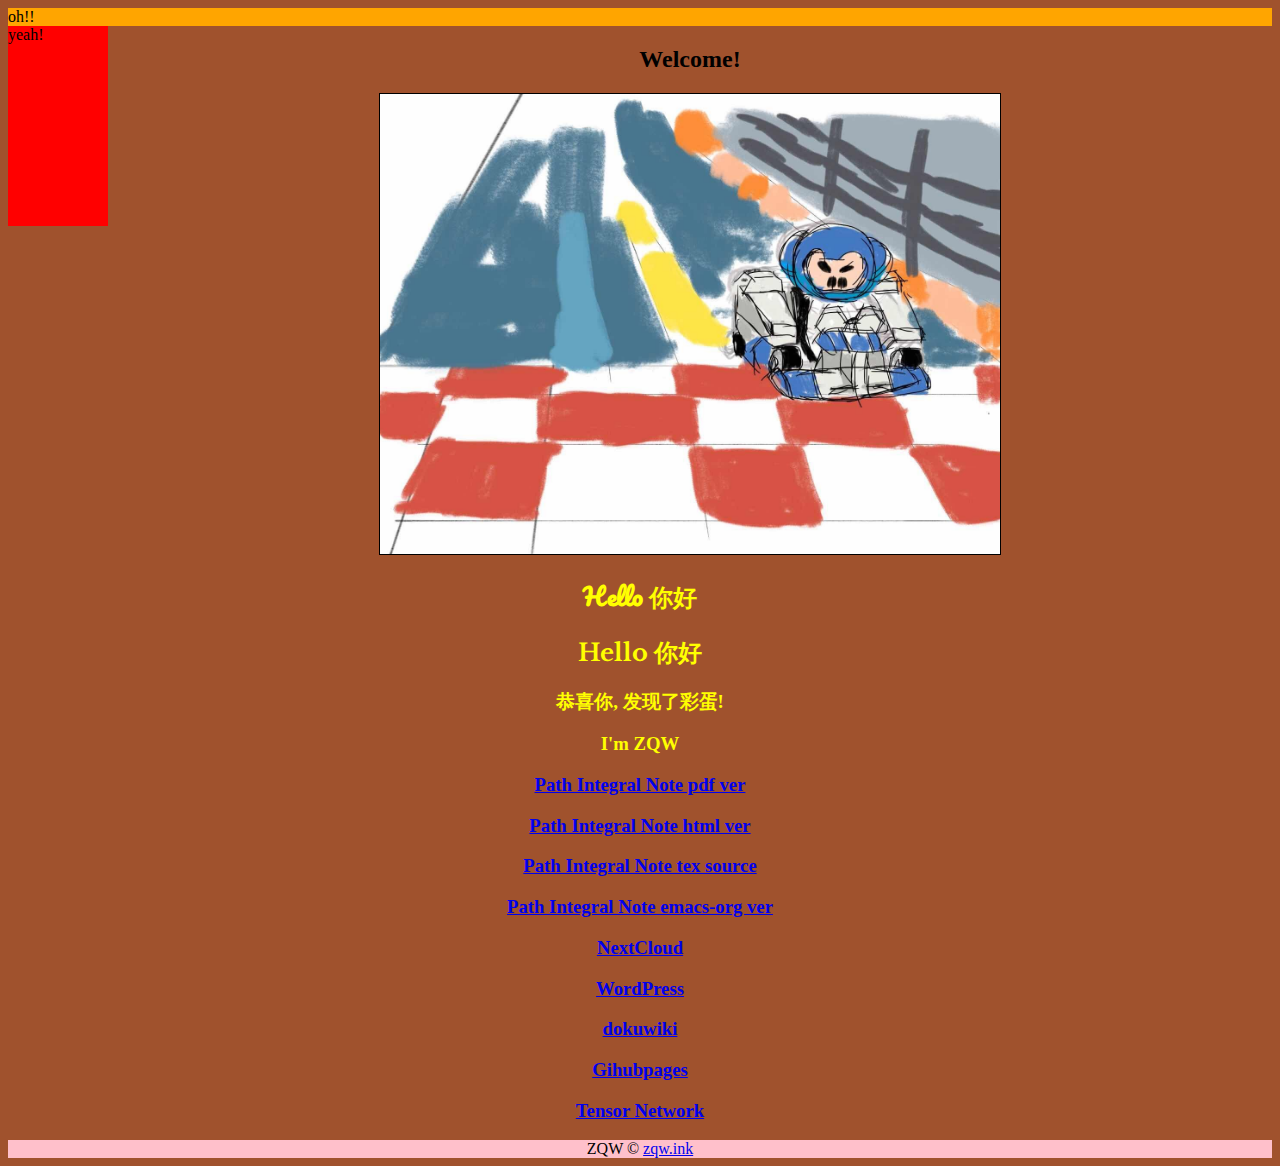
<file: index.html>
<html>
  <head>
    <title>ZQW</title>
    <link href="css/general.css" rel="stylesheet" type="text/css"/>
    <link href="https://fonts.googleapis.com/css?family=Pacifico&display=swap"
	  rel="stylesheet">
    <link href="https://fonts.googleapis.com/css?family=Libre+Baskerville:400,700&display=swap&subset=latin-ext" rel="stylesheet"> 
    <meta http-equiv="refresh" content="1">
  </head>

  
  <body>
    <div id="header" style="background-color:#FFA500">
      oh!!
    </div>

    <div id="menu" style="background-color:red;height:200px;width:100px;float:left;">
      yeah!
    </div>


      <div id="content">


    
    <center>
      <h2> Welcome! </h2>
      <IMG SRC="logo.jpg" BORDER=1 ALTTEXT="A picture of me" HEIGHT="460" WIDTH="620">
      <!--<IMG SRC="11052_Wang.jpg" BORDER=1 ALTTEXT="A picture of me" HEIGHT="200" WIDTH="138"> -->

      <h2 style="color:yellow; font-family: 'Pacifico', cursive;">Hello 你好</h2>
      <h2 style="color:yellow; font-family: 'Libre Baskerville',
      serif; font-weight:700;">Hello 你好</h2>
      
      <h3> 恭喜你, 发现了彩蛋! </h3>
      <h3 font-family: 'Pacifico', cursive;> I'm ZQW</a> </h3>
        <h3><a href="post/Integral.pdf">Path Integral Note pdf ver</a> </h3>
        <h3><a href="post/Integral.html">Path Integral Note html
            ver</a> </h3>
	<h3><a href="post/Integral.tex">Path Integral Note tex
	    source</a> </h3>
	<h3><a href="post/Integral.org">Path Integral Note emacs-org
	    ver</a> </h3>
	<h3><a href="http://106.14.177.230/nextcloud">NextCloud</a> </h3>
	<h3><a href="http://106.14.177.230/wordpress">WordPress</a> </h3>
	<h3><a href="http://106.14.177.230/dokuwiki">dokuwiki</a> </h3>
	<h3><a href="https://phyer219.github.io">Gihubpages</a> </h3>
	<h3><a href="TN.html">Tensor Network</a> </h3>
</center>

</div>



<div id="footer" style="background-color:pink;clear:both;text-align:center">
  ZQW © <a href="https://zqw.ink">zqw.ink</a>
</div>
  
</body>

</a>

</html>
</file>
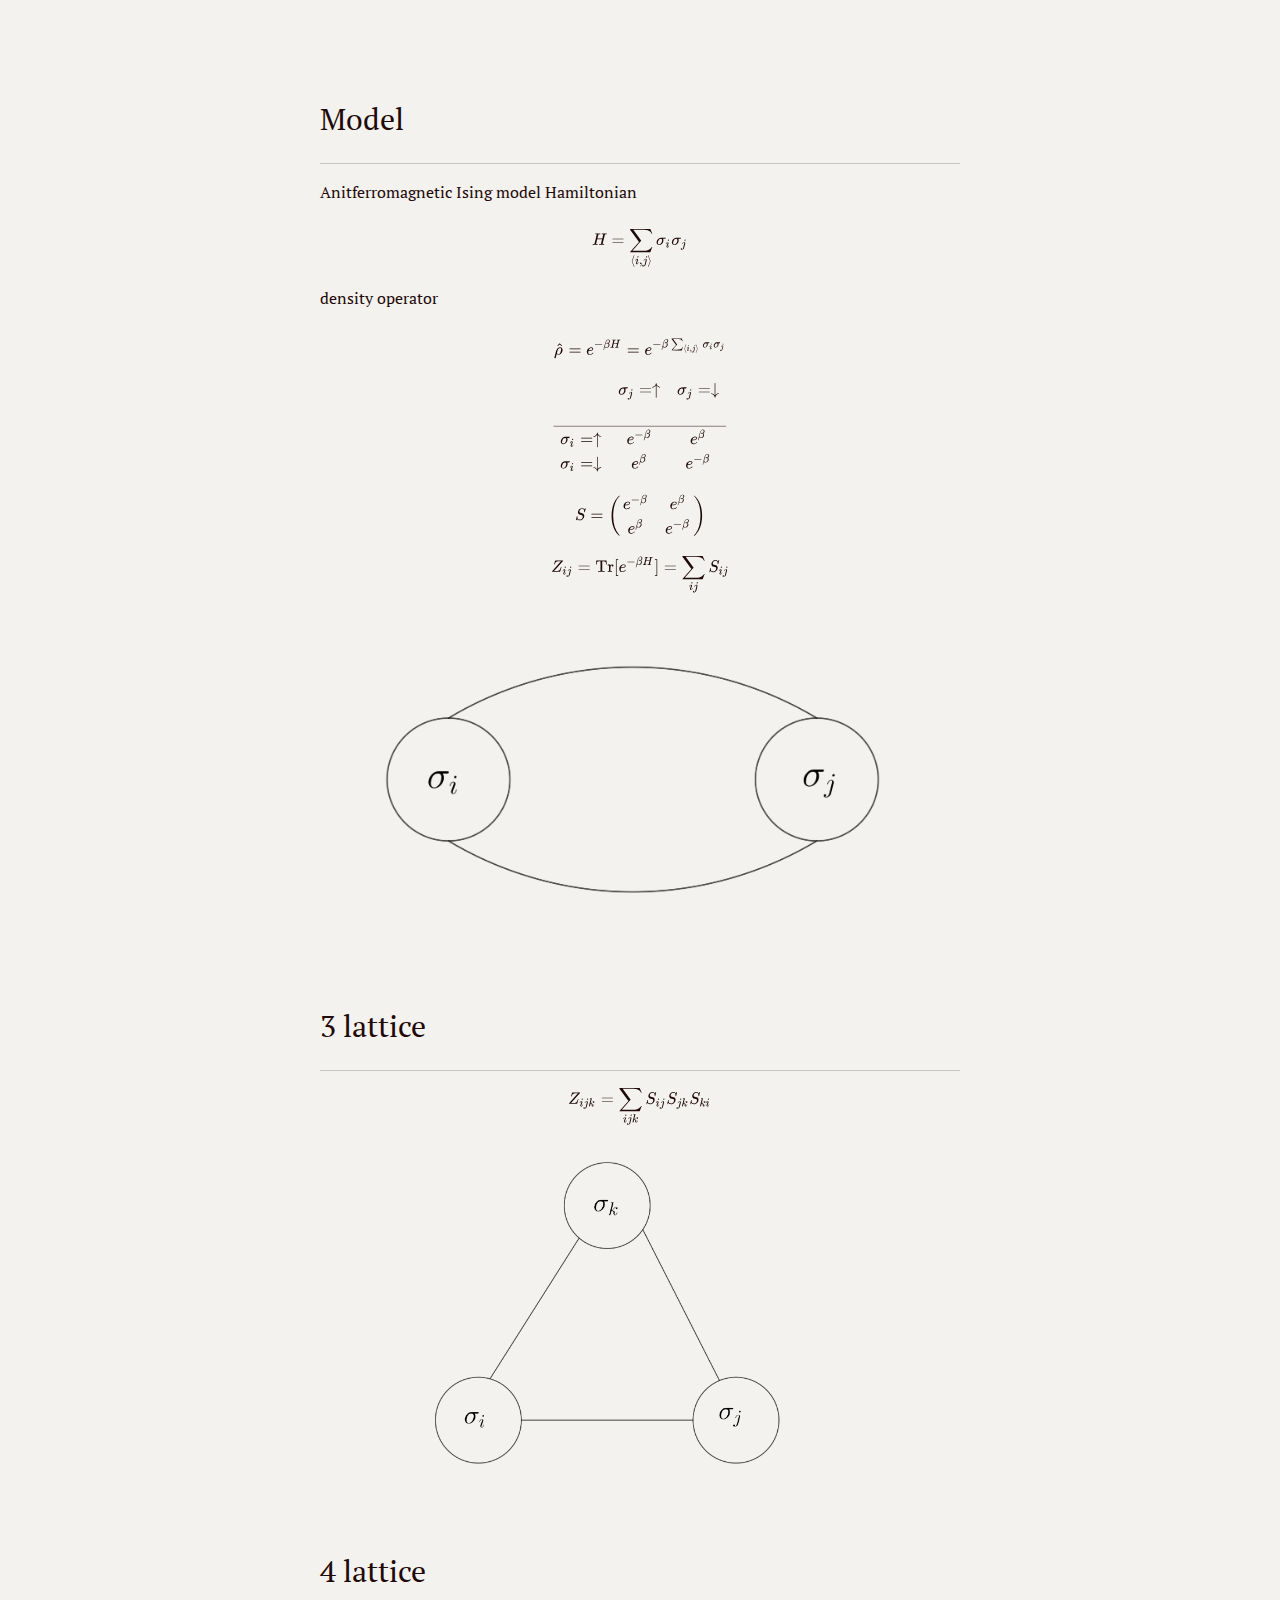
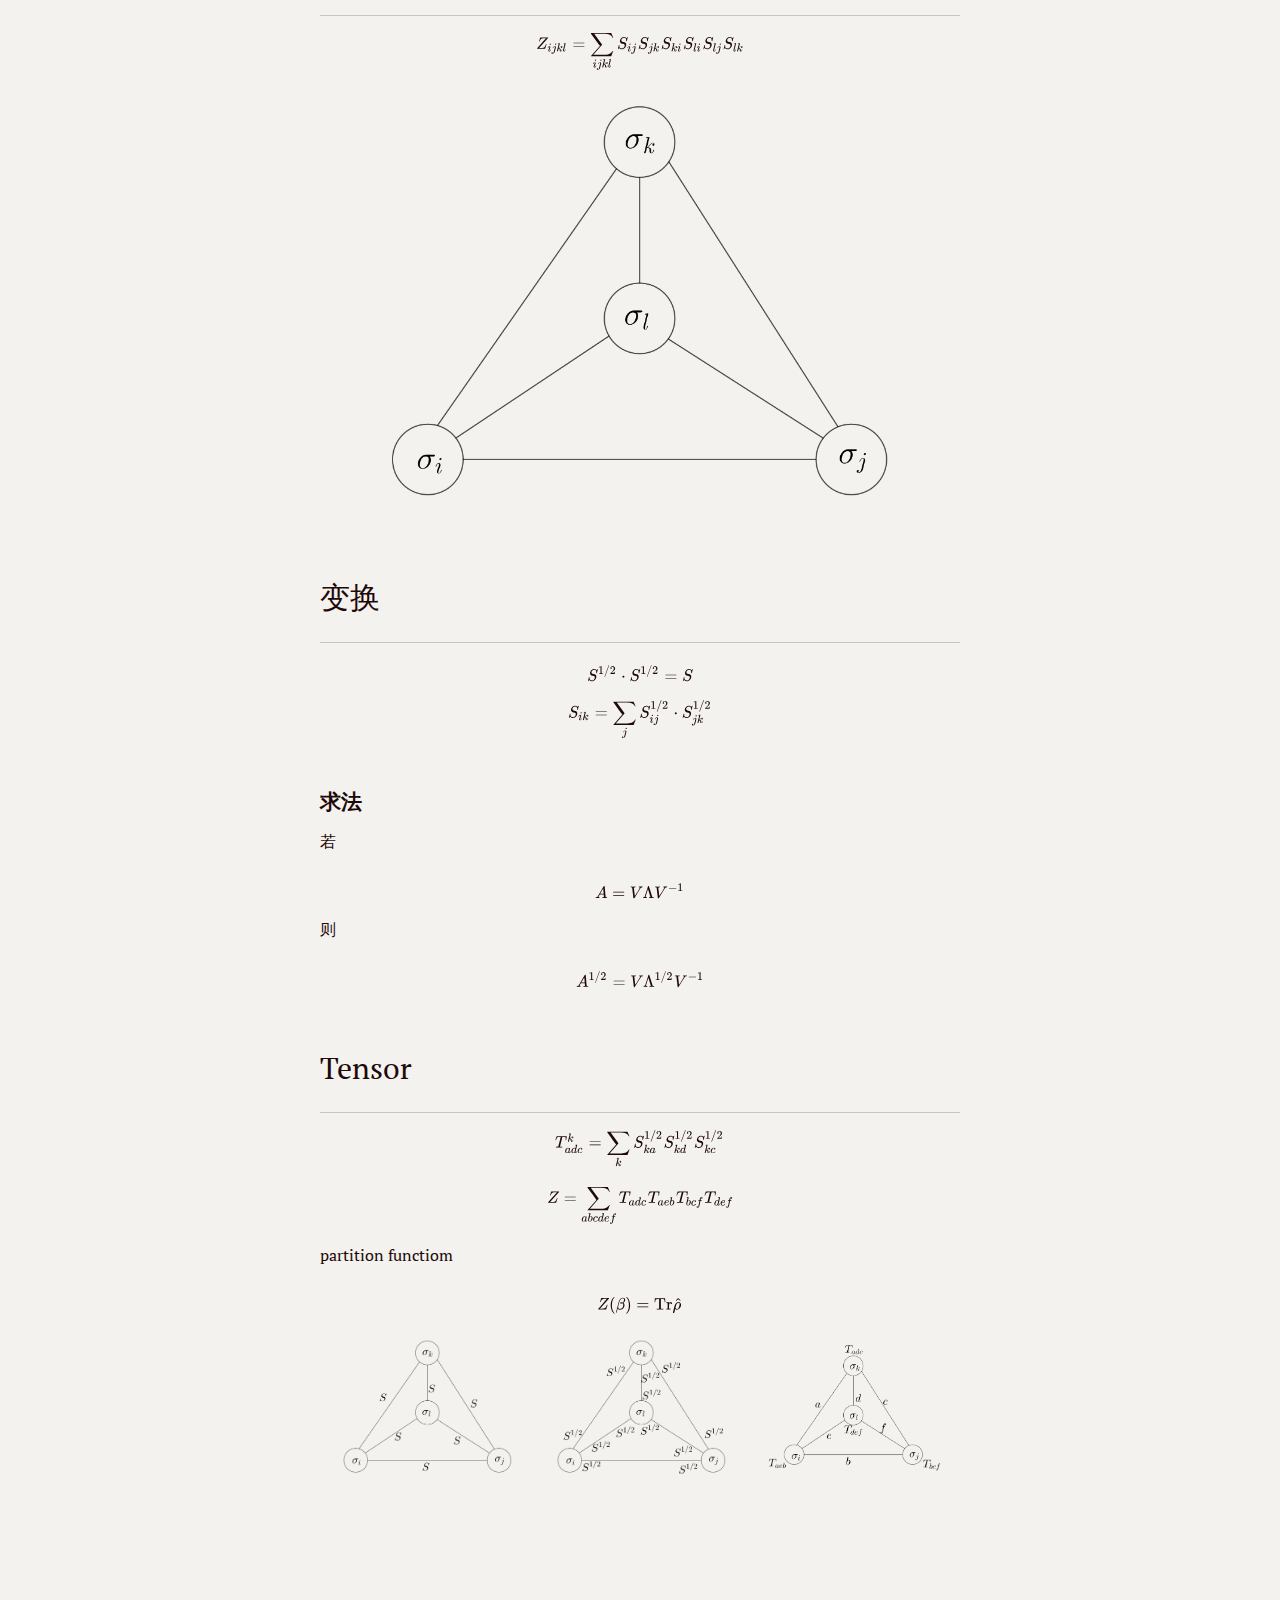
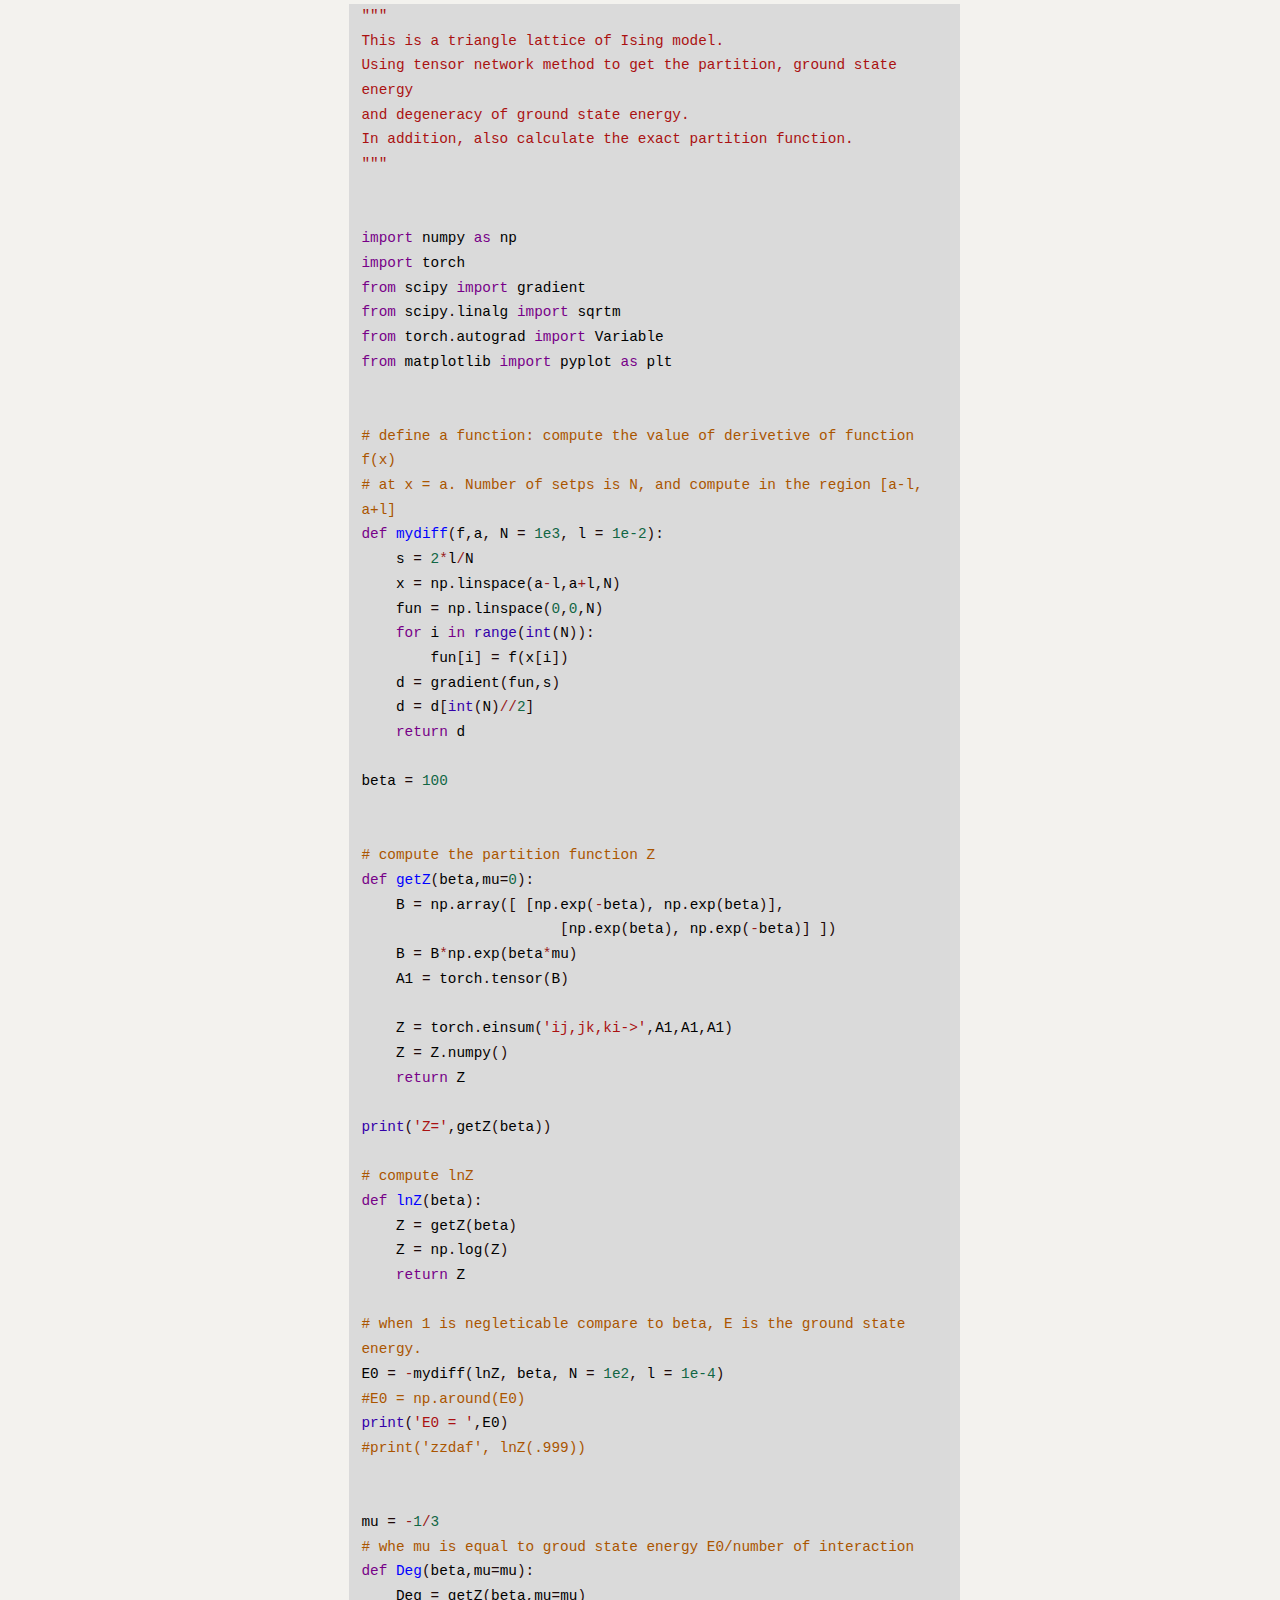
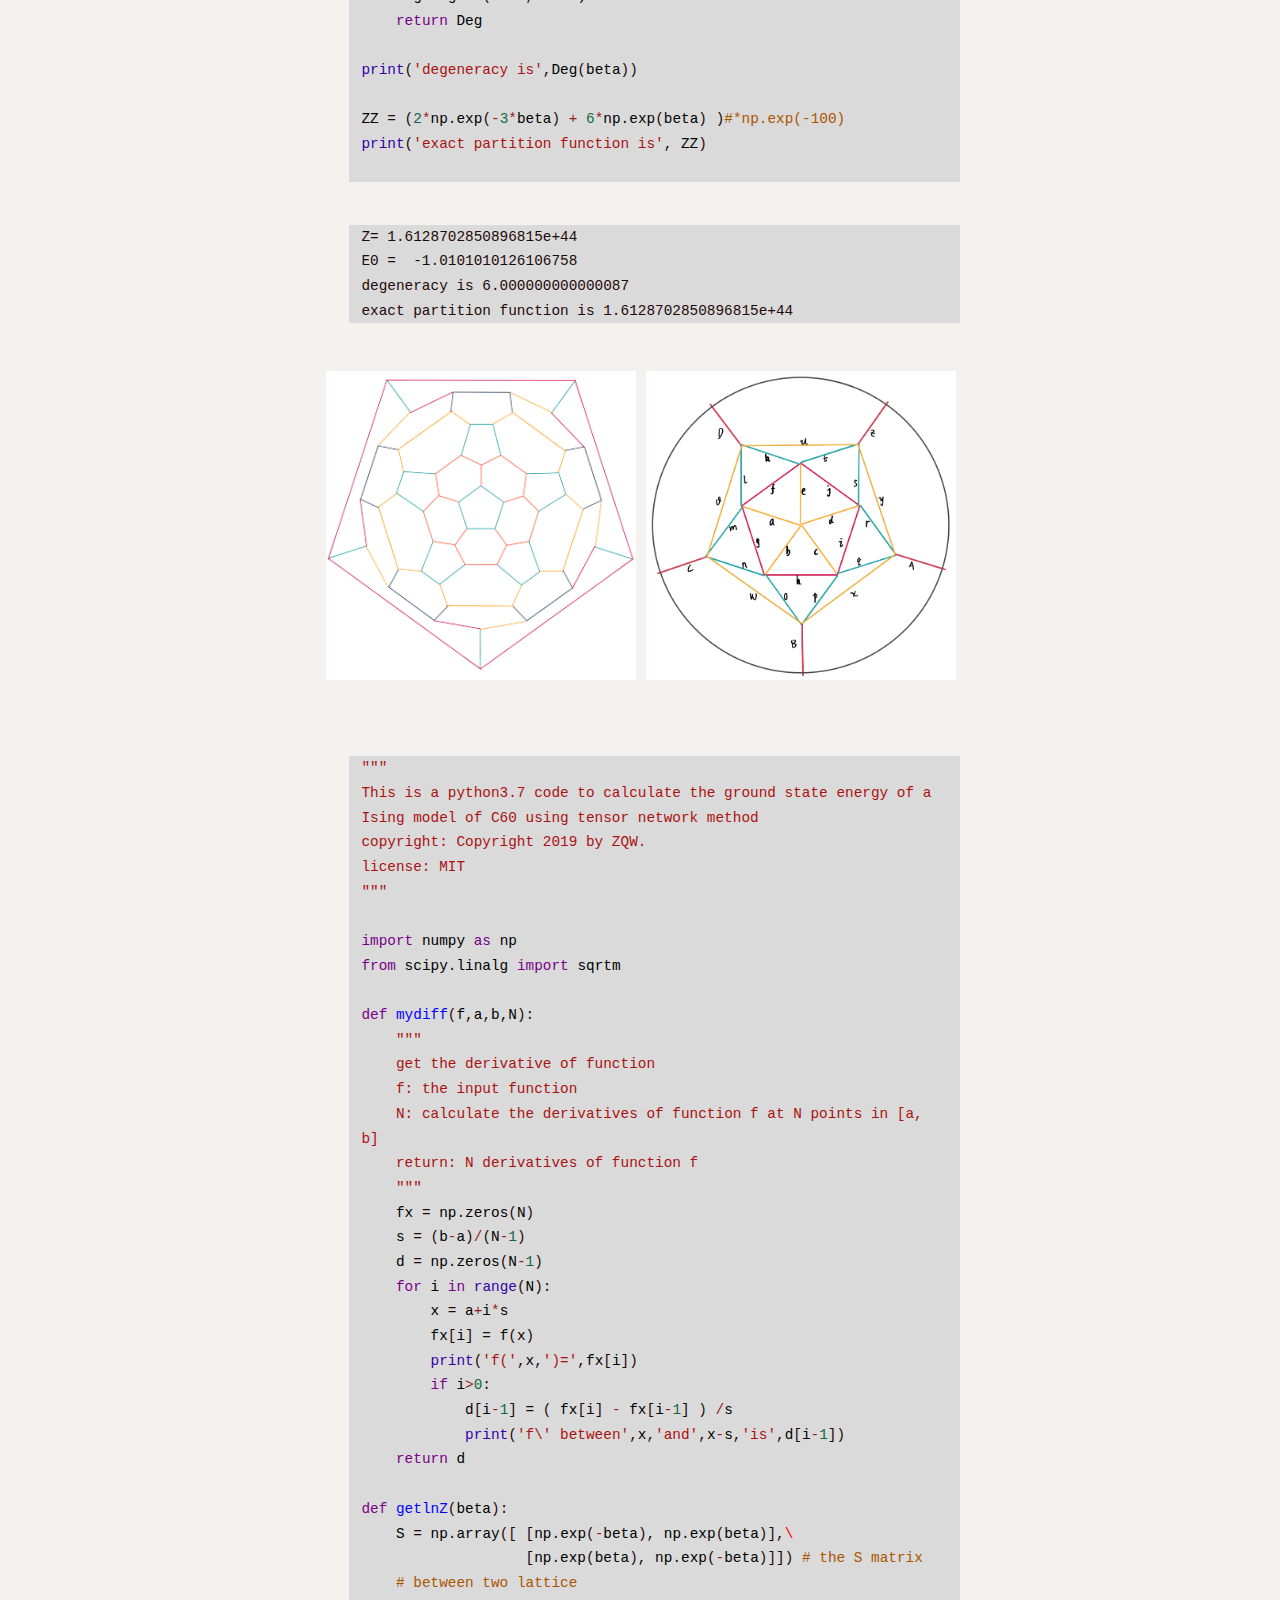
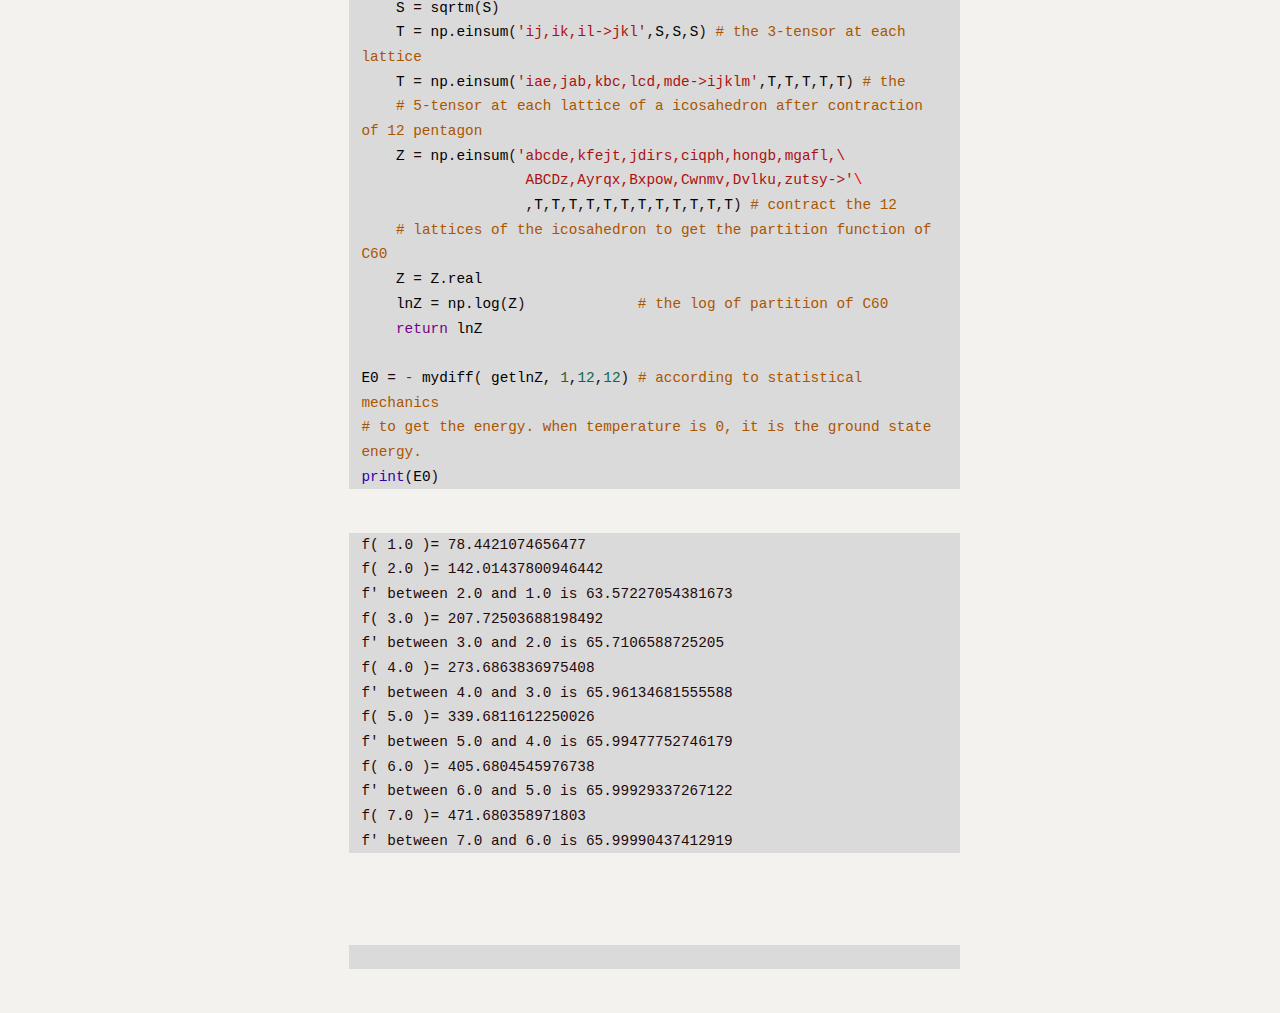
<file: TN.html>
<!doctype html>
<html>
<head>
<meta charset='UTF-8'><meta name='viewport' content='width=device-width initial-scale=1'>
<title>TN</title><link href='https://fonts.loli.net/css?family=PT+Serif:400,400italic,700,700italic&subset=latin,cyrillic-ext,cyrillic,latin-ext' rel='stylesheet' type='text/css' /><style type='text/css'>html {overflow-x: initial !important;}:root { --bg-color:#ffffff; --text-color:#333333; --select-text-bg-color:#B5D6FC; --select-text-font-color:auto; --monospace:"Lucida Console",Consolas,"Courier",monospace; }
html { font-size: 14px; background-color: var(--bg-color); color: var(--text-color); font-family: "Helvetica Neue", Helvetica, Arial, sans-serif; -webkit-font-smoothing: antialiased; }
body { margin: 0px; padding: 0px; height: auto; bottom: 0px; top: 0px; left: 0px; right: 0px; font-size: 1rem; line-height: 1.42857; overflow-x: hidden; background: inherit; tab-size: 4; }
iframe { margin: auto; }
a.url { word-break: break-all; }
a:active, a:hover { outline: 0px; }
.in-text-selection, ::selection { text-shadow: none; background: var(--select-text-bg-color); color: var(--select-text-font-color); }
#write { margin: 0px auto; height: auto; width: inherit; word-break: normal; word-wrap: break-word; position: relative; white-space: normal; overflow-x: visible; padding-top: 40px; }
#write.first-line-indent p { text-indent: 2em; }
#write.first-line-indent li p, #write.first-line-indent p * { text-indent: 0px; }
#write.first-line-indent li { margin-left: 2em; }
.for-image #write { padding-left: 8px; padding-right: 8px; }
body.typora-export { padding-left: 30px; padding-right: 30px; }
.typora-export .footnote-line, .typora-export li, .typora-export p { white-space: pre-wrap; }
@media screen and (max-width: 500px) {
  body.typora-export { padding-left: 0px; padding-right: 0px; }
  #write { padding-left: 20px; padding-right: 20px; }
  .CodeMirror-sizer { margin-left: 0px !important; }
  .CodeMirror-gutters { display: none !important; }
}
#write li > figure:first-child { margin-top: -20px; }
#write ol, #write ul { position: relative; }
img { max-width: 100%; vertical-align: middle; }
button, input, select, textarea { color: inherit; font-style: inherit; font-variant: inherit; font-weight: inherit; font-stretch: inherit; font-size: inherit; line-height: inherit; font-family: inherit; }
input[type="checkbox"], input[type="radio"] { line-height: normal; padding: 0px; }
*, ::after, ::before { box-sizing: border-box; }
#write h1, #write h2, #write h3, #write h4, #write h5, #write h6, #write p, #write pre { width: inherit; }
#write h1, #write h2, #write h3, #write h4, #write h5, #write h6, #write p { position: relative; }
h1, h2, h3, h4, h5, h6 { break-after: avoid-page; break-inside: avoid; orphans: 2; }
p { orphans: 4; }
h1 { font-size: 2rem; }
h2 { font-size: 1.8rem; }
h3 { font-size: 1.6rem; }
h4 { font-size: 1.4rem; }
h5 { font-size: 1.2rem; }
h6 { font-size: 1rem; }
.md-math-block, .md-rawblock, h1, h2, h3, h4, h5, h6, p { margin-top: 1rem; margin-bottom: 1rem; }
.hidden { display: none; }
.md-blockmeta { color: rgb(204, 204, 204); font-weight: 700; font-style: italic; }
a { cursor: pointer; }
sup.md-footnote { padding: 2px 4px; background-color: rgba(238, 238, 238, 0.7); color: rgb(85, 85, 85); border-radius: 4px; cursor: pointer; }
sup.md-footnote a, sup.md-footnote a:hover { color: inherit; text-transform: inherit; text-decoration: inherit; }
#write input[type="checkbox"] { cursor: pointer; width: inherit; height: inherit; }
figure { overflow-x: auto; margin: 1.2em 0px; max-width: calc(100% + 16px); padding: 0px; }
figure > table { margin: 0px !important; }
tr { break-inside: avoid; break-after: auto; }
thead { display: table-header-group; }
table { border-collapse: collapse; border-spacing: 0px; width: 100%; overflow: auto; break-inside: auto; text-align: left; }
table.md-table td { min-width: 32px; }
.CodeMirror-gutters { border-right: 0px; background-color: inherit; }
.CodeMirror-linenumber { user-select: none; }
.CodeMirror { text-align: left; }
.CodeMirror-placeholder { opacity: 0.3; }
.CodeMirror pre { padding: 0px 4px; }
.CodeMirror-lines { padding: 0px; }
div.hr:focus { cursor: none; }
#write pre { white-space: pre-wrap; }
#write.fences-no-line-wrapping pre { white-space: pre; }
#write pre.ty-contain-cm { white-space: normal; }
.CodeMirror-gutters { margin-right: 4px; }
.md-fences { font-size: 0.9rem; display: block; break-inside: avoid; text-align: left; overflow: visible; white-space: pre; background: inherit; position: relative !important; }
.md-diagram-panel { width: 100%; margin-top: 10px; text-align: center; padding-top: 0px; padding-bottom: 8px; overflow-x: auto; }
#write .md-fences.mock-cm { white-space: pre-wrap; }
.md-fences.md-fences-with-lineno { padding-left: 0px; }
#write.fences-no-line-wrapping .md-fences.mock-cm { white-space: pre; overflow-x: auto; }
.md-fences.mock-cm.md-fences-with-lineno { padding-left: 8px; }
.CodeMirror-line, twitterwidget { break-inside: avoid; }
.footnotes { opacity: 0.8; font-size: 0.9rem; margin-top: 1em; margin-bottom: 1em; }
.footnotes + .footnotes { margin-top: 0px; }
.md-reset { margin: 0px; padding: 0px; border: 0px; outline: 0px; vertical-align: top; background: 0px 0px; text-decoration: none; text-shadow: none; float: none; position: static; width: auto; height: auto; white-space: nowrap; cursor: inherit; -webkit-tap-highlight-color: transparent; line-height: normal; font-weight: 400; text-align: left; box-sizing: content-box; direction: ltr; }
li div { padding-top: 0px; }
blockquote { margin: 1rem 0px; }
li .mathjax-block, li p { margin: 0.5rem 0px; }
li { margin: 0px; position: relative; }
blockquote > :last-child { margin-bottom: 0px; }
blockquote > :first-child, li > :first-child { margin-top: 0px; }
.footnotes-area { color: rgb(136, 136, 136); margin-top: 0.714rem; padding-bottom: 0.143rem; white-space: normal; }
#write .footnote-line { white-space: pre-wrap; }
@media print {
  body, html { border: 1px solid transparent; height: 99%; break-after: avoid; break-before: avoid; }
  #write { margin-top: 0px; padding-top: 0px; border-color: transparent !important; }
  .typora-export * { -webkit-print-color-adjust: exact; }
  html.blink-to-pdf { font-size: 13px; }
  .typora-export #write { padding-left: 32px; padding-right: 32px; padding-bottom: 0px; break-after: avoid; }
  .typora-export #write::after { height: 0px; }
  @page { margin: 20mm 0px; }
}
.footnote-line { margin-top: 0.714em; font-size: 0.7em; }
a img, img a { cursor: pointer; }
pre.md-meta-block { font-size: 0.8rem; min-height: 0.8rem; white-space: pre-wrap; background: rgb(204, 204, 204); display: block; overflow-x: hidden; }
p > .md-image:only-child:not(.md-img-error) img, p > img:only-child { display: block; margin: auto; }
p > .md-image:only-child { display: inline-block; width: 100%; }
#write .MathJax_Display { margin: 0.8em 0px 0px; }
.md-math-block { width: 100%; }
.md-math-block:not(:empty)::after { display: none; }
[contenteditable="true"]:active, [contenteditable="true"]:focus { outline: 0px; box-shadow: none; }
.md-task-list-item { position: relative; list-style-type: none; }
.task-list-item.md-task-list-item { padding-left: 0px; }
.md-task-list-item > input { position: absolute; top: 0px; left: 0px; margin-left: -1.2em; margin-top: calc(1em - 10px); border: none; }
.math { font-size: 1rem; }
.md-toc { min-height: 3.58rem; position: relative; font-size: 0.9rem; border-radius: 10px; }
.md-toc-content { position: relative; margin-left: 0px; }
.md-toc-content::after, .md-toc::after { display: none; }
.md-toc-item { display: block; color: rgb(65, 131, 196); }
.md-toc-item a { text-decoration: none; }
.md-toc-inner:hover { text-decoration: underline; }
.md-toc-inner { display: inline-block; cursor: pointer; }
.md-toc-h1 .md-toc-inner { margin-left: 0px; font-weight: 700; }
.md-toc-h2 .md-toc-inner { margin-left: 2em; }
.md-toc-h3 .md-toc-inner { margin-left: 4em; }
.md-toc-h4 .md-toc-inner { margin-left: 6em; }
.md-toc-h5 .md-toc-inner { margin-left: 8em; }
.md-toc-h6 .md-toc-inner { margin-left: 10em; }
@media screen and (max-width: 48em) {
  .md-toc-h3 .md-toc-inner { margin-left: 3.5em; }
  .md-toc-h4 .md-toc-inner { margin-left: 5em; }
  .md-toc-h5 .md-toc-inner { margin-left: 6.5em; }
  .md-toc-h6 .md-toc-inner { margin-left: 8em; }
}
a.md-toc-inner { font-size: inherit; font-style: inherit; font-weight: inherit; line-height: inherit; }
.footnote-line a:not(.reversefootnote) { color: inherit; }
.md-attr { display: none; }
.md-fn-count::after { content: "."; }
code, pre, samp, tt { font-family: var(--monospace); }
kbd { margin: 0px 0.1em; padding: 0.1em 0.6em; font-size: 0.8em; color: rgb(36, 39, 41); background: rgb(255, 255, 255); border: 1px solid rgb(173, 179, 185); border-radius: 3px; box-shadow: rgba(12, 13, 14, 0.2) 0px 1px 0px, rgb(255, 255, 255) 0px 0px 0px 2px inset; white-space: nowrap; vertical-align: middle; }
.md-comment { color: rgb(162, 127, 3); opacity: 0.8; font-family: var(--monospace); }
code { text-align: left; vertical-align: initial; }
a.md-print-anchor { white-space: pre !important; border-width: initial !important; border-style: none !important; border-color: initial !important; display: inline-block !important; position: absolute !important; width: 1px !important; right: 0px !important; outline: 0px !important; background: 0px 0px !important; text-decoration: initial !important; text-shadow: initial !important; }
.md-inline-math .MathJax_SVG .noError { display: none !important; }
.html-for-mac .inline-math-svg .MathJax_SVG { vertical-align: 0.2px; }
.md-math-block .MathJax_SVG_Display { text-align: center; margin: 0px; position: relative; text-indent: 0px; max-width: none; max-height: none; min-height: 0px; min-width: 100%; width: auto; overflow-y: hidden; display: block !important; }
.MathJax_SVG_Display, .md-inline-math .MathJax_SVG_Display { width: auto; margin: inherit; display: inline-block !important; }
.MathJax_SVG .MJX-monospace { font-family: var(--monospace); }
.MathJax_SVG .MJX-sans-serif { font-family: sans-serif; }
.MathJax_SVG { display: inline; font-style: normal; font-weight: 400; line-height: normal; zoom: 90%; text-indent: 0px; text-align: left; text-transform: none; letter-spacing: normal; word-spacing: normal; word-wrap: normal; white-space: nowrap; float: none; direction: ltr; max-width: none; max-height: none; min-width: 0px; min-height: 0px; border: 0px; padding: 0px; margin: 0px; }
.MathJax_SVG * { transition: none; }
.MathJax_SVG_Display svg { vertical-align: middle !important; margin-bottom: 0px !important; }
.os-windows.monocolor-emoji .md-emoji { font-family: "Segoe UI Symbol", sans-serif; }
.md-diagram-panel > svg { max-width: 100%; }
[lang="mermaid"] svg, [lang="flow"] svg { max-width: 100%; }
[lang="mermaid"] .node text { font-size: 1rem; }
table tr th { border-bottom: 0px; }
video { max-width: 100%; display: block; margin: 0px auto; }
iframe { max-width: 100%; width: 100%; border: none; }
.highlight td, .highlight tr { border: 0px; }


.CodeMirror { height: auto; }
.CodeMirror.cm-s-inner { background: inherit; }
.CodeMirror-scroll { overflow-y: hidden; overflow-x: auto; z-index: 3; }
.CodeMirror-gutter-filler, .CodeMirror-scrollbar-filler { background-color: rgb(255, 255, 255); }
.CodeMirror-gutters { border-right: 1px solid rgb(221, 221, 221); background: inherit; white-space: nowrap; }
.CodeMirror-linenumber { padding: 0px 3px 0px 5px; text-align: right; color: rgb(153, 153, 153); }
.cm-s-inner .cm-keyword { color: rgb(119, 0, 136); }
.cm-s-inner .cm-atom, .cm-s-inner.cm-atom { color: rgb(34, 17, 153); }
.cm-s-inner .cm-number { color: rgb(17, 102, 68); }
.cm-s-inner .cm-def { color: rgb(0, 0, 255); }
.cm-s-inner .cm-variable { color: rgb(0, 0, 0); }
.cm-s-inner .cm-variable-2 { color: rgb(0, 85, 170); }
.cm-s-inner .cm-variable-3 { color: rgb(0, 136, 85); }
.cm-s-inner .cm-string { color: rgb(170, 17, 17); }
.cm-s-inner .cm-property { color: rgb(0, 0, 0); }
.cm-s-inner .cm-operator { color: rgb(152, 26, 26); }
.cm-s-inner .cm-comment, .cm-s-inner.cm-comment { color: rgb(170, 85, 0); }
.cm-s-inner .cm-string-2 { color: rgb(255, 85, 0); }
.cm-s-inner .cm-meta { color: rgb(85, 85, 85); }
.cm-s-inner .cm-qualifier { color: rgb(85, 85, 85); }
.cm-s-inner .cm-builtin { color: rgb(51, 0, 170); }
.cm-s-inner .cm-bracket { color: rgb(153, 153, 119); }
.cm-s-inner .cm-tag { color: rgb(17, 119, 0); }
.cm-s-inner .cm-attribute { color: rgb(0, 0, 204); }
.cm-s-inner .cm-header, .cm-s-inner.cm-header { color: rgb(0, 0, 255); }
.cm-s-inner .cm-quote, .cm-s-inner.cm-quote { color: rgb(0, 153, 0); }
.cm-s-inner .cm-hr, .cm-s-inner.cm-hr { color: rgb(153, 153, 153); }
.cm-s-inner .cm-link, .cm-s-inner.cm-link { color: rgb(0, 0, 204); }
.cm-negative { color: rgb(221, 68, 68); }
.cm-positive { color: rgb(34, 153, 34); }
.cm-header, .cm-strong { font-weight: 700; }
.cm-del { text-decoration: line-through; }
.cm-em { font-style: italic; }
.cm-link { text-decoration: underline; }
.cm-error { color: red; }
.cm-invalidchar { color: red; }
.cm-constant { color: rgb(38, 139, 210); }
.cm-defined { color: rgb(181, 137, 0); }
div.CodeMirror span.CodeMirror-matchingbracket { color: rgb(0, 255, 0); }
div.CodeMirror span.CodeMirror-nonmatchingbracket { color: rgb(255, 34, 34); }
.cm-s-inner .CodeMirror-activeline-background { background: inherit; }
.CodeMirror { position: relative; overflow: hidden; }
.CodeMirror-scroll { height: 100%; outline: 0px; position: relative; box-sizing: content-box; background: inherit; }
.CodeMirror-sizer { position: relative; }
.CodeMirror-gutter-filler, .CodeMirror-hscrollbar, .CodeMirror-scrollbar-filler, .CodeMirror-vscrollbar { position: absolute; z-index: 6; display: none; }
.CodeMirror-vscrollbar { right: 0px; top: 0px; overflow: hidden; }
.CodeMirror-hscrollbar { bottom: 0px; left: 0px; overflow: hidden; }
.CodeMirror-scrollbar-filler { right: 0px; bottom: 0px; }
.CodeMirror-gutter-filler { left: 0px; bottom: 0px; }
.CodeMirror-gutters { position: absolute; left: 0px; top: 0px; padding-bottom: 30px; z-index: 3; }
.CodeMirror-gutter { white-space: normal; height: 100%; box-sizing: content-box; padding-bottom: 30px; margin-bottom: -32px; display: inline-block; }
.CodeMirror-gutter-wrapper { position: absolute; z-index: 4; background: 0px 0px !important; border: none !important; }
.CodeMirror-gutter-background { position: absolute; top: 0px; bottom: 0px; z-index: 4; }
.CodeMirror-gutter-elt { position: absolute; cursor: default; z-index: 4; }
.CodeMirror-lines { cursor: text; }
.CodeMirror pre { border-radius: 0px; border-width: 0px; background: 0px 0px; font-family: inherit; font-size: inherit; margin: 0px; white-space: pre; word-wrap: normal; color: inherit; z-index: 2; position: relative; overflow: visible; }
.CodeMirror-wrap pre { word-wrap: break-word; white-space: pre-wrap; word-break: normal; }
.CodeMirror-code pre { border-right: 30px solid transparent; width: fit-content; }
.CodeMirror-wrap .CodeMirror-code pre { border-right: none; width: auto; }
.CodeMirror-linebackground { position: absolute; left: 0px; right: 0px; top: 0px; bottom: 0px; z-index: 0; }
.CodeMirror-linewidget { position: relative; z-index: 2; overflow: auto; }
.CodeMirror-wrap .CodeMirror-scroll { overflow-x: hidden; }
.CodeMirror-measure { position: absolute; width: 100%; height: 0px; overflow: hidden; visibility: hidden; }
.CodeMirror-measure pre { position: static; }
.CodeMirror div.CodeMirror-cursor { position: absolute; visibility: hidden; border-right: none; width: 0px; }
.CodeMirror div.CodeMirror-cursor { visibility: hidden; }
.CodeMirror-focused div.CodeMirror-cursor { visibility: inherit; }
.cm-searching { background: rgba(255, 255, 0, 0.4); }
@media print {
  .CodeMirror div.CodeMirror-cursor { visibility: hidden; }
}


:root { --active-file-bg-color: rgba(32, 43, 51, 0.63); --active-file-text-color: white; --bg-color: #f3f2ee; --text-color: #1f0909; --control-text-color: #444; --rawblock-edit-panel-bd: #e5e5e5; --select-text-bg-color: rgba(32, 43, 51, 0.63); --select-text-font-color: white; }
pre { --select-text-bg-color: #36284e; --select-text-font-color: #fff; }
html { font-size: 16px; }
html, body { background-color: rgb(243, 242, 238); font-family: "PT Serif", "Times New Roman", Times, serif; color: rgb(31, 9, 9); line-height: 1.5em; }
#write { max-width: 40em; }
ol li { list-style-type: decimal; list-style-position: outside; }
ul li { list-style-type: disc; list-style-position: outside; }
ol, ul { list-style: none; }
blockquote, q { quotes: none; }
blockquote::before, blockquote::after, q::before, q::after { content: none; }
table { border-collapse: collapse; border-spacing: 0px; }
h1, h2, h3, h4, h5, h6 { font-weight: bold; }
h1 { font-size: 1.875em; line-height: 1.6em; margin-top: 2em; }
h2, h3 { font-size: 1.3125em; line-height: 1.15; margin-top: 2.28571em; margin-bottom: 1.15em; }
h3 { font-weight: normal; }
h4 { font-size: 1.125em; margin-top: 2.67em; }
h5, h6 { font-size: 1em; }
h1 { border-bottom: 1px solid; margin-bottom: 1.875em; padding-bottom: 0.8125em; }
a { text-decoration: none; color: rgb(6, 85, 136); }
a:hover, a:active { text-decoration: underline; }
p, blockquote, .md-fences { margin-bottom: 1.5em; }
h1, h2, h3, h4, h5, h6 { margin-bottom: 1.5em; }
blockquote { font-style: italic; border-left: 5px solid; margin-left: 2em; padding-left: 1em; }
ul, ol { margin: 0px 0px 1.5em 1.5em; }
.md-meta, .md-before, .md-after { color: rgb(153, 153, 153); }
table { margin-bottom: 1.5em; font-size: 1em; }
thead th, tfoot th { padding: 0.25em 0.25em 0.25em 0.4em; text-transform: uppercase; }
th { text-align: left; }
td { vertical-align: top; padding: 0.25em 0.25em 0.25em 0.4em; }
code, .md-fences { background-color: rgb(218, 218, 218); }
code { padding-left: 2px; padding-right: 2px; }
.md-fences { margin-left: 2em; margin-bottom: 3em; padding-left: 1ch; padding-right: 1ch; }
pre, code, tt { font-size: 0.875em; line-height: 1.71429em; }
h1 { line-height: 1.3em; font-weight: normal; margin-bottom: 0.5em; }
p + ul, p + ol { margin-top: 0.5em; }
h3 + ul, h4 + ul, h5 + ul, h6 + ul, h3 + ol, h4 + ol, h5 + ol, h6 + ol { margin-top: 0.5em; }
li > ul, li > ol { margin-top: inherit; margin-bottom: 0px; }
li ol > li { list-style-type: lower-alpha; }
li li ol > li { list-style-type: lower-roman; }
h2, h3 { margin-bottom: 0.75em; }
hr { border-top: none; border-right: none; border-bottom: 1px solid; border-left: none; }
h1 { border-color: rgb(197, 197, 197); }
blockquote { border-color: rgb(186, 186, 186); color: rgb(101, 101, 101); }
blockquote ul, blockquote ol { margin-left: 0px; }
.ty-table-edit { background-color: transparent; }
thead { background-color: rgb(218, 218, 218); }
tr:nth-child(2n) { background: rgb(232, 231, 231); }
hr { border-color: rgb(197, 197, 197); }
.task-list { padding-left: 1rem; }
.md-task-list-item { padding-left: 1.5rem; list-style-type: none; }
.md-task-list-item > input::before { content: "√"; display: inline-block; width: 1.25rem; height: 1.6rem; vertical-align: middle; text-align: center; color: rgb(221, 221, 221); background-color: rgb(243, 242, 238); }
.md-task-list-item > input:checked::before, .md-task-list-item > input[checked]::before { color: inherit; }
#write pre.md-meta-block { min-height: 1.875rem; color: rgb(85, 85, 85); border: 0px; background: transparent; margin-left: 1em; margin-top: 1em; }
.md-image > .md-meta { color: rgb(155, 81, 70); }
.md-image > .md-meta { font-family: Menlo, "Ubuntu Mono", Consolas, "Courier New", "Microsoft Yahei", "Hiragino Sans GB", "WenQuanYi Micro Hei", serif; }
#write > h3.md-focus::before { left: -1.5rem; color: rgb(153, 153, 153); border-color: rgb(153, 153, 153); }
#write > h4.md-focus::before { left: -1.5rem; top: 0.25rem; color: rgb(153, 153, 153); border-color: rgb(153, 153, 153); }
#write > h5.md-focus::before { left: -1.5rem; color: rgb(153, 153, 153); border-color: rgb(153, 153, 153); }
#write > h6.md-focus::before { left: -1.5rem; top: 0.3125rem; color: rgb(153, 153, 153); border-color: rgb(153, 153, 153); }
.md-toc:focus .md-toc-content { margin-top: 19px; }
.md-toc-content:empty::before { color: rgb(6, 85, 136); }
.md-toc-item { color: rgb(6, 85, 136); }
#write div.md-toc-tooltip { background-color: rgb(243, 242, 238); }
#typora-sidebar { background-color: rgb(243, 242, 238); box-shadow: rgba(0, 0, 0, 0.376) 0px 6px 12px; }
.pin-outline #typora-sidebar { background: inherit; box-shadow: none; border-right: 1px dashed; }
.pin-outline #typora-sidebar:hover .outline-title-wrapper { border-left: 1px dashed; }
.outline-item:hover { background-color: rgb(218, 218, 218); border-left: 28px solid rgb(218, 218, 218); border-right: 18px solid rgb(218, 218, 218); }
.typora-node .outline-item:hover { border-right: 28px solid rgb(218, 218, 218); }
.outline-expander::before { content: ""; font-family: FontAwesome; font-size: 14px; top: 1px; }
.outline-expander:hover::before, .outline-item-open > .outline-item > .outline-expander::before { content: ""; }
.modal-content { background-color: rgb(243, 242, 238); }
.auto-suggest-container ul li { list-style-type: none; }
.megamenu-menu, #top-titlebar, #top-titlebar *, .megamenu-content { background: rgb(243, 242, 238); color: rgb(31, 9, 9); }
.megamenu-menu-header { border-bottom: 1px dashed rgb(32, 43, 51); }
.megamenu-menu { box-shadow: none; border-right: 1px dashed; }
header, .context-menu, .megamenu-content, footer { font-family: "PT Serif", "Times New Roman", Times, serif; color: rgb(31, 9, 9); }
#megamenu-back-btn { color: rgb(31, 9, 9); border-color: rgb(31, 9, 9); }
.megamenu-menu-header #megamenu-menu-header-title::before { color: rgb(31, 9, 9); }
.megamenu-menu-list li a:hover, .megamenu-menu-list li a.active { color: inherit; background-color: rgb(232, 231, 223); }
.long-btn:hover { background-color: rgb(232, 231, 223); }
#recent-file-panel tbody tr:nth-child(2n-1) { background-color: transparent !important; }
.megamenu-menu-panel tbody tr:hover td:nth-child(2) { color: inherit; }
.megamenu-menu-panel .btn { background-color: rgb(210, 209, 209); }
.btn-default { background-color: transparent; }
.typora-sourceview-on #toggle-sourceview-btn, .ty-show-word-count #footer-word-count { background: rgb(199, 197, 197); }
#typora-quick-open { background-color: inherit; }
.md-diagram-panel { margin-top: 8px; }
.file-list-item-file-name { font-weight: initial; }
.file-list-item-summary { opacity: 1; }
.file-list-item { color: rgb(119, 119, 119); }
.file-list-item.active { background-color: inherit; color: black; }
.ty-side-sort-btn.active { background-color: inherit; }
.file-list-item.active .file-list-item-file-name { font-weight: bold; }
.file-list-item { opacity: 1 !important; }
.file-library-node.active > .file-node-background { background-color: var(--active-file-bg-color); }
.file-tree-node.active > .file-node-content { color: var(--active-file-text-color); }
.md-task-list-item > input { margin-left: -1.6em; margin-top: calc(1rem - 12px); }
input { border: 1px solid rgb(170, 170, 170); }
.megamenu-menu-header #megamenu-menu-header-title, .megamenu-menu-header:hover, .megamenu-menu-header:focus { color: inherit; }
.dropdown-menu .divider { border-color: rgb(229, 229, 229); }
.os-windows-7 strong, .os-windows-7 strong { font-weight: 760; }





 .typora-export li, .typora-export p, .typora-export,  .footnote-line {white-space: normal;} 
</style>
</head>
<body class='typora-export' >
<div  id='write'  class = 'is-node'><h1><a name='header-n0' class='md-header-anchor '></a>Model</h1><p>Anitferromagnetic Ising model Hamiltonian</p><div contenteditable="false" spellcheck="false" class="mathjax-block md-end-block md-math-block md-rawblock" id="mathjax-n4" cid="n4" mdtype="math_block"><div class="md-rawblock-container md-math-container" tabindex="-1"><div class="MathJax_SVG_Display" style="text-align: center;"><span class="MathJax_SVG" id="MathJax-Element-1-Frame" tabindex="-1" style="font-size: 100%; display: inline-block;"><svg xmlns:xlink="http://www.w3.org/1999/xlink" width="106.076px" height="46.7535px" viewBox="0 -1007.2 5709.5 2517" role="img" focusable="false" style="vertical-align: -3.507ex; max-width: 100%;"><defs><path stroke-width="0" id="E1-MJMATHI-48" d="M228 637Q194 637 192 641Q191 643 191 649Q191 673 202 682Q204 683 219 683Q260 681 355 681Q389 681 418 681T463 682T483 682Q499 682 499 672Q499 670 497 658Q492 641 487 638H485Q483 638 480 638T473 638T464 637T455 637Q416 636 405 634T387 623Q384 619 355 500Q348 474 340 442T328 395L324 380Q324 378 469 378H614L615 381Q615 384 646 504Q674 619 674 627T617 637Q594 637 587 639T580 648Q580 650 582 660Q586 677 588 679T604 682Q609 682 646 681T740 680Q802 680 835 681T871 682Q888 682 888 672Q888 645 876 638H874Q872 638 869 638T862 638T853 637T844 637Q805 636 794 634T776 623Q773 618 704 340T634 58Q634 51 638 51Q646 48 692 46H723Q729 38 729 37T726 19Q722 6 716 0H701Q664 2 567 2Q533 2 504 2T458 2T437 1Q420 1 420 10Q420 15 423 24Q428 43 433 45Q437 46 448 46H454Q481 46 514 49Q520 50 522 50T528 55T534 64T540 82T547 110T558 153Q565 181 569 198Q602 330 602 331T457 332H312L279 197Q245 63 245 58Q245 51 253 49T303 46H334Q340 38 340 37T337 19Q333 6 327 0H312Q275 2 178 2Q144 2 115 2T69 2T48 1Q31 1 31 10Q31 12 34 24Q39 43 44 45Q48 46 59 46H65Q92 46 125 49Q139 52 144 61Q147 65 216 339T285 628Q285 635 228 637Z"></path><path stroke-width="0" id="E1-MJMAIN-3D" d="M56 347Q56 360 70 367H707Q722 359 722 347Q722 336 708 328L390 327H72Q56 332 56 347ZM56 153Q56 168 72 173H708Q722 163 722 153Q722 140 707 133H70Q56 140 56 153Z"></path><path stroke-width="0" id="E1-MJSZ2-2211" d="M60 948Q63 950 665 950H1267L1325 815Q1384 677 1388 669H1348L1341 683Q1320 724 1285 761Q1235 809 1174 838T1033 881T882 898T699 902H574H543H251L259 891Q722 258 724 252Q725 250 724 246Q721 243 460 -56L196 -356Q196 -357 407 -357Q459 -357 548 -357T676 -358Q812 -358 896 -353T1063 -332T1204 -283T1307 -196Q1328 -170 1348 -124H1388Q1388 -125 1381 -145T1356 -210T1325 -294L1267 -449L666 -450Q64 -450 61 -448Q55 -446 55 -439Q55 -437 57 -433L590 177Q590 178 557 222T452 366T322 544L56 909L55 924Q55 945 60 948Z"></path><path stroke-width="0" id="E1-MJMAIN-27E8" d="M333 -232Q332 -239 327 -244T313 -250Q303 -250 296 -240Q293 -233 202 6T110 250T201 494T296 740Q299 745 306 749L309 750Q312 750 313 750Q331 750 333 732Q333 727 243 489Q152 252 152 250T243 11Q333 -227 333 -232Z"></path><path stroke-width="0" id="E1-MJMATHI-69" d="M184 600Q184 624 203 642T247 661Q265 661 277 649T290 619Q290 596 270 577T226 557Q211 557 198 567T184 600ZM21 287Q21 295 30 318T54 369T98 420T158 442Q197 442 223 419T250 357Q250 340 236 301T196 196T154 83Q149 61 149 51Q149 26 166 26Q175 26 185 29T208 43T235 78T260 137Q263 149 265 151T282 153Q302 153 302 143Q302 135 293 112T268 61T223 11T161 -11Q129 -11 102 10T74 74Q74 91 79 106T122 220Q160 321 166 341T173 380Q173 404 156 404H154Q124 404 99 371T61 287Q60 286 59 284T58 281T56 279T53 278T49 278T41 278H27Q21 284 21 287Z"></path><path stroke-width="0" id="E1-MJMAIN-2C" d="M78 35T78 60T94 103T137 121Q165 121 187 96T210 8Q210 -27 201 -60T180 -117T154 -158T130 -185T117 -194Q113 -194 104 -185T95 -172Q95 -168 106 -156T131 -126T157 -76T173 -3V9L172 8Q170 7 167 6T161 3T152 1T140 0Q113 0 96 17Z"></path><path stroke-width="0" id="E1-MJMATHI-6A" d="M297 596Q297 627 318 644T361 661Q378 661 389 651T403 623Q403 595 384 576T340 557Q322 557 310 567T297 596ZM288 376Q288 405 262 405Q240 405 220 393T185 362T161 325T144 293L137 279Q135 278 121 278H107Q101 284 101 286T105 299Q126 348 164 391T252 441Q253 441 260 441T272 442Q296 441 316 432Q341 418 354 401T367 348V332L318 133Q267 -67 264 -75Q246 -125 194 -164T75 -204Q25 -204 7 -183T-12 -137Q-12 -110 7 -91T53 -71Q70 -71 82 -81T95 -112Q95 -148 63 -167Q69 -168 77 -168Q111 -168 139 -140T182 -74L193 -32Q204 11 219 72T251 197T278 308T289 365Q289 372 288 376Z"></path><path stroke-width="0" id="E1-MJMAIN-27E9" d="M55 732Q56 739 61 744T75 750Q85 750 92 740Q95 733 186 494T278 250T187 6T92 -240Q85 -250 75 -250Q67 -250 62 -245T55 -232Q55 -227 145 11Q236 248 236 250T145 489Q55 727 55 732Z"></path><path stroke-width="0" id="E1-MJMATHI-3C3" d="M184 -11Q116 -11 74 34T31 147Q31 247 104 333T274 430Q275 431 414 431H552Q553 430 555 429T559 427T562 425T565 422T567 420T569 416T570 412T571 407T572 401Q572 357 507 357Q500 357 490 357T476 358H416L421 348Q439 310 439 263Q439 153 359 71T184 -11ZM361 278Q361 358 276 358Q152 358 115 184Q114 180 114 178Q106 141 106 117Q106 67 131 47T188 26Q242 26 287 73Q316 103 334 153T356 233T361 278Z"></path></defs><g stroke="currentColor" fill="currentColor" stroke-width="0" transform="matrix(1 0 0 -1 0 0)"><use xlink:href="#E1-MJMATHI-48" x="0" y="0"></use><use xlink:href="#E1-MJMAIN-3D" x="1165" y="0"></use><g transform="translate(2221,0)"><use xlink:href="#E1-MJSZ2-2211" x="0" y="0"></use><g transform="translate(81,-1147)"><use transform="scale(0.707)" xlink:href="#E1-MJMAIN-27E8" x="0" y="0"></use><use transform="scale(0.707)" xlink:href="#E1-MJMATHI-69" x="389" y="0"></use><use transform="scale(0.707)" xlink:href="#E1-MJMAIN-2C" x="733" y="0"></use><use transform="scale(0.707)" xlink:href="#E1-MJMATHI-6A" x="1011" y="0"></use><use transform="scale(0.707)" xlink:href="#E1-MJMAIN-27E9" x="1423" y="0"></use></g></g><g transform="translate(3832,0)"><use xlink:href="#E1-MJMATHI-3C3" x="0" y="0"></use><use transform="scale(0.707)" xlink:href="#E1-MJMATHI-69" x="807" y="-213"></use></g><g transform="translate(4747,0)"><use xlink:href="#E1-MJMATHI-3C3" x="0" y="0"></use><use transform="scale(0.707)" xlink:href="#E1-MJMATHI-6A" x="807" y="-213"></use></g></g></svg></span></div><script type="math/tex; mode=display" id="MathJax-Element-1">H = \sum_{\langle i,j\rangle} \sigma_i \sigma_j</script></div></div><p>density operator</p><div contenteditable="false" spellcheck="false" class="mathjax-block md-end-block md-math-block md-rawblock" id="mathjax-n6" cid="n6" mdtype="math_block"><div class="md-rawblock-container md-math-container" tabindex="-1"><div class="MathJax_SVG_Display" style="text-align: center;"><span class="MathJax_SVG" id="MathJax-Element-2-Frame" tabindex="-1" style="font-size: 100%; display: inline-block;"><svg xmlns:xlink="http://www.w3.org/1999/xlink" width="191.632px" height="25.2778px" viewBox="0 -1057.4 10314.1 1361" role="img" focusable="false" style="vertical-align: -0.705ex; max-width: 100%;"><defs><path stroke-width="0" id="E2-MJMATHI-3C1" d="M58 -216Q25 -216 23 -186Q23 -176 73 26T127 234Q143 289 182 341Q252 427 341 441Q343 441 349 441T359 442Q432 442 471 394T510 276Q510 219 486 165T425 74T345 13T266 -10H255H248Q197 -10 165 35L160 41L133 -71Q108 -168 104 -181T92 -202Q76 -216 58 -216ZM424 322Q424 359 407 382T357 405Q322 405 287 376T231 300Q217 269 193 170L176 102Q193 26 260 26Q298 26 334 62Q367 92 389 158T418 266T424 322Z"></path><path stroke-width="0" id="E2-MJMAIN-5E" d="M112 560L249 694L257 686Q387 562 387 560L361 531Q359 532 303 581L250 627L195 580Q182 569 169 557T148 538L140 532Q138 530 125 546L112 560Z"></path><path stroke-width="0" id="E2-MJMAIN-3D" d="M56 347Q56 360 70 367H707Q722 359 722 347Q722 336 708 328L390 327H72Q56 332 56 347ZM56 153Q56 168 72 173H708Q722 163 722 153Q722 140 707 133H70Q56 140 56 153Z"></path><path stroke-width="0" id="E2-MJMATHI-65" d="M39 168Q39 225 58 272T107 350T174 402T244 433T307 442H310Q355 442 388 420T421 355Q421 265 310 237Q261 224 176 223Q139 223 138 221Q138 219 132 186T125 128Q125 81 146 54T209 26T302 45T394 111Q403 121 406 121Q410 121 419 112T429 98T420 82T390 55T344 24T281 -1T205 -11Q126 -11 83 42T39 168ZM373 353Q367 405 305 405Q272 405 244 391T199 357T170 316T154 280T149 261Q149 260 169 260Q282 260 327 284T373 353Z"></path><path stroke-width="0" id="E2-MJMAIN-2212" d="M84 237T84 250T98 270H679Q694 262 694 250T679 230H98Q84 237 84 250Z"></path><path stroke-width="0" id="E2-MJMATHI-3B2" d="M29 -194Q23 -188 23 -186Q23 -183 102 134T186 465Q208 533 243 584T309 658Q365 705 429 705H431Q493 705 533 667T573 570Q573 465 469 396L482 383Q533 332 533 252Q533 139 448 65T257 -10Q227 -10 203 -2T165 17T143 40T131 59T126 65L62 -188Q60 -194 42 -194H29ZM353 431Q392 431 427 419L432 422Q436 426 439 429T449 439T461 453T472 471T484 495T493 524T501 560Q503 569 503 593Q503 611 502 616Q487 667 426 667Q384 667 347 643T286 582T247 514T224 455Q219 439 186 308T152 168Q151 163 151 147Q151 99 173 68Q204 26 260 26Q302 26 349 51T425 137Q441 171 449 214T457 279Q457 337 422 372Q380 358 347 358H337Q258 358 258 389Q258 396 261 403Q275 431 353 431Z"></path><path stroke-width="0" id="E2-MJMATHI-48" d="M228 637Q194 637 192 641Q191 643 191 649Q191 673 202 682Q204 683 219 683Q260 681 355 681Q389 681 418 681T463 682T483 682Q499 682 499 672Q499 670 497 658Q492 641 487 638H485Q483 638 480 638T473 638T464 637T455 637Q416 636 405 634T387 623Q384 619 355 500Q348 474 340 442T328 395L324 380Q324 378 469 378H614L615 381Q615 384 646 504Q674 619 674 627T617 637Q594 637 587 639T580 648Q580 650 582 660Q586 677 588 679T604 682Q609 682 646 681T740 680Q802 680 835 681T871 682Q888 682 888 672Q888 645 876 638H874Q872 638 869 638T862 638T853 637T844 637Q805 636 794 634T776 623Q773 618 704 340T634 58Q634 51 638 51Q646 48 692 46H723Q729 38 729 37T726 19Q722 6 716 0H701Q664 2 567 2Q533 2 504 2T458 2T437 1Q420 1 420 10Q420 15 423 24Q428 43 433 45Q437 46 448 46H454Q481 46 514 49Q520 50 522 50T528 55T534 64T540 82T547 110T558 153Q565 181 569 198Q602 330 602 331T457 332H312L279 197Q245 63 245 58Q245 51 253 49T303 46H334Q340 38 340 37T337 19Q333 6 327 0H312Q275 2 178 2Q144 2 115 2T69 2T48 1Q31 1 31 10Q31 12 34 24Q39 43 44 45Q48 46 59 46H65Q92 46 125 49Q139 52 144 61Q147 65 216 339T285 628Q285 635 228 637Z"></path><path stroke-width="0" id="E2-MJSZ1-2211" d="M61 748Q64 750 489 750H913L954 640Q965 609 976 579T993 533T999 516H979L959 517Q936 579 886 621T777 682Q724 700 655 705T436 710H319Q183 710 183 709Q186 706 348 484T511 259Q517 250 513 244L490 216Q466 188 420 134T330 27L149 -187Q149 -188 362 -188Q388 -188 436 -188T506 -189Q679 -189 778 -162T936 -43Q946 -27 959 6H999L913 -249L489 -250Q65 -250 62 -248Q56 -246 56 -239Q56 -234 118 -161Q186 -81 245 -11L428 206Q428 207 242 462L57 717L56 728Q56 744 61 748Z"></path><path stroke-width="0" id="E2-MJMAIN-27E8" d="M333 -232Q332 -239 327 -244T313 -250Q303 -250 296 -240Q293 -233 202 6T110 250T201 494T296 740Q299 745 306 749L309 750Q312 750 313 750Q331 750 333 732Q333 727 243 489Q152 252 152 250T243 11Q333 -227 333 -232Z"></path><path stroke-width="0" id="E2-MJMATHI-69" d="M184 600Q184 624 203 642T247 661Q265 661 277 649T290 619Q290 596 270 577T226 557Q211 557 198 567T184 600ZM21 287Q21 295 30 318T54 369T98 420T158 442Q197 442 223 419T250 357Q250 340 236 301T196 196T154 83Q149 61 149 51Q149 26 166 26Q175 26 185 29T208 43T235 78T260 137Q263 149 265 151T282 153Q302 153 302 143Q302 135 293 112T268 61T223 11T161 -11Q129 -11 102 10T74 74Q74 91 79 106T122 220Q160 321 166 341T173 380Q173 404 156 404H154Q124 404 99 371T61 287Q60 286 59 284T58 281T56 279T53 278T49 278T41 278H27Q21 284 21 287Z"></path><path stroke-width="0" id="E2-MJMAIN-2C" d="M78 35T78 60T94 103T137 121Q165 121 187 96T210 8Q210 -27 201 -60T180 -117T154 -158T130 -185T117 -194Q113 -194 104 -185T95 -172Q95 -168 106 -156T131 -126T157 -76T173 -3V9L172 8Q170 7 167 6T161 3T152 1T140 0Q113 0 96 17Z"></path><path stroke-width="0" id="E2-MJMATHI-6A" d="M297 596Q297 627 318 644T361 661Q378 661 389 651T403 623Q403 595 384 576T340 557Q322 557 310 567T297 596ZM288 376Q288 405 262 405Q240 405 220 393T185 362T161 325T144 293L137 279Q135 278 121 278H107Q101 284 101 286T105 299Q126 348 164 391T252 441Q253 441 260 441T272 442Q296 441 316 432Q341 418 354 401T367 348V332L318 133Q267 -67 264 -75Q246 -125 194 -164T75 -204Q25 -204 7 -183T-12 -137Q-12 -110 7 -91T53 -71Q70 -71 82 -81T95 -112Q95 -148 63 -167Q69 -168 77 -168Q111 -168 139 -140T182 -74L193 -32Q204 11 219 72T251 197T278 308T289 365Q289 372 288 376Z"></path><path stroke-width="0" id="E2-MJMAIN-27E9" d="M55 732Q56 739 61 744T75 750Q85 750 92 740Q95 733 186 494T278 250T187 6T92 -240Q85 -250 75 -250Q67 -250 62 -245T55 -232Q55 -227 145 11Q236 248 236 250T145 489Q55 727 55 732Z"></path><path stroke-width="0" id="E2-MJMATHI-3C3" d="M184 -11Q116 -11 74 34T31 147Q31 247 104 333T274 430Q275 431 414 431H552Q553 430 555 429T559 427T562 425T565 422T567 420T569 416T570 412T571 407T572 401Q572 357 507 357Q500 357 490 357T476 358H416L421 348Q439 310 439 263Q439 153 359 71T184 -11ZM361 278Q361 358 276 358Q152 358 115 184Q114 180 114 178Q106 141 106 117Q106 67 131 47T188 26Q242 26 287 73Q316 103 334 153T356 233T361 278Z"></path></defs><g stroke="currentColor" fill="currentColor" stroke-width="0" transform="matrix(1 0 0 -1 0 0)"><use xlink:href="#E2-MJMATHI-3C1" x="0" y="0"></use><use xlink:href="#E2-MJMAIN-5E" x="91" y="-14"></use><use xlink:href="#E2-MJMAIN-3D" x="869" y="0"></use><g transform="translate(1925,0)"><use xlink:href="#E2-MJMATHI-65" x="0" y="0"></use><g transform="translate(466,412)"><use transform="scale(0.707)" xlink:href="#E2-MJMAIN-2212" x="0" y="0"></use><use transform="scale(0.707)" xlink:href="#E2-MJMATHI-3B2" x="778" y="0"></use><use transform="scale(0.707)" xlink:href="#E2-MJMATHI-48" x="1351" y="0"></use></g></g><use xlink:href="#E2-MJMAIN-3D" x="4352" y="0"></use><g transform="translate(5408,0)"><use xlink:href="#E2-MJMATHI-65" x="0" y="0"></use><g transform="translate(466,434)"><use transform="scale(0.707)" xlink:href="#E2-MJMAIN-2212" x="0" y="0"></use><use transform="scale(0.707)" xlink:href="#E2-MJMATHI-3B2" x="778" y="0"></use><g transform="translate(1121,0)"><use transform="scale(0.707)" xlink:href="#E2-MJSZ1-2211" x="0" y="-1"></use><g transform="translate(746,-202)"><use transform="scale(0.5)" xlink:href="#E2-MJMAIN-27E8" x="0" y="0"></use><use transform="scale(0.5)" xlink:href="#E2-MJMATHI-69" x="389" y="0"></use><use transform="scale(0.5)" xlink:href="#E2-MJMAIN-2C" x="734" y="0"></use><use transform="scale(0.5)" xlink:href="#E2-MJMATHI-6A" x="1012" y="0"></use><use transform="scale(0.5)" xlink:href="#E2-MJMAIN-27E9" x="1424" y="0"></use></g></g><g transform="translate(3012,0)"><use transform="scale(0.707)" xlink:href="#E2-MJMATHI-3C3" x="0" y="0"></use><use transform="scale(0.5)" xlink:href="#E2-MJMATHI-69" x="807" y="-213"></use></g><g transform="translate(3659,0)"><use transform="scale(0.707)" xlink:href="#E2-MJMATHI-3C3" x="0" y="0"></use><use transform="scale(0.5)" xlink:href="#E2-MJMATHI-6A" x="807" y="-213"></use></g></g></g></g></svg></span></div><script type="math/tex; mode=display" id="MathJax-Element-2">\hat{\rho} = e^{- \beta H} =e^{- \beta \sum_{\langle i,j\rangle} \sigma_i \sigma_j}</script></div></div><div contenteditable="false" spellcheck="false" class="mathjax-block md-end-block md-math-block md-rawblock" id="mathjax-n8" cid="n8" mdtype="math_block"><div class="md-rawblock-container md-math-container" tabindex="-1"><div class="MathJax_SVG_Display" style="text-align: center;"><span class="MathJax_SVG" id="MathJax-Element-3-Frame" tabindex="-1" style="font-size: 100%; display: inline-block;"><svg xmlns:xlink="http://www.w3.org/1999/xlink" width="197.431px" height="112.135px" viewBox="0 -3268.8 10626 6035.1" role="img" focusable="false" style="vertical-align: -6.425ex; max-width: 100%;"><defs><path stroke-width="0" id="E3-MJMATHI-3C3" d="M184 -11Q116 -11 74 34T31 147Q31 247 104 333T274 430Q275 431 414 431H552Q553 430 555 429T559 427T562 425T565 422T567 420T569 416T570 412T571 407T572 401Q572 357 507 357Q500 357 490 357T476 358H416L421 348Q439 310 439 263Q439 153 359 71T184 -11ZM361 278Q361 358 276 358Q152 358 115 184Q114 180 114 178Q106 141 106 117Q106 67 131 47T188 26Q242 26 287 73Q316 103 334 153T356 233T361 278Z"></path><path stroke-width="0" id="E3-MJMATHI-6A" d="M297 596Q297 627 318 644T361 661Q378 661 389 651T403 623Q403 595 384 576T340 557Q322 557 310 567T297 596ZM288 376Q288 405 262 405Q240 405 220 393T185 362T161 325T144 293L137 279Q135 278 121 278H107Q101 284 101 286T105 299Q126 348 164 391T252 441Q253 441 260 441T272 442Q296 441 316 432Q341 418 354 401T367 348V332L318 133Q267 -67 264 -75Q246 -125 194 -164T75 -204Q25 -204 7 -183T-12 -137Q-12 -110 7 -91T53 -71Q70 -71 82 -81T95 -112Q95 -148 63 -167Q69 -168 77 -168Q111 -168 139 -140T182 -74L193 -32Q204 11 219 72T251 197T278 308T289 365Q289 372 288 376Z"></path><path stroke-width="0" id="E3-MJMAIN-3D" d="M56 347Q56 360 70 367H707Q722 359 722 347Q722 336 708 328L390 327H72Q56 332 56 347ZM56 153Q56 168 72 173H708Q722 163 722 153Q722 140 707 133H70Q56 140 56 153Z"></path><path stroke-width="0" id="E3-MJMAIN-2191" d="M27 414Q17 414 17 433Q17 437 17 439T17 444T19 447T20 450T22 452T26 453T30 454T36 456Q80 467 120 494T180 549Q227 607 238 678Q240 694 251 694Q259 694 261 684Q261 677 265 659T284 608T320 549Q340 525 363 507T405 479T440 463T467 455T479 451Q483 447 483 433Q483 413 472 413Q467 413 458 416Q342 448 277 545L270 555V-179Q262 -193 252 -193H250H248Q236 -193 230 -179V555L223 545Q192 499 146 467T70 424T27 414Z"></path><path stroke-width="0" id="E3-MJMAIN-2193" d="M473 86Q483 86 483 67Q483 63 483 61T483 56T481 53T480 50T478 48T474 47T470 46T464 44Q428 35 391 14T316 -55T264 -168Q264 -170 263 -173T262 -180T261 -184Q259 -194 251 -194Q242 -194 238 -176T221 -121T180 -49Q169 -34 155 -21T125 2T95 20T67 33T44 42T27 47L21 49Q17 53 17 67Q17 87 28 87Q33 87 42 84Q158 52 223 -45L230 -55V312Q230 391 230 482T229 591Q229 662 231 676T243 693Q244 694 251 694Q264 692 270 679V-55L277 -45Q307 1 353 33T430 76T473 86Z"></path><path stroke-width="0" id="E3-MJMATHI-69" d="M184 600Q184 624 203 642T247 661Q265 661 277 649T290 619Q290 596 270 577T226 557Q211 557 198 567T184 600ZM21 287Q21 295 30 318T54 369T98 420T158 442Q197 442 223 419T250 357Q250 340 236 301T196 196T154 83Q149 61 149 51Q149 26 166 26Q175 26 185 29T208 43T235 78T260 137Q263 149 265 151T282 153Q302 153 302 143Q302 135 293 112T268 61T223 11T161 -11Q129 -11 102 10T74 74Q74 91 79 106T122 220Q160 321 166 341T173 380Q173 404 156 404H154Q124 404 99 371T61 287Q60 286 59 284T58 281T56 279T53 278T49 278T41 278H27Q21 284 21 287Z"></path><path stroke-width="0" id="E3-MJMATHI-65" d="M39 168Q39 225 58 272T107 350T174 402T244 433T307 442H310Q355 442 388 420T421 355Q421 265 310 237Q261 224 176 223Q139 223 138 221Q138 219 132 186T125 128Q125 81 146 54T209 26T302 45T394 111Q403 121 406 121Q410 121 419 112T429 98T420 82T390 55T344 24T281 -1T205 -11Q126 -11 83 42T39 168ZM373 353Q367 405 305 405Q272 405 244 391T199 357T170 316T154 280T149 261Q149 260 169 260Q282 260 327 284T373 353Z"></path><path stroke-width="0" id="E3-MJMAIN-2212" d="M84 237T84 250T98 270H679Q694 262 694 250T679 230H98Q84 237 84 250Z"></path><path stroke-width="0" id="E3-MJMATHI-3B2" d="M29 -194Q23 -188 23 -186Q23 -183 102 134T186 465Q208 533 243 584T309 658Q365 705 429 705H431Q493 705 533 667T573 570Q573 465 469 396L482 383Q533 332 533 252Q533 139 448 65T257 -10Q227 -10 203 -2T165 17T143 40T131 59T126 65L62 -188Q60 -194 42 -194H29ZM353 431Q392 431 427 419L432 422Q436 426 439 429T449 439T461 453T472 471T484 495T493 524T501 560Q503 569 503 593Q503 611 502 616Q487 667 426 667Q384 667 347 643T286 582T247 514T224 455Q219 439 186 308T152 168Q151 163 151 147Q151 99 173 68Q204 26 260 26Q302 26 349 51T425 137Q441 171 449 214T457 279Q457 337 422 372Q380 358 347 358H337Q258 358 258 389Q258 396 261 403Q275 431 353 431Z"></path></defs><g stroke="currentColor" fill="currentColor" stroke-width="0" transform="matrix(1 0 0 -1 0 0)"><g transform="translate(167,0)"><g transform="translate(385,0)"><g transform="translate(0,-798)"><use xlink:href="#E3-MJMATHI-3C3" x="0" y="0"></use><use transform="scale(0.707)" xlink:href="#E3-MJMATHI-69" x="807" y="-213"></use><g transform="translate(1192,0)"><use xlink:href="#E3-MJMAIN-3D"></use><use xlink:href="#E3-MJMAIN-2191" x="778" y="0"></use></g></g><g transform="translate(0,-2259)"><use xlink:href="#E3-MJMATHI-3C3" x="0" y="0"></use><use transform="scale(0.707)" xlink:href="#E3-MJMATHI-69" x="807" y="-213"></use><g transform="translate(1192,0)"><use xlink:href="#E3-MJMAIN-3D"></use><use xlink:href="#E3-MJMAIN-2193" x="778" y="0"></use></g></g></g><g transform="translate(3855,0)"><g transform="translate(0,2158)"><use xlink:href="#E3-MJMATHI-3C3" x="0" y="0"></use><use transform="scale(0.707)" xlink:href="#E3-MJMATHI-6A" x="807" y="-213"></use><g transform="translate(1240,0)"><use xlink:href="#E3-MJMAIN-3D"></use><use xlink:href="#E3-MJMAIN-2191" x="778" y="0"></use></g></g><g transform="translate(498,-798)"><use xlink:href="#E3-MJMATHI-65" x="0" y="0"></use><g transform="translate(466,362)"><use transform="scale(0.707)" xlink:href="#E3-MJMAIN-2212" x="0" y="0"></use><use transform="scale(0.707)" xlink:href="#E3-MJMATHI-3B2" x="778" y="0"></use></g></g><g transform="translate(773,-2259)"><use xlink:href="#E3-MJMATHI-65" x="0" y="0"></use><use transform="scale(0.707)" xlink:href="#E3-MJMATHI-3B2" x="659" y="513"></use></g></g><g transform="translate(7373,0)"><g transform="translate(0,2158)"><use xlink:href="#E3-MJMATHI-3C3" x="0" y="0"></use><use transform="scale(0.707)" xlink:href="#E3-MJMATHI-6A" x="807" y="-213"></use><g transform="translate(1240,0)"><use xlink:href="#E3-MJMAIN-3D"></use><use xlink:href="#E3-MJMAIN-2193" x="778" y="0"></use></g></g><g transform="translate(773,-798)"><use xlink:href="#E3-MJMATHI-65" x="0" y="0"></use><use transform="scale(0.707)" xlink:href="#E3-MJMATHI-3B2" x="659" y="513"></use></g><g transform="translate(498,-2259)"><use xlink:href="#E3-MJMATHI-65" x="0" y="0"></use><g transform="translate(466,362)"><use transform="scale(0.707)" xlink:href="#E3-MJMAIN-2212" x="0" y="0"></use><use transform="scale(0.707)" xlink:href="#E3-MJMATHI-3B2" x="778" y="0"></use></g></g></g><line stroke-linecap="square" stroke-width="29.85" y2="14" y1="14" x1="14" x2="10277" transform="translate(0,249)"></line></g></g></svg></span></div><script type="math/tex; mode=display" id="MathJax-Element-3">\begin{array}{ccc}
            & \sigma_j =\uparrow  & \sigma_j =\downarrow  \\
            \\ \hline
             \sigma_i = \uparrow& e^{-\beta}  & e^{\beta} \\
             \sigma_i = \downarrow&e^{\beta}  & e^{-\beta}  
\end{array}</script></div></div><div contenteditable="false" spellcheck="false" class="mathjax-block md-end-block md-math-block md-rawblock" id="mathjax-n9" cid="n9" mdtype="math_block"><div class="md-rawblock-container md-math-container" tabindex="-1"><div class="MathJax_SVG_Display" style="text-align: center;"><span class="MathJax_SVG" id="MathJax-Element-4-Frame" tabindex="-1" style="font-size: 100%; display: inline-block;"><svg xmlns:xlink="http://www.w3.org/1999/xlink" width="145.156px" height="50.5035px" viewBox="0 -1610.3 7812.2 2718" role="img" focusable="false" style="vertical-align: -2.573ex; max-width: 100%;"><defs><path stroke-width="0" id="E4-MJMATHI-53" d="M308 24Q367 24 416 76T466 197Q466 260 414 284Q308 311 278 321T236 341Q176 383 176 462Q176 523 208 573T273 648Q302 673 343 688T407 704H418H425Q521 704 564 640Q565 640 577 653T603 682T623 704Q624 704 627 704T632 705Q645 705 645 698T617 577T585 459T569 456Q549 456 549 465Q549 471 550 475Q550 478 551 494T553 520Q553 554 544 579T526 616T501 641Q465 662 419 662Q362 662 313 616T263 510Q263 480 278 458T319 427Q323 425 389 408T456 390Q490 379 522 342T554 242Q554 216 546 186Q541 164 528 137T492 78T426 18T332 -20Q320 -22 298 -22Q199 -22 144 33L134 44L106 13Q83 -14 78 -18T65 -22Q52 -22 52 -14Q52 -11 110 221Q112 227 130 227H143Q149 221 149 216Q149 214 148 207T144 186T142 153Q144 114 160 87T203 47T255 29T308 24Z"></path><path stroke-width="0" id="E4-MJMAIN-3D" d="M56 347Q56 360 70 367H707Q722 359 722 347Q722 336 708 328L390 327H72Q56 332 56 347ZM56 153Q56 168 72 173H708Q722 163 722 153Q722 140 707 133H70Q56 140 56 153Z"></path><path stroke-width="0" id="E4-MJMAIN-28" d="M94 250Q94 319 104 381T127 488T164 576T202 643T244 695T277 729T302 750H315H319Q333 750 333 741Q333 738 316 720T275 667T226 581T184 443T167 250T184 58T225 -81T274 -167T316 -220T333 -241Q333 -250 318 -250H315H302L274 -226Q180 -141 137 -14T94 250Z"></path><path stroke-width="0" id="E4-MJMATHI-65" d="M39 168Q39 225 58 272T107 350T174 402T244 433T307 442H310Q355 442 388 420T421 355Q421 265 310 237Q261 224 176 223Q139 223 138 221Q138 219 132 186T125 128Q125 81 146 54T209 26T302 45T394 111Q403 121 406 121Q410 121 419 112T429 98T420 82T390 55T344 24T281 -1T205 -11Q126 -11 83 42T39 168ZM373 353Q367 405 305 405Q272 405 244 391T199 357T170 316T154 280T149 261Q149 260 169 260Q282 260 327 284T373 353Z"></path><path stroke-width="0" id="E4-MJMAIN-2212" d="M84 237T84 250T98 270H679Q694 262 694 250T679 230H98Q84 237 84 250Z"></path><path stroke-width="0" id="E4-MJMATHI-3B2" d="M29 -194Q23 -188 23 -186Q23 -183 102 134T186 465Q208 533 243 584T309 658Q365 705 429 705H431Q493 705 533 667T573 570Q573 465 469 396L482 383Q533 332 533 252Q533 139 448 65T257 -10Q227 -10 203 -2T165 17T143 40T131 59T126 65L62 -188Q60 -194 42 -194H29ZM353 431Q392 431 427 419L432 422Q436 426 439 429T449 439T461 453T472 471T484 495T493 524T501 560Q503 569 503 593Q503 611 502 616Q487 667 426 667Q384 667 347 643T286 582T247 514T224 455Q219 439 186 308T152 168Q151 163 151 147Q151 99 173 68Q204 26 260 26Q302 26 349 51T425 137Q441 171 449 214T457 279Q457 337 422 372Q380 358 347 358H337Q258 358 258 389Q258 396 261 403Q275 431 353 431Z"></path><path stroke-width="0" id="E4-MJMAIN-29" d="M60 749L64 750Q69 750 74 750H86L114 726Q208 641 251 514T294 250Q294 182 284 119T261 12T224 -76T186 -143T145 -194T113 -227T90 -246Q87 -249 86 -250H74Q66 -250 63 -250T58 -247T55 -238Q56 -237 66 -225Q221 -64 221 250T66 725Q56 737 55 738Q55 746 60 749Z"></path><path stroke-width="0" id="E4-MJSZ3-28" d="M701 -940Q701 -943 695 -949H664Q662 -947 636 -922T591 -879T537 -818T475 -737T412 -636T350 -511T295 -362T250 -186T221 17T209 251Q209 962 573 1361Q596 1386 616 1405T649 1437T664 1450H695Q701 1444 701 1441Q701 1436 681 1415T629 1356T557 1261T476 1118T400 927T340 675T308 359Q306 321 306 250Q306 -139 400 -430T690 -924Q701 -936 701 -940Z"></path><path stroke-width="0" id="E4-MJSZ3-29" d="M34 1438Q34 1446 37 1448T50 1450H56H71Q73 1448 99 1423T144 1380T198 1319T260 1238T323 1137T385 1013T440 864T485 688T514 485T526 251Q526 134 519 53Q472 -519 162 -860Q139 -885 119 -904T86 -936T71 -949H56Q43 -949 39 -947T34 -937Q88 -883 140 -813Q428 -430 428 251Q428 453 402 628T338 922T245 1146T145 1309T46 1425Q44 1427 42 1429T39 1433T36 1436L34 1438Z"></path></defs><g stroke="currentColor" fill="currentColor" stroke-width="0" transform="matrix(1 0 0 -1 0 0)"><use xlink:href="#E4-MJMATHI-53" x="0" y="0"></use><use xlink:href="#E4-MJMAIN-3D" x="922" y="0"></use><g transform="translate(1978,0)"><use xlink:href="#E4-MJSZ3-28"></use><g transform="translate(903,0)"><g transform="translate(-15,0)"><g transform="translate(0,650)"><use xlink:href="#E4-MJMATHI-65" x="0" y="0"></use><g transform="translate(466,362)"><use transform="scale(0.707)" xlink:href="#E4-MJMAIN-2212" x="0" y="0"></use><use transform="scale(0.707)" xlink:href="#E4-MJMATHI-3B2" x="778" y="0"></use></g></g><g transform="translate(275,-812)"><use xlink:href="#E4-MJMATHI-65" x="0" y="0"></use><use transform="scale(0.707)" xlink:href="#E4-MJMATHI-3B2" x="659" y="513"></use></g></g><g transform="translate(2506,0)"><g transform="translate(275,650)"><use xlink:href="#E4-MJMATHI-65" x="0" y="0"></use><use transform="scale(0.707)" xlink:href="#E4-MJMATHI-3B2" x="659" y="513"></use></g><g transform="translate(0,-812)"><use xlink:href="#E4-MJMATHI-65" x="0" y="0"></use><g transform="translate(466,362)"><use transform="scale(0.707)" xlink:href="#E4-MJMAIN-2212" x="0" y="0"></use><use transform="scale(0.707)" xlink:href="#E4-MJMATHI-3B2" x="778" y="0"></use></g></g></g></g><use xlink:href="#E4-MJSZ3-29" x="5097" y="-1"></use></g></g></svg></span></div><script type="math/tex; mode=display" id="MathJax-Element-4">S = \pmatrix{ e^{-\beta}  & e^{\beta} \\
              e^{\beta}  & e^{-\beta}  }</script></div></div><div contenteditable="false" spellcheck="false" class="mathjax-block md-end-block md-math-block md-rawblock" id="mathjax-n10" cid="n10" mdtype="math_block"><div class="md-rawblock-container md-math-container" tabindex="-1"><div class="MathJax_SVG_Display" style="text-align: center;"><span class="MathJax_SVG" id="MathJax-Element-5-Frame" tabindex="-1" style="font-size: 100%; display: inline-block;"><svg xmlns:xlink="http://www.w3.org/1999/xlink" width="198.125px" height="44.8958px" viewBox="0 -1007.2 10663.5 2416.4" role="img" focusable="false" style="vertical-align: -3.273ex; max-width: 100%;"><defs><path stroke-width="0" id="E5-MJMATHI-5A" d="M58 8Q58 23 64 35Q64 36 329 334T596 635L586 637Q575 637 512 637H500H476Q442 637 420 635T365 624T311 598T266 548T228 469Q227 466 226 463T224 458T223 453T222 450L221 448Q218 443 202 443Q185 443 182 453L214 561Q228 606 241 651Q249 679 253 681Q256 683 487 683H718Q723 678 723 675Q723 673 717 649Q189 54 188 52L185 49H274Q369 50 377 51Q452 60 500 100T579 247Q587 272 590 277T603 282H607Q628 282 628 271Q547 5 541 2Q538 0 300 0H124Q58 0 58 8Z"></path><path stroke-width="0" id="E5-MJMATHI-69" d="M184 600Q184 624 203 642T247 661Q265 661 277 649T290 619Q290 596 270 577T226 557Q211 557 198 567T184 600ZM21 287Q21 295 30 318T54 369T98 420T158 442Q197 442 223 419T250 357Q250 340 236 301T196 196T154 83Q149 61 149 51Q149 26 166 26Q175 26 185 29T208 43T235 78T260 137Q263 149 265 151T282 153Q302 153 302 143Q302 135 293 112T268 61T223 11T161 -11Q129 -11 102 10T74 74Q74 91 79 106T122 220Q160 321 166 341T173 380Q173 404 156 404H154Q124 404 99 371T61 287Q60 286 59 284T58 281T56 279T53 278T49 278T41 278H27Q21 284 21 287Z"></path><path stroke-width="0" id="E5-MJMATHI-6A" d="M297 596Q297 627 318 644T361 661Q378 661 389 651T403 623Q403 595 384 576T340 557Q322 557 310 567T297 596ZM288 376Q288 405 262 405Q240 405 220 393T185 362T161 325T144 293L137 279Q135 278 121 278H107Q101 284 101 286T105 299Q126 348 164 391T252 441Q253 441 260 441T272 442Q296 441 316 432Q341 418 354 401T367 348V332L318 133Q267 -67 264 -75Q246 -125 194 -164T75 -204Q25 -204 7 -183T-12 -137Q-12 -110 7 -91T53 -71Q70 -71 82 -81T95 -112Q95 -148 63 -167Q69 -168 77 -168Q111 -168 139 -140T182 -74L193 -32Q204 11 219 72T251 197T278 308T289 365Q289 372 288 376Z"></path><path stroke-width="0" id="E5-MJMAIN-3D" d="M56 347Q56 360 70 367H707Q722 359 722 347Q722 336 708 328L390 327H72Q56 332 56 347ZM56 153Q56 168 72 173H708Q722 163 722 153Q722 140 707 133H70Q56 140 56 153Z"></path><path stroke-width="0" id="E5-MJMAIN-54" d="M36 443Q37 448 46 558T55 671V677H666V671Q667 666 676 556T685 443V437H645V443Q645 445 642 478T631 544T610 593Q593 614 555 625Q534 630 478 630H451H443Q417 630 414 618Q413 616 413 339V63Q420 53 439 50T528 46H558V0H545L361 3Q186 1 177 0H164V46H194Q264 46 283 49T309 63V339V550Q309 620 304 625T271 630H244H224Q154 630 119 601Q101 585 93 554T81 486T76 443V437H36V443Z"></path><path stroke-width="0" id="E5-MJMAIN-72" d="M36 46H50Q89 46 97 60V68Q97 77 97 91T98 122T98 161T98 203Q98 234 98 269T98 328L97 351Q94 370 83 376T38 385H20V408Q20 431 22 431L32 432Q42 433 60 434T96 436Q112 437 131 438T160 441T171 442H174V373Q213 441 271 441H277Q322 441 343 419T364 373Q364 352 351 337T313 322Q288 322 276 338T263 372Q263 381 265 388T270 400T273 405Q271 407 250 401Q234 393 226 386Q179 341 179 207V154Q179 141 179 127T179 101T180 81T180 66V61Q181 59 183 57T188 54T193 51T200 49T207 48T216 47T225 47T235 46T245 46H276V0H267Q249 3 140 3Q37 3 28 0H20V46H36Z"></path><path stroke-width="0" id="E5-MJMAIN-5B" d="M118 -250V750H255V710H158V-210H255V-250H118Z"></path><path stroke-width="0" id="E5-MJMATHI-65" d="M39 168Q39 225 58 272T107 350T174 402T244 433T307 442H310Q355 442 388 420T421 355Q421 265 310 237Q261 224 176 223Q139 223 138 221Q138 219 132 186T125 128Q125 81 146 54T209 26T302 45T394 111Q403 121 406 121Q410 121 419 112T429 98T420 82T390 55T344 24T281 -1T205 -11Q126 -11 83 42T39 168ZM373 353Q367 405 305 405Q272 405 244 391T199 357T170 316T154 280T149 261Q149 260 169 260Q282 260 327 284T373 353Z"></path><path stroke-width="0" id="E5-MJMAIN-2212" d="M84 237T84 250T98 270H679Q694 262 694 250T679 230H98Q84 237 84 250Z"></path><path stroke-width="0" id="E5-MJMATHI-3B2" d="M29 -194Q23 -188 23 -186Q23 -183 102 134T186 465Q208 533 243 584T309 658Q365 705 429 705H431Q493 705 533 667T573 570Q573 465 469 396L482 383Q533 332 533 252Q533 139 448 65T257 -10Q227 -10 203 -2T165 17T143 40T131 59T126 65L62 -188Q60 -194 42 -194H29ZM353 431Q392 431 427 419L432 422Q436 426 439 429T449 439T461 453T472 471T484 495T493 524T501 560Q503 569 503 593Q503 611 502 616Q487 667 426 667Q384 667 347 643T286 582T247 514T224 455Q219 439 186 308T152 168Q151 163 151 147Q151 99 173 68Q204 26 260 26Q302 26 349 51T425 137Q441 171 449 214T457 279Q457 337 422 372Q380 358 347 358H337Q258 358 258 389Q258 396 261 403Q275 431 353 431Z"></path><path stroke-width="0" id="E5-MJMATHI-48" d="M228 637Q194 637 192 641Q191 643 191 649Q191 673 202 682Q204 683 219 683Q260 681 355 681Q389 681 418 681T463 682T483 682Q499 682 499 672Q499 670 497 658Q492 641 487 638H485Q483 638 480 638T473 638T464 637T455 637Q416 636 405 634T387 623Q384 619 355 500Q348 474 340 442T328 395L324 380Q324 378 469 378H614L615 381Q615 384 646 504Q674 619 674 627T617 637Q594 637 587 639T580 648Q580 650 582 660Q586 677 588 679T604 682Q609 682 646 681T740 680Q802 680 835 681T871 682Q888 682 888 672Q888 645 876 638H874Q872 638 869 638T862 638T853 637T844 637Q805 636 794 634T776 623Q773 618 704 340T634 58Q634 51 638 51Q646 48 692 46H723Q729 38 729 37T726 19Q722 6 716 0H701Q664 2 567 2Q533 2 504 2T458 2T437 1Q420 1 420 10Q420 15 423 24Q428 43 433 45Q437 46 448 46H454Q481 46 514 49Q520 50 522 50T528 55T534 64T540 82T547 110T558 153Q565 181 569 198Q602 330 602 331T457 332H312L279 197Q245 63 245 58Q245 51 253 49T303 46H334Q340 38 340 37T337 19Q333 6 327 0H312Q275 2 178 2Q144 2 115 2T69 2T48 1Q31 1 31 10Q31 12 34 24Q39 43 44 45Q48 46 59 46H65Q92 46 125 49Q139 52 144 61Q147 65 216 339T285 628Q285 635 228 637Z"></path><path stroke-width="0" id="E5-MJMAIN-5D" d="M22 710V750H159V-250H22V-210H119V710H22Z"></path><path stroke-width="0" id="E5-MJSZ2-2211" d="M60 948Q63 950 665 950H1267L1325 815Q1384 677 1388 669H1348L1341 683Q1320 724 1285 761Q1235 809 1174 838T1033 881T882 898T699 902H574H543H251L259 891Q722 258 724 252Q725 250 724 246Q721 243 460 -56L196 -356Q196 -357 407 -357Q459 -357 548 -357T676 -358Q812 -358 896 -353T1063 -332T1204 -283T1307 -196Q1328 -170 1348 -124H1388Q1388 -125 1381 -145T1356 -210T1325 -294L1267 -449L666 -450Q64 -450 61 -448Q55 -446 55 -439Q55 -437 57 -433L590 177Q590 178 557 222T452 366T322 544L56 909L55 924Q55 945 60 948Z"></path><path stroke-width="0" id="E5-MJMATHI-53" d="M308 24Q367 24 416 76T466 197Q466 260 414 284Q308 311 278 321T236 341Q176 383 176 462Q176 523 208 573T273 648Q302 673 343 688T407 704H418H425Q521 704 564 640Q565 640 577 653T603 682T623 704Q624 704 627 704T632 705Q645 705 645 698T617 577T585 459T569 456Q549 456 549 465Q549 471 550 475Q550 478 551 494T553 520Q553 554 544 579T526 616T501 641Q465 662 419 662Q362 662 313 616T263 510Q263 480 278 458T319 427Q323 425 389 408T456 390Q490 379 522 342T554 242Q554 216 546 186Q541 164 528 137T492 78T426 18T332 -20Q320 -22 298 -22Q199 -22 144 33L134 44L106 13Q83 -14 78 -18T65 -22Q52 -22 52 -14Q52 -11 110 221Q112 227 130 227H143Q149 221 149 216Q149 214 148 207T144 186T142 153Q144 114 160 87T203 47T255 29T308 24Z"></path></defs><g stroke="currentColor" fill="currentColor" stroke-width="0" transform="matrix(1 0 0 -1 0 0)"><use xlink:href="#E5-MJMATHI-5A" x="0" y="0"></use><g transform="translate(683,-150)"><use transform="scale(0.707)" xlink:href="#E5-MJMATHI-69" x="0" y="0"></use><use transform="scale(0.707)" xlink:href="#E5-MJMATHI-6A" x="345" y="0"></use></g><use xlink:href="#E5-MJMAIN-3D" x="1596" y="0"></use><g transform="translate(2651,0)"><use xlink:href="#E5-MJMAIN-54" x="0" y="0"></use><use xlink:href="#E5-MJMAIN-72" x="722" y="0"></use></g><use xlink:href="#E5-MJMAIN-5B" x="3765" y="0"></use><g transform="translate(4043,0)"><use xlink:href="#E5-MJMATHI-65" x="0" y="0"></use><g transform="translate(466,412)"><use transform="scale(0.707)" xlink:href="#E5-MJMAIN-2212" x="0" y="0"></use><use transform="scale(0.707)" xlink:href="#E5-MJMATHI-3B2" x="778" y="0"></use><use transform="scale(0.707)" xlink:href="#E5-MJMATHI-48" x="1351" y="0"></use></g></g><use xlink:href="#E5-MJMAIN-5D" x="6193" y="0"></use><use xlink:href="#E5-MJMAIN-3D" x="6748" y="0"></use><g transform="translate(7804,0)"><use xlink:href="#E5-MJSZ2-2211" x="0" y="0"></use><g transform="translate(454,-1085)"><use transform="scale(0.707)" xlink:href="#E5-MJMATHI-69" x="0" y="0"></use><use transform="scale(0.707)" xlink:href="#E5-MJMATHI-6A" x="345" y="0"></use></g></g><g transform="translate(9415,0)"><use xlink:href="#E5-MJMATHI-53" x="0" y="0"></use><g transform="translate(613,-150)"><use transform="scale(0.707)" xlink:href="#E5-MJMATHI-69" x="0" y="0"></use><use transform="scale(0.707)" xlink:href="#E5-MJMATHI-6A" x="345" y="0"></use></g></g></g></svg></span></div><script type="math/tex; mode=display" id="MathJax-Element-5">Z_{ij} =\mathrm{Tr} [ e^{-\beta H} ]= \sum_{ij}S_{ij}</script></div></div><p><img src="./images/2lattice.png" width="600"></p><h1><a name='header-n12' class='md-header-anchor '></a>3 lattice</h1><div contenteditable="false" spellcheck="false" class="mathjax-block md-end-block md-math-block md-rawblock" id="mathjax-n13" cid="n13" mdtype="math_block"><div class="md-rawblock-container md-math-container" tabindex="-1"><div class="MathJax_SVG_Display" style="text-align: center;"><span class="MathJax_SVG" id="MathJax-Element-6-Frame" tabindex="-1" style="font-size: 100%; display: inline-block;"><svg xmlns:xlink="http://www.w3.org/1999/xlink" width="159.358px" height="44.8958px" viewBox="0 -1007.2 8577.3 2416.4" role="img" focusable="false" style="vertical-align: -3.273ex; max-width: 100%;"><defs><path stroke-width="0" id="E6-MJMATHI-5A" d="M58 8Q58 23 64 35Q64 36 329 334T596 635L586 637Q575 637 512 637H500H476Q442 637 420 635T365 624T311 598T266 548T228 469Q227 466 226 463T224 458T223 453T222 450L221 448Q218 443 202 443Q185 443 182 453L214 561Q228 606 241 651Q249 679 253 681Q256 683 487 683H718Q723 678 723 675Q723 673 717 649Q189 54 188 52L185 49H274Q369 50 377 51Q452 60 500 100T579 247Q587 272 590 277T603 282H607Q628 282 628 271Q547 5 541 2Q538 0 300 0H124Q58 0 58 8Z"></path><path stroke-width="0" id="E6-MJMATHI-69" d="M184 600Q184 624 203 642T247 661Q265 661 277 649T290 619Q290 596 270 577T226 557Q211 557 198 567T184 600ZM21 287Q21 295 30 318T54 369T98 420T158 442Q197 442 223 419T250 357Q250 340 236 301T196 196T154 83Q149 61 149 51Q149 26 166 26Q175 26 185 29T208 43T235 78T260 137Q263 149 265 151T282 153Q302 153 302 143Q302 135 293 112T268 61T223 11T161 -11Q129 -11 102 10T74 74Q74 91 79 106T122 220Q160 321 166 341T173 380Q173 404 156 404H154Q124 404 99 371T61 287Q60 286 59 284T58 281T56 279T53 278T49 278T41 278H27Q21 284 21 287Z"></path><path stroke-width="0" id="E6-MJMATHI-6A" d="M297 596Q297 627 318 644T361 661Q378 661 389 651T403 623Q403 595 384 576T340 557Q322 557 310 567T297 596ZM288 376Q288 405 262 405Q240 405 220 393T185 362T161 325T144 293L137 279Q135 278 121 278H107Q101 284 101 286T105 299Q126 348 164 391T252 441Q253 441 260 441T272 442Q296 441 316 432Q341 418 354 401T367 348V332L318 133Q267 -67 264 -75Q246 -125 194 -164T75 -204Q25 -204 7 -183T-12 -137Q-12 -110 7 -91T53 -71Q70 -71 82 -81T95 -112Q95 -148 63 -167Q69 -168 77 -168Q111 -168 139 -140T182 -74L193 -32Q204 11 219 72T251 197T278 308T289 365Q289 372 288 376Z"></path><path stroke-width="0" id="E6-MJMATHI-6B" d="M121 647Q121 657 125 670T137 683Q138 683 209 688T282 694Q294 694 294 686Q294 679 244 477Q194 279 194 272Q213 282 223 291Q247 309 292 354T362 415Q402 442 438 442Q468 442 485 423T503 369Q503 344 496 327T477 302T456 291T438 288Q418 288 406 299T394 328Q394 353 410 369T442 390L458 393Q446 405 434 405H430Q398 402 367 380T294 316T228 255Q230 254 243 252T267 246T293 238T320 224T342 206T359 180T365 147Q365 130 360 106T354 66Q354 26 381 26Q429 26 459 145Q461 153 479 153H483Q499 153 499 144Q499 139 496 130Q455 -11 378 -11Q333 -11 305 15T277 90Q277 108 280 121T283 145Q283 167 269 183T234 206T200 217T182 220H180Q168 178 159 139T145 81T136 44T129 20T122 7T111 -2Q98 -11 83 -11Q66 -11 57 -1T48 16Q48 26 85 176T158 471L195 616Q196 629 188 632T149 637H144Q134 637 131 637T124 640T121 647Z"></path><path stroke-width="0" id="E6-MJMAIN-3D" d="M56 347Q56 360 70 367H707Q722 359 722 347Q722 336 708 328L390 327H72Q56 332 56 347ZM56 153Q56 168 72 173H708Q722 163 722 153Q722 140 707 133H70Q56 140 56 153Z"></path><path stroke-width="0" id="E6-MJSZ2-2211" d="M60 948Q63 950 665 950H1267L1325 815Q1384 677 1388 669H1348L1341 683Q1320 724 1285 761Q1235 809 1174 838T1033 881T882 898T699 902H574H543H251L259 891Q722 258 724 252Q725 250 724 246Q721 243 460 -56L196 -356Q196 -357 407 -357Q459 -357 548 -357T676 -358Q812 -358 896 -353T1063 -332T1204 -283T1307 -196Q1328 -170 1348 -124H1388Q1388 -125 1381 -145T1356 -210T1325 -294L1267 -449L666 -450Q64 -450 61 -448Q55 -446 55 -439Q55 -437 57 -433L590 177Q590 178 557 222T452 366T322 544L56 909L55 924Q55 945 60 948Z"></path><path stroke-width="0" id="E6-MJMATHI-53" d="M308 24Q367 24 416 76T466 197Q466 260 414 284Q308 311 278 321T236 341Q176 383 176 462Q176 523 208 573T273 648Q302 673 343 688T407 704H418H425Q521 704 564 640Q565 640 577 653T603 682T623 704Q624 704 627 704T632 705Q645 705 645 698T617 577T585 459T569 456Q549 456 549 465Q549 471 550 475Q550 478 551 494T553 520Q553 554 544 579T526 616T501 641Q465 662 419 662Q362 662 313 616T263 510Q263 480 278 458T319 427Q323 425 389 408T456 390Q490 379 522 342T554 242Q554 216 546 186Q541 164 528 137T492 78T426 18T332 -20Q320 -22 298 -22Q199 -22 144 33L134 44L106 13Q83 -14 78 -18T65 -22Q52 -22 52 -14Q52 -11 110 221Q112 227 130 227H143Q149 221 149 216Q149 214 148 207T144 186T142 153Q144 114 160 87T203 47T255 29T308 24Z"></path></defs><g stroke="currentColor" fill="currentColor" stroke-width="0" transform="matrix(1 0 0 -1 0 0)"><use xlink:href="#E6-MJMATHI-5A" x="0" y="0"></use><g transform="translate(683,-150)"><use transform="scale(0.707)" xlink:href="#E6-MJMATHI-69" x="0" y="0"></use><use transform="scale(0.707)" xlink:href="#E6-MJMATHI-6A" x="345" y="0"></use><use transform="scale(0.707)" xlink:href="#E6-MJMATHI-6B" x="757" y="0"></use></g><use xlink:href="#E6-MJMAIN-3D" x="1964" y="0"></use><g transform="translate(3020,0)"><use xlink:href="#E6-MJSZ2-2211" x="0" y="0"></use><g transform="translate(270,-1108)"><use transform="scale(0.707)" xlink:href="#E6-MJMATHI-69" x="0" y="0"></use><use transform="scale(0.707)" xlink:href="#E6-MJMATHI-6A" x="345" y="0"></use><use transform="scale(0.707)" xlink:href="#E6-MJMATHI-6B" x="757" y="0"></use></g></g><g transform="translate(4630,0)"><use xlink:href="#E6-MJMATHI-53" x="0" y="0"></use><g transform="translate(613,-150)"><use transform="scale(0.707)" xlink:href="#E6-MJMATHI-69" x="0" y="0"></use><use transform="scale(0.707)" xlink:href="#E6-MJMATHI-6A" x="345" y="0"></use></g></g><g transform="translate(5879,0)"><use xlink:href="#E6-MJMATHI-53" x="0" y="0"></use><g transform="translate(613,-150)"><use transform="scale(0.707)" xlink:href="#E6-MJMATHI-6A" x="0" y="0"></use><use transform="scale(0.707)" xlink:href="#E6-MJMATHI-6B" x="412" y="0"></use></g></g><g transform="translate(7251,0)"><use xlink:href="#E6-MJMATHI-53" x="0" y="0"></use><g transform="translate(613,-150)"><use transform="scale(0.707)" xlink:href="#E6-MJMATHI-6B" x="0" y="0"></use><use transform="scale(0.707)" xlink:href="#E6-MJMATHI-69" x="521" y="0"></use></g></g></g></svg></span></div><script type="math/tex; mode=display" id="MathJax-Element-6">Z_{ijk} = \sum_{ijk}S_{ij}S_{jk}S_{ki}</script></div></div><p><img src="./images/3lattice.png" width="600"></p><h1><a name='header-n16' class='md-header-anchor '></a>4 lattice</h1><div contenteditable="false" spellcheck="false" class="mathjax-block md-end-block md-math-block md-rawblock" id="mathjax-n17" cid="n17" mdtype="math_block"><div class="md-rawblock-container md-math-container" tabindex="-1"><div class="MathJax_SVG_Display" style="text-align: center;"><span class="MathJax_SVG" id="MathJax-Element-7-Frame" tabindex="-1" style="font-size: 100%; display: inline-block;"><svg xmlns:xlink="http://www.w3.org/1999/xlink" width="231.562px" height="44.8958px" viewBox="0 -1007.2 12462.8 2416.4" role="img" focusable="false" style="vertical-align: -3.273ex; max-width: 100%;"><defs><path stroke-width="0" id="E7-MJMATHI-5A" d="M58 8Q58 23 64 35Q64 36 329 334T596 635L586 637Q575 637 512 637H500H476Q442 637 420 635T365 624T311 598T266 548T228 469Q227 466 226 463T224 458T223 453T222 450L221 448Q218 443 202 443Q185 443 182 453L214 561Q228 606 241 651Q249 679 253 681Q256 683 487 683H718Q723 678 723 675Q723 673 717 649Q189 54 188 52L185 49H274Q369 50 377 51Q452 60 500 100T579 247Q587 272 590 277T603 282H607Q628 282 628 271Q547 5 541 2Q538 0 300 0H124Q58 0 58 8Z"></path><path stroke-width="0" id="E7-MJMATHI-69" d="M184 600Q184 624 203 642T247 661Q265 661 277 649T290 619Q290 596 270 577T226 557Q211 557 198 567T184 600ZM21 287Q21 295 30 318T54 369T98 420T158 442Q197 442 223 419T250 357Q250 340 236 301T196 196T154 83Q149 61 149 51Q149 26 166 26Q175 26 185 29T208 43T235 78T260 137Q263 149 265 151T282 153Q302 153 302 143Q302 135 293 112T268 61T223 11T161 -11Q129 -11 102 10T74 74Q74 91 79 106T122 220Q160 321 166 341T173 380Q173 404 156 404H154Q124 404 99 371T61 287Q60 286 59 284T58 281T56 279T53 278T49 278T41 278H27Q21 284 21 287Z"></path><path stroke-width="0" id="E7-MJMATHI-6A" d="M297 596Q297 627 318 644T361 661Q378 661 389 651T403 623Q403 595 384 576T340 557Q322 557 310 567T297 596ZM288 376Q288 405 262 405Q240 405 220 393T185 362T161 325T144 293L137 279Q135 278 121 278H107Q101 284 101 286T105 299Q126 348 164 391T252 441Q253 441 260 441T272 442Q296 441 316 432Q341 418 354 401T367 348V332L318 133Q267 -67 264 -75Q246 -125 194 -164T75 -204Q25 -204 7 -183T-12 -137Q-12 -110 7 -91T53 -71Q70 -71 82 -81T95 -112Q95 -148 63 -167Q69 -168 77 -168Q111 -168 139 -140T182 -74L193 -32Q204 11 219 72T251 197T278 308T289 365Q289 372 288 376Z"></path><path stroke-width="0" id="E7-MJMATHI-6B" d="M121 647Q121 657 125 670T137 683Q138 683 209 688T282 694Q294 694 294 686Q294 679 244 477Q194 279 194 272Q213 282 223 291Q247 309 292 354T362 415Q402 442 438 442Q468 442 485 423T503 369Q503 344 496 327T477 302T456 291T438 288Q418 288 406 299T394 328Q394 353 410 369T442 390L458 393Q446 405 434 405H430Q398 402 367 380T294 316T228 255Q230 254 243 252T267 246T293 238T320 224T342 206T359 180T365 147Q365 130 360 106T354 66Q354 26 381 26Q429 26 459 145Q461 153 479 153H483Q499 153 499 144Q499 139 496 130Q455 -11 378 -11Q333 -11 305 15T277 90Q277 108 280 121T283 145Q283 167 269 183T234 206T200 217T182 220H180Q168 178 159 139T145 81T136 44T129 20T122 7T111 -2Q98 -11 83 -11Q66 -11 57 -1T48 16Q48 26 85 176T158 471L195 616Q196 629 188 632T149 637H144Q134 637 131 637T124 640T121 647Z"></path><path stroke-width="0" id="E7-MJMATHI-6C" d="M117 59Q117 26 142 26Q179 26 205 131Q211 151 215 152Q217 153 225 153H229Q238 153 241 153T246 151T248 144Q247 138 245 128T234 90T214 43T183 6T137 -11Q101 -11 70 11T38 85Q38 97 39 102L104 360Q167 615 167 623Q167 626 166 628T162 632T157 634T149 635T141 636T132 637T122 637Q112 637 109 637T101 638T95 641T94 647Q94 649 96 661Q101 680 107 682T179 688Q194 689 213 690T243 693T254 694Q266 694 266 686Q266 675 193 386T118 83Q118 81 118 75T117 65V59Z"></path><path stroke-width="0" id="E7-MJMAIN-3D" d="M56 347Q56 360 70 367H707Q722 359 722 347Q722 336 708 328L390 327H72Q56 332 56 347ZM56 153Q56 168 72 173H708Q722 163 722 153Q722 140 707 133H70Q56 140 56 153Z"></path><path stroke-width="0" id="E7-MJSZ2-2211" d="M60 948Q63 950 665 950H1267L1325 815Q1384 677 1388 669H1348L1341 683Q1320 724 1285 761Q1235 809 1174 838T1033 881T882 898T699 902H574H543H251L259 891Q722 258 724 252Q725 250 724 246Q721 243 460 -56L196 -356Q196 -357 407 -357Q459 -357 548 -357T676 -358Q812 -358 896 -353T1063 -332T1204 -283T1307 -196Q1328 -170 1348 -124H1388Q1388 -125 1381 -145T1356 -210T1325 -294L1267 -449L666 -450Q64 -450 61 -448Q55 -446 55 -439Q55 -437 57 -433L590 177Q590 178 557 222T452 366T322 544L56 909L55 924Q55 945 60 948Z"></path><path stroke-width="0" id="E7-MJMATHI-53" d="M308 24Q367 24 416 76T466 197Q466 260 414 284Q308 311 278 321T236 341Q176 383 176 462Q176 523 208 573T273 648Q302 673 343 688T407 704H418H425Q521 704 564 640Q565 640 577 653T603 682T623 704Q624 704 627 704T632 705Q645 705 645 698T617 577T585 459T569 456Q549 456 549 465Q549 471 550 475Q550 478 551 494T553 520Q553 554 544 579T526 616T501 641Q465 662 419 662Q362 662 313 616T263 510Q263 480 278 458T319 427Q323 425 389 408T456 390Q490 379 522 342T554 242Q554 216 546 186Q541 164 528 137T492 78T426 18T332 -20Q320 -22 298 -22Q199 -22 144 33L134 44L106 13Q83 -14 78 -18T65 -22Q52 -22 52 -14Q52 -11 110 221Q112 227 130 227H143Q149 221 149 216Q149 214 148 207T144 186T142 153Q144 114 160 87T203 47T255 29T308 24Z"></path></defs><g stroke="currentColor" fill="currentColor" stroke-width="0" transform="matrix(1 0 0 -1 0 0)"><use xlink:href="#E7-MJMATHI-5A" x="0" y="0"></use><g transform="translate(683,-150)"><use transform="scale(0.707)" xlink:href="#E7-MJMATHI-69" x="0" y="0"></use><use transform="scale(0.707)" xlink:href="#E7-MJMATHI-6A" x="345" y="0"></use><use transform="scale(0.707)" xlink:href="#E7-MJMATHI-6B" x="757" y="0"></use><use transform="scale(0.707)" xlink:href="#E7-MJMATHI-6C" x="1278" y="0"></use></g><use xlink:href="#E7-MJMAIN-3D" x="2175" y="0"></use><g transform="translate(3230,0)"><use xlink:href="#E7-MJSZ2-2211" x="0" y="0"></use><g transform="translate(164,-1109)"><use transform="scale(0.707)" xlink:href="#E7-MJMATHI-69" x="0" y="0"></use><use transform="scale(0.707)" xlink:href="#E7-MJMATHI-6A" x="345" y="0"></use><use transform="scale(0.707)" xlink:href="#E7-MJMATHI-6B" x="757" y="0"></use><use transform="scale(0.707)" xlink:href="#E7-MJMATHI-6C" x="1278" y="0"></use></g></g><g transform="translate(4841,0)"><use xlink:href="#E7-MJMATHI-53" x="0" y="0"></use><g transform="translate(613,-150)"><use transform="scale(0.707)" xlink:href="#E7-MJMATHI-69" x="0" y="0"></use><use transform="scale(0.707)" xlink:href="#E7-MJMATHI-6A" x="345" y="0"></use></g></g><g transform="translate(6089,0)"><use xlink:href="#E7-MJMATHI-53" x="0" y="0"></use><g transform="translate(613,-150)"><use transform="scale(0.707)" xlink:href="#E7-MJMATHI-6A" x="0" y="0"></use><use transform="scale(0.707)" xlink:href="#E7-MJMATHI-6B" x="412" y="0"></use></g></g><g transform="translate(7462,0)"><use xlink:href="#E7-MJMATHI-53" x="0" y="0"></use><g transform="translate(613,-150)"><use transform="scale(0.707)" xlink:href="#E7-MJMATHI-6B" x="0" y="0"></use><use transform="scale(0.707)" xlink:href="#E7-MJMATHI-69" x="521" y="0"></use></g></g><g transform="translate(8787,0)"><use xlink:href="#E7-MJMATHI-53" x="0" y="0"></use><g transform="translate(613,-150)"><use transform="scale(0.707)" xlink:href="#E7-MJMATHI-6C" x="0" y="0"></use><use transform="scale(0.707)" xlink:href="#E7-MJMATHI-69" x="298" y="0"></use></g></g><g transform="translate(9955,0)"><use xlink:href="#E7-MJMATHI-53" x="0" y="0"></use><g transform="translate(613,-150)"><use transform="scale(0.707)" xlink:href="#E7-MJMATHI-6C" x="0" y="0"></use><use transform="scale(0.707)" xlink:href="#E7-MJMATHI-6A" x="298" y="0"></use></g></g><g transform="translate(11170,0)"><use xlink:href="#E7-MJMATHI-53" x="0" y="0"></use><g transform="translate(613,-150)"><use transform="scale(0.707)" xlink:href="#E7-MJMATHI-6C" x="0" y="0"></use><use transform="scale(0.707)" xlink:href="#E7-MJMATHI-6B" x="298" y="0"></use></g></g></g></svg></span></div><script type="math/tex; mode=display" id="MathJax-Element-7">Z_{ijkl} = \sum_{ijkl} S_{ij} S_{jk} S_{ki} S_{li} S_{lj} S_{lk}</script></div></div><p><img src="./images/4lattice.png" width="600"></p><h1><a name='header-n19' class='md-header-anchor '></a>变换</h1><div contenteditable="false" spellcheck="false" class="mathjax-block md-end-block md-math-block md-rawblock" id="mathjax-n20" cid="n20" mdtype="math_block"><div class="md-rawblock-container md-math-container" tabindex="-1"><div class="MathJax_SVG_Display" style="text-align: center;"><span class="MathJax_SVG" id="MathJax-Element-8-Frame" tabindex="-1" style="font-size: 100%; display: inline-block;"><svg xmlns:xlink="http://www.w3.org/1999/xlink" width="117.639px" height="20.6076px" viewBox="0 -1007.2 6331.6 1109.7" role="img" focusable="false" style="vertical-align: -0.238ex; max-width: 100%;"><defs><path stroke-width="0" id="E8-MJMATHI-53" d="M308 24Q367 24 416 76T466 197Q466 260 414 284Q308 311 278 321T236 341Q176 383 176 462Q176 523 208 573T273 648Q302 673 343 688T407 704H418H425Q521 704 564 640Q565 640 577 653T603 682T623 704Q624 704 627 704T632 705Q645 705 645 698T617 577T585 459T569 456Q549 456 549 465Q549 471 550 475Q550 478 551 494T553 520Q553 554 544 579T526 616T501 641Q465 662 419 662Q362 662 313 616T263 510Q263 480 278 458T319 427Q323 425 389 408T456 390Q490 379 522 342T554 242Q554 216 546 186Q541 164 528 137T492 78T426 18T332 -20Q320 -22 298 -22Q199 -22 144 33L134 44L106 13Q83 -14 78 -18T65 -22Q52 -22 52 -14Q52 -11 110 221Q112 227 130 227H143Q149 221 149 216Q149 214 148 207T144 186T142 153Q144 114 160 87T203 47T255 29T308 24Z"></path><path stroke-width="0" id="E8-MJMAIN-31" d="M213 578L200 573Q186 568 160 563T102 556H83V602H102Q149 604 189 617T245 641T273 663Q275 666 285 666Q294 666 302 660V361L303 61Q310 54 315 52T339 48T401 46H427V0H416Q395 3 257 3Q121 3 100 0H88V46H114Q136 46 152 46T177 47T193 50T201 52T207 57T213 61V578Z"></path><path stroke-width="0" id="E8-MJMAIN-2F" d="M423 750Q432 750 438 744T444 730Q444 725 271 248T92 -240Q85 -250 75 -250Q68 -250 62 -245T56 -231Q56 -221 230 257T407 740Q411 750 423 750Z"></path><path stroke-width="0" id="E8-MJMAIN-32" d="M109 429Q82 429 66 447T50 491Q50 562 103 614T235 666Q326 666 387 610T449 465Q449 422 429 383T381 315T301 241Q265 210 201 149L142 93L218 92Q375 92 385 97Q392 99 409 186V189H449V186Q448 183 436 95T421 3V0H50V19V31Q50 38 56 46T86 81Q115 113 136 137Q145 147 170 174T204 211T233 244T261 278T284 308T305 340T320 369T333 401T340 431T343 464Q343 527 309 573T212 619Q179 619 154 602T119 569T109 550Q109 549 114 549Q132 549 151 535T170 489Q170 464 154 447T109 429Z"></path><path stroke-width="0" id="E8-MJMAIN-22C5" d="M78 250Q78 274 95 292T138 310Q162 310 180 294T199 251Q199 226 182 208T139 190T96 207T78 250Z"></path><path stroke-width="0" id="E8-MJMAIN-3D" d="M56 347Q56 360 70 367H707Q722 359 722 347Q722 336 708 328L390 327H72Q56 332 56 347ZM56 153Q56 168 72 173H708Q722 163 722 153Q722 140 707 133H70Q56 140 56 153Z"></path></defs><g stroke="currentColor" fill="currentColor" stroke-width="0" transform="matrix(1 0 0 -1 0 0)"><use xlink:href="#E8-MJMATHI-53" x="0" y="0"></use><g transform="translate(654,412)"><use transform="scale(0.707)" xlink:href="#E8-MJMAIN-31" x="0" y="0"></use><use transform="scale(0.707)" xlink:href="#E8-MJMAIN-2F" x="500" y="0"></use><use transform="scale(0.707)" xlink:href="#E8-MJMAIN-32" x="1000" y="0"></use></g><use xlink:href="#E8-MJMAIN-22C5" x="2037" y="0"></use><g transform="translate(2537,0)"><use xlink:href="#E8-MJMATHI-53" x="0" y="0"></use><g transform="translate(654,412)"><use transform="scale(0.707)" xlink:href="#E8-MJMAIN-31" x="0" y="0"></use><use transform="scale(0.707)" xlink:href="#E8-MJMAIN-2F" x="500" y="0"></use><use transform="scale(0.707)" xlink:href="#E8-MJMAIN-32" x="1000" y="0"></use></g></g><use xlink:href="#E8-MJMAIN-3D" x="4630" y="0"></use><use xlink:href="#E8-MJMATHI-53" x="5686" y="0"></use></g></svg></span></div><script type="math/tex; mode=display" id="MathJax-Element-8">S^{1/2} \cdot S^{1/2} = S</script></div></div><div contenteditable="false" spellcheck="false" class="mathjax-block md-end-block md-math-block md-rawblock" id="mathjax-n21" cid="n21" mdtype="math_block"><div class="md-rawblock-container md-math-container" tabindex="-1"><div class="MathJax_SVG_Display" style="text-align: center;"><span class="MathJax_SVG" id="MathJax-Element-9-Frame" tabindex="-1" style="font-size: 100%; display: inline-block;"><svg xmlns:xlink="http://www.w3.org/1999/xlink" width="160.208px" height="46.7535px" viewBox="0 -1107.7 8622.6 2517" role="img" focusable="false" style="vertical-align: -3.273ex; max-width: 100%;"><defs><path stroke-width="0" id="E9-MJMATHI-53" d="M308 24Q367 24 416 76T466 197Q466 260 414 284Q308 311 278 321T236 341Q176 383 176 462Q176 523 208 573T273 648Q302 673 343 688T407 704H418H425Q521 704 564 640Q565 640 577 653T603 682T623 704Q624 704 627 704T632 705Q645 705 645 698T617 577T585 459T569 456Q549 456 549 465Q549 471 550 475Q550 478 551 494T553 520Q553 554 544 579T526 616T501 641Q465 662 419 662Q362 662 313 616T263 510Q263 480 278 458T319 427Q323 425 389 408T456 390Q490 379 522 342T554 242Q554 216 546 186Q541 164 528 137T492 78T426 18T332 -20Q320 -22 298 -22Q199 -22 144 33L134 44L106 13Q83 -14 78 -18T65 -22Q52 -22 52 -14Q52 -11 110 221Q112 227 130 227H143Q149 221 149 216Q149 214 148 207T144 186T142 153Q144 114 160 87T203 47T255 29T308 24Z"></path><path stroke-width="0" id="E9-MJMATHI-69" d="M184 600Q184 624 203 642T247 661Q265 661 277 649T290 619Q290 596 270 577T226 557Q211 557 198 567T184 600ZM21 287Q21 295 30 318T54 369T98 420T158 442Q197 442 223 419T250 357Q250 340 236 301T196 196T154 83Q149 61 149 51Q149 26 166 26Q175 26 185 29T208 43T235 78T260 137Q263 149 265 151T282 153Q302 153 302 143Q302 135 293 112T268 61T223 11T161 -11Q129 -11 102 10T74 74Q74 91 79 106T122 220Q160 321 166 341T173 380Q173 404 156 404H154Q124 404 99 371T61 287Q60 286 59 284T58 281T56 279T53 278T49 278T41 278H27Q21 284 21 287Z"></path><path stroke-width="0" id="E9-MJMATHI-6B" d="M121 647Q121 657 125 670T137 683Q138 683 209 688T282 694Q294 694 294 686Q294 679 244 477Q194 279 194 272Q213 282 223 291Q247 309 292 354T362 415Q402 442 438 442Q468 442 485 423T503 369Q503 344 496 327T477 302T456 291T438 288Q418 288 406 299T394 328Q394 353 410 369T442 390L458 393Q446 405 434 405H430Q398 402 367 380T294 316T228 255Q230 254 243 252T267 246T293 238T320 224T342 206T359 180T365 147Q365 130 360 106T354 66Q354 26 381 26Q429 26 459 145Q461 153 479 153H483Q499 153 499 144Q499 139 496 130Q455 -11 378 -11Q333 -11 305 15T277 90Q277 108 280 121T283 145Q283 167 269 183T234 206T200 217T182 220H180Q168 178 159 139T145 81T136 44T129 20T122 7T111 -2Q98 -11 83 -11Q66 -11 57 -1T48 16Q48 26 85 176T158 471L195 616Q196 629 188 632T149 637H144Q134 637 131 637T124 640T121 647Z"></path><path stroke-width="0" id="E9-MJMAIN-3D" d="M56 347Q56 360 70 367H707Q722 359 722 347Q722 336 708 328L390 327H72Q56 332 56 347ZM56 153Q56 168 72 173H708Q722 163 722 153Q722 140 707 133H70Q56 140 56 153Z"></path><path stroke-width="0" id="E9-MJSZ2-2211" d="M60 948Q63 950 665 950H1267L1325 815Q1384 677 1388 669H1348L1341 683Q1320 724 1285 761Q1235 809 1174 838T1033 881T882 898T699 902H574H543H251L259 891Q722 258 724 252Q725 250 724 246Q721 243 460 -56L196 -356Q196 -357 407 -357Q459 -357 548 -357T676 -358Q812 -358 896 -353T1063 -332T1204 -283T1307 -196Q1328 -170 1348 -124H1388Q1388 -125 1381 -145T1356 -210T1325 -294L1267 -449L666 -450Q64 -450 61 -448Q55 -446 55 -439Q55 -437 57 -433L590 177Q590 178 557 222T452 366T322 544L56 909L55 924Q55 945 60 948Z"></path><path stroke-width="0" id="E9-MJMATHI-6A" d="M297 596Q297 627 318 644T361 661Q378 661 389 651T403 623Q403 595 384 576T340 557Q322 557 310 567T297 596ZM288 376Q288 405 262 405Q240 405 220 393T185 362T161 325T144 293L137 279Q135 278 121 278H107Q101 284 101 286T105 299Q126 348 164 391T252 441Q253 441 260 441T272 442Q296 441 316 432Q341 418 354 401T367 348V332L318 133Q267 -67 264 -75Q246 -125 194 -164T75 -204Q25 -204 7 -183T-12 -137Q-12 -110 7 -91T53 -71Q70 -71 82 -81T95 -112Q95 -148 63 -167Q69 -168 77 -168Q111 -168 139 -140T182 -74L193 -32Q204 11 219 72T251 197T278 308T289 365Q289 372 288 376Z"></path><path stroke-width="0" id="E9-MJMAIN-31" d="M213 578L200 573Q186 568 160 563T102 556H83V602H102Q149 604 189 617T245 641T273 663Q275 666 285 666Q294 666 302 660V361L303 61Q310 54 315 52T339 48T401 46H427V0H416Q395 3 257 3Q121 3 100 0H88V46H114Q136 46 152 46T177 47T193 50T201 52T207 57T213 61V578Z"></path><path stroke-width="0" id="E9-MJMAIN-2F" d="M423 750Q432 750 438 744T444 730Q444 725 271 248T92 -240Q85 -250 75 -250Q68 -250 62 -245T56 -231Q56 -221 230 257T407 740Q411 750 423 750Z"></path><path stroke-width="0" id="E9-MJMAIN-32" d="M109 429Q82 429 66 447T50 491Q50 562 103 614T235 666Q326 666 387 610T449 465Q449 422 429 383T381 315T301 241Q265 210 201 149L142 93L218 92Q375 92 385 97Q392 99 409 186V189H449V186Q448 183 436 95T421 3V0H50V19V31Q50 38 56 46T86 81Q115 113 136 137Q145 147 170 174T204 211T233 244T261 278T284 308T305 340T320 369T333 401T340 431T343 464Q343 527 309 573T212 619Q179 619 154 602T119 569T109 550Q109 549 114 549Q132 549 151 535T170 489Q170 464 154 447T109 429Z"></path><path stroke-width="0" id="E9-MJMAIN-22C5" d="M78 250Q78 274 95 292T138 310Q162 310 180 294T199 251Q199 226 182 208T139 190T96 207T78 250Z"></path></defs><g stroke="currentColor" fill="currentColor" stroke-width="0" transform="matrix(1 0 0 -1 0 0)"><use xlink:href="#E9-MJMATHI-53" x="0" y="0"></use><g transform="translate(613,-150)"><use transform="scale(0.707)" xlink:href="#E9-MJMATHI-69" x="0" y="0"></use><use transform="scale(0.707)" xlink:href="#E9-MJMATHI-6B" x="345" y="0"></use></g><use xlink:href="#E9-MJMAIN-3D" x="1603" y="0"></use><g transform="translate(2658,0)"><use xlink:href="#E9-MJSZ2-2211" x="0" y="0"></use><use transform="scale(0.707)" xlink:href="#E9-MJMATHI-6A" x="815" y="-1534"></use></g><g transform="translate(4269,0)"><use xlink:href="#E9-MJMATHI-53" x="0" y="0"></use><g transform="translate(654,521)"><use transform="scale(0.707)" xlink:href="#E9-MJMAIN-31" x="0" y="0"></use><use transform="scale(0.707)" xlink:href="#E9-MJMAIN-2F" x="500" y="0"></use><use transform="scale(0.707)" xlink:href="#E9-MJMAIN-32" x="1000" y="0"></use></g><g transform="translate(613,-303)"><use transform="scale(0.707)" xlink:href="#E9-MJMATHI-69" x="0" y="0"></use><use transform="scale(0.707)" xlink:href="#E9-MJMATHI-6A" x="345" y="0"></use></g></g><use xlink:href="#E9-MJMAIN-22C5" x="6307" y="0"></use><g transform="translate(6807,0)"><use xlink:href="#E9-MJMATHI-53" x="0" y="0"></use><g transform="translate(654,521)"><use transform="scale(0.707)" xlink:href="#E9-MJMAIN-31" x="0" y="0"></use><use transform="scale(0.707)" xlink:href="#E9-MJMAIN-2F" x="500" y="0"></use><use transform="scale(0.707)" xlink:href="#E9-MJMAIN-32" x="1000" y="0"></use></g><g transform="translate(613,-327)"><use transform="scale(0.707)" xlink:href="#E9-MJMATHI-6A" x="0" y="0"></use><use transform="scale(0.707)" xlink:href="#E9-MJMATHI-6B" x="412" y="0"></use></g></g></g></svg></span></div><script type="math/tex; mode=display" id="MathJax-Element-9">S_{ik} = \sum_j S^{1/2}_{ij} \cdot S^{1/2}_{jk}</script></div></div><h2><a name='header-n22' class='md-header-anchor '></a>求法</h2><p>若</p><div contenteditable="false" spellcheck="false" class="mathjax-block md-end-block md-math-block md-rawblock" id="mathjax-n24" cid="n24" mdtype="math_block"><div class="md-rawblock-container md-math-container" tabindex="-1"><div class="MathJax_SVG_Display" style="text-align: center;"><span class="MathJax_SVG" id="MathJax-Element-10-Frame" tabindex="-1" style="font-size: 100%; display: inline-block;"><svg xmlns:xlink="http://www.w3.org/1999/xlink" width="99.8611px" height="19.6875px" viewBox="0 -956.9 5375.1 1059.4" role="img" focusable="false" style="vertical-align: -0.238ex; max-width: 100%;"><defs><path stroke-width="0" id="E10-MJMATHI-41" d="M208 74Q208 50 254 46Q272 46 272 35Q272 34 270 22Q267 8 264 4T251 0Q249 0 239 0T205 1T141 2Q70 2 50 0H42Q35 7 35 11Q37 38 48 46H62Q132 49 164 96Q170 102 345 401T523 704Q530 716 547 716H555H572Q578 707 578 706L606 383Q634 60 636 57Q641 46 701 46Q726 46 726 36Q726 34 723 22Q720 7 718 4T704 0Q701 0 690 0T651 1T578 2Q484 2 455 0H443Q437 6 437 9T439 27Q443 40 445 43L449 46H469Q523 49 533 63L521 213H283L249 155Q208 86 208 74ZM516 260Q516 271 504 416T490 562L463 519Q447 492 400 412L310 260L413 259Q516 259 516 260Z"></path><path stroke-width="0" id="E10-MJMAIN-3D" d="M56 347Q56 360 70 367H707Q722 359 722 347Q722 336 708 328L390 327H72Q56 332 56 347ZM56 153Q56 168 72 173H708Q722 163 722 153Q722 140 707 133H70Q56 140 56 153Z"></path><path stroke-width="0" id="E10-MJMATHI-56" d="M52 648Q52 670 65 683H76Q118 680 181 680Q299 680 320 683H330Q336 677 336 674T334 656Q329 641 325 637H304Q282 635 274 635Q245 630 242 620Q242 618 271 369T301 118L374 235Q447 352 520 471T595 594Q599 601 599 609Q599 633 555 637Q537 637 537 648Q537 649 539 661Q542 675 545 679T558 683Q560 683 570 683T604 682T668 681Q737 681 755 683H762Q769 676 769 672Q769 655 760 640Q757 637 743 637Q730 636 719 635T698 630T682 623T670 615T660 608T652 599T645 592L452 282Q272 -9 266 -16Q263 -18 259 -21L241 -22H234Q216 -22 216 -15Q213 -9 177 305Q139 623 138 626Q133 637 76 637H59Q52 642 52 648Z"></path><path stroke-width="0" id="E10-MJMAIN-39B" d="M320 708Q326 716 340 716H348H355Q367 716 372 708Q374 706 423 547T523 226T575 62Q581 52 591 50T634 46H661V0H653Q644 3 532 3Q411 3 390 0H379V46H392Q464 46 464 65Q463 70 390 305T316 539L246 316Q177 95 177 84Q177 72 198 59T248 46H253V0H245Q230 3 130 3Q47 3 38 0H32V46H45Q112 51 127 91Q128 92 224 399T320 708Z"></path><path stroke-width="0" id="E10-MJMAIN-2212" d="M84 237T84 250T98 270H679Q694 262 694 250T679 230H98Q84 237 84 250Z"></path><path stroke-width="0" id="E10-MJMAIN-31" d="M213 578L200 573Q186 568 160 563T102 556H83V602H102Q149 604 189 617T245 641T273 663Q275 666 285 666Q294 666 302 660V361L303 61Q310 54 315 52T339 48T401 46H427V0H416Q395 3 257 3Q121 3 100 0H88V46H114Q136 46 152 46T177 47T193 50T201 52T207 57T213 61V578Z"></path></defs><g stroke="currentColor" fill="currentColor" stroke-width="0" transform="matrix(1 0 0 -1 0 0)"><use xlink:href="#E10-MJMATHI-41" x="0" y="0"></use><use xlink:href="#E10-MJMAIN-3D" x="1027" y="0"></use><use xlink:href="#E10-MJMATHI-56" x="2083" y="0"></use><use xlink:href="#E10-MJMAIN-39B" x="2852" y="0"></use><g transform="translate(3546,0)"><use xlink:href="#E10-MJMATHI-56" x="0" y="0"></use><g transform="translate(824,412)"><use transform="scale(0.707)" xlink:href="#E10-MJMAIN-2212" x="0" y="0"></use><use transform="scale(0.707)" xlink:href="#E10-MJMAIN-31" x="778" y="0"></use></g></g></g></svg></span></div><script type="math/tex; mode=display" id="MathJax-Element-10">A = V \Lambda V^{-1}</script></div></div><p>则</p><div contenteditable="false" spellcheck="false" class="mathjax-block md-end-block md-math-block md-rawblock" id="mathjax-n26" cid="n26" mdtype="math_block"><div class="md-rawblock-container md-math-container" tabindex="-1"><div class="MathJax_SVG_Display" style="text-align: center;"><span class="MathJax_SVG" id="MathJax-Element-11-Frame" tabindex="-1" style="font-size: 100%; display: inline-block;"><svg xmlns:xlink="http://www.w3.org/1999/xlink" width="143.003px" height="20.6076px" viewBox="0 -1007.2 7696.4 1109.7" role="img" focusable="false" style="vertical-align: -0.238ex; max-width: 100%;"><defs><path stroke-width="0" id="E11-MJMATHI-41" d="M208 74Q208 50 254 46Q272 46 272 35Q272 34 270 22Q267 8 264 4T251 0Q249 0 239 0T205 1T141 2Q70 2 50 0H42Q35 7 35 11Q37 38 48 46H62Q132 49 164 96Q170 102 345 401T523 704Q530 716 547 716H555H572Q578 707 578 706L606 383Q634 60 636 57Q641 46 701 46Q726 46 726 36Q726 34 723 22Q720 7 718 4T704 0Q701 0 690 0T651 1T578 2Q484 2 455 0H443Q437 6 437 9T439 27Q443 40 445 43L449 46H469Q523 49 533 63L521 213H283L249 155Q208 86 208 74ZM516 260Q516 271 504 416T490 562L463 519Q447 492 400 412L310 260L413 259Q516 259 516 260Z"></path><path stroke-width="0" id="E11-MJMAIN-31" d="M213 578L200 573Q186 568 160 563T102 556H83V602H102Q149 604 189 617T245 641T273 663Q275 666 285 666Q294 666 302 660V361L303 61Q310 54 315 52T339 48T401 46H427V0H416Q395 3 257 3Q121 3 100 0H88V46H114Q136 46 152 46T177 47T193 50T201 52T207 57T213 61V578Z"></path><path stroke-width="0" id="E11-MJMAIN-2F" d="M423 750Q432 750 438 744T444 730Q444 725 271 248T92 -240Q85 -250 75 -250Q68 -250 62 -245T56 -231Q56 -221 230 257T407 740Q411 750 423 750Z"></path><path stroke-width="0" id="E11-MJMAIN-32" d="M109 429Q82 429 66 447T50 491Q50 562 103 614T235 666Q326 666 387 610T449 465Q449 422 429 383T381 315T301 241Q265 210 201 149L142 93L218 92Q375 92 385 97Q392 99 409 186V189H449V186Q448 183 436 95T421 3V0H50V19V31Q50 38 56 46T86 81Q115 113 136 137Q145 147 170 174T204 211T233 244T261 278T284 308T305 340T320 369T333 401T340 431T343 464Q343 527 309 573T212 619Q179 619 154 602T119 569T109 550Q109 549 114 549Q132 549 151 535T170 489Q170 464 154 447T109 429Z"></path><path stroke-width="0" id="E11-MJMAIN-3D" d="M56 347Q56 360 70 367H707Q722 359 722 347Q722 336 708 328L390 327H72Q56 332 56 347ZM56 153Q56 168 72 173H708Q722 163 722 153Q722 140 707 133H70Q56 140 56 153Z"></path><path stroke-width="0" id="E11-MJMATHI-56" d="M52 648Q52 670 65 683H76Q118 680 181 680Q299 680 320 683H330Q336 677 336 674T334 656Q329 641 325 637H304Q282 635 274 635Q245 630 242 620Q242 618 271 369T301 118L374 235Q447 352 520 471T595 594Q599 601 599 609Q599 633 555 637Q537 637 537 648Q537 649 539 661Q542 675 545 679T558 683Q560 683 570 683T604 682T668 681Q737 681 755 683H762Q769 676 769 672Q769 655 760 640Q757 637 743 637Q730 636 719 635T698 630T682 623T670 615T660 608T652 599T645 592L452 282Q272 -9 266 -16Q263 -18 259 -21L241 -22H234Q216 -22 216 -15Q213 -9 177 305Q139 623 138 626Q133 637 76 637H59Q52 642 52 648Z"></path><path stroke-width="0" id="E11-MJMAIN-39B" d="M320 708Q326 716 340 716H348H355Q367 716 372 708Q374 706 423 547T523 226T575 62Q581 52 591 50T634 46H661V0H653Q644 3 532 3Q411 3 390 0H379V46H392Q464 46 464 65Q463 70 390 305T316 539L246 316Q177 95 177 84Q177 72 198 59T248 46H253V0H245Q230 3 130 3Q47 3 38 0H32V46H45Q112 51 127 91Q128 92 224 399T320 708Z"></path><path stroke-width="0" id="E11-MJMAIN-2212" d="M84 237T84 250T98 270H679Q694 262 694 250T679 230H98Q84 237 84 250Z"></path></defs><g stroke="currentColor" fill="currentColor" stroke-width="0" transform="matrix(1 0 0 -1 0 0)"><use xlink:href="#E11-MJMATHI-41" x="0" y="0"></use><g transform="translate(750,412)"><use transform="scale(0.707)" xlink:href="#E11-MJMAIN-31" x="0" y="0"></use><use transform="scale(0.707)" xlink:href="#E11-MJMAIN-2F" x="500" y="0"></use><use transform="scale(0.707)" xlink:href="#E11-MJMAIN-32" x="1000" y="0"></use></g><use xlink:href="#E11-MJMAIN-3D" x="2188" y="0"></use><use xlink:href="#E11-MJMATHI-56" x="3244" y="0"></use><g transform="translate(4013,0)"><use xlink:href="#E11-MJMAIN-39B" x="0" y="0"></use><g transform="translate(694,412)"><use transform="scale(0.707)" xlink:href="#E11-MJMAIN-31" x="0" y="0"></use><use transform="scale(0.707)" xlink:href="#E11-MJMAIN-2F" x="500" y="0"></use><use transform="scale(0.707)" xlink:href="#E11-MJMAIN-32" x="1000" y="0"></use></g></g><g transform="translate(5867,0)"><use xlink:href="#E11-MJMATHI-56" x="0" y="0"></use><g transform="translate(824,412)"><use transform="scale(0.707)" xlink:href="#E11-MJMAIN-2212" x="0" y="0"></use><use transform="scale(0.707)" xlink:href="#E11-MJMAIN-31" x="778" y="0"></use></g></g></g></svg></span></div><script type="math/tex; mode=display" id="MathJax-Element-11">A^{1/2} = V \Lambda^{1/2} V^{-1}</script></div></div><h1><a name='header-n27' class='md-header-anchor '></a>Tensor</h1><div contenteditable="false" spellcheck="false" class="mathjax-block md-end-block md-math-block md-rawblock" id="mathjax-n28" cid="n28" mdtype="math_block"><div class="md-rawblock-container md-math-container" tabindex="-1"><div class="MathJax_SVG_Display" style="text-align: center;"><span class="MathJax_SVG" id="MathJax-Element-12-Frame" tabindex="-1" style="font-size: 100%; display: inline-block;"><svg xmlns:xlink="http://www.w3.org/1999/xlink" width="188.108px" height="44.8958px" viewBox="0 -1107.7 10124.2 2416.4" role="img" focusable="false" style="vertical-align: -3.04ex; max-width: 100%;"><defs><path stroke-width="0" id="E12-MJMATHI-54" d="M40 437Q21 437 21 445Q21 450 37 501T71 602L88 651Q93 669 101 677H569H659Q691 677 697 676T704 667Q704 661 687 553T668 444Q668 437 649 437Q640 437 637 437T631 442L629 445Q629 451 635 490T641 551Q641 586 628 604T573 629Q568 630 515 631Q469 631 457 630T439 622Q438 621 368 343T298 60Q298 48 386 46Q418 46 427 45T436 36Q436 31 433 22Q429 4 424 1L422 0Q419 0 415 0Q410 0 363 1T228 2Q99 2 64 0H49Q43 6 43 9T45 27Q49 40 55 46H83H94Q174 46 189 55Q190 56 191 56Q196 59 201 76T241 233Q258 301 269 344Q339 619 339 625Q339 630 310 630H279Q212 630 191 624Q146 614 121 583T67 467Q60 445 57 441T43 437H40Z"></path><path stroke-width="0" id="E12-MJMATHI-6B" d="M121 647Q121 657 125 670T137 683Q138 683 209 688T282 694Q294 694 294 686Q294 679 244 477Q194 279 194 272Q213 282 223 291Q247 309 292 354T362 415Q402 442 438 442Q468 442 485 423T503 369Q503 344 496 327T477 302T456 291T438 288Q418 288 406 299T394 328Q394 353 410 369T442 390L458 393Q446 405 434 405H430Q398 402 367 380T294 316T228 255Q230 254 243 252T267 246T293 238T320 224T342 206T359 180T365 147Q365 130 360 106T354 66Q354 26 381 26Q429 26 459 145Q461 153 479 153H483Q499 153 499 144Q499 139 496 130Q455 -11 378 -11Q333 -11 305 15T277 90Q277 108 280 121T283 145Q283 167 269 183T234 206T200 217T182 220H180Q168 178 159 139T145 81T136 44T129 20T122 7T111 -2Q98 -11 83 -11Q66 -11 57 -1T48 16Q48 26 85 176T158 471L195 616Q196 629 188 632T149 637H144Q134 637 131 637T124 640T121 647Z"></path><path stroke-width="0" id="E12-MJMATHI-61" d="M33 157Q33 258 109 349T280 441Q331 441 370 392Q386 422 416 422Q429 422 439 414T449 394Q449 381 412 234T374 68Q374 43 381 35T402 26Q411 27 422 35Q443 55 463 131Q469 151 473 152Q475 153 483 153H487Q506 153 506 144Q506 138 501 117T481 63T449 13Q436 0 417 -8Q409 -10 393 -10Q359 -10 336 5T306 36L300 51Q299 52 296 50Q294 48 292 46Q233 -10 172 -10Q117 -10 75 30T33 157ZM351 328Q351 334 346 350T323 385T277 405Q242 405 210 374T160 293Q131 214 119 129Q119 126 119 118T118 106Q118 61 136 44T179 26Q217 26 254 59T298 110Q300 114 325 217T351 328Z"></path><path stroke-width="0" id="E12-MJMATHI-64" d="M366 683Q367 683 438 688T511 694Q523 694 523 686Q523 679 450 384T375 83T374 68Q374 26 402 26Q411 27 422 35Q443 55 463 131Q469 151 473 152Q475 153 483 153H487H491Q506 153 506 145Q506 140 503 129Q490 79 473 48T445 8T417 -8Q409 -10 393 -10Q359 -10 336 5T306 36L300 51Q299 52 296 50Q294 48 292 46Q233 -10 172 -10Q117 -10 75 30T33 157Q33 205 53 255T101 341Q148 398 195 420T280 442Q336 442 364 400Q369 394 369 396Q370 400 396 505T424 616Q424 629 417 632T378 637H357Q351 643 351 645T353 664Q358 683 366 683ZM352 326Q329 405 277 405Q242 405 210 374T160 293Q131 214 119 129Q119 126 119 118T118 106Q118 61 136 44T179 26Q233 26 290 98L298 109L352 326Z"></path><path stroke-width="0" id="E12-MJMATHI-63" d="M34 159Q34 268 120 355T306 442Q362 442 394 418T427 355Q427 326 408 306T360 285Q341 285 330 295T319 325T330 359T352 380T366 386H367Q367 388 361 392T340 400T306 404Q276 404 249 390Q228 381 206 359Q162 315 142 235T121 119Q121 73 147 50Q169 26 205 26H209Q321 26 394 111Q403 121 406 121Q410 121 419 112T429 98T420 83T391 55T346 25T282 0T202 -11Q127 -11 81 37T34 159Z"></path><path stroke-width="0" id="E12-MJMAIN-3D" d="M56 347Q56 360 70 367H707Q722 359 722 347Q722 336 708 328L390 327H72Q56 332 56 347ZM56 153Q56 168 72 173H708Q722 163 722 153Q722 140 707 133H70Q56 140 56 153Z"></path><path stroke-width="0" id="E12-MJSZ2-2211" d="M60 948Q63 950 665 950H1267L1325 815Q1384 677 1388 669H1348L1341 683Q1320 724 1285 761Q1235 809 1174 838T1033 881T882 898T699 902H574H543H251L259 891Q722 258 724 252Q725 250 724 246Q721 243 460 -56L196 -356Q196 -357 407 -357Q459 -357 548 -357T676 -358Q812 -358 896 -353T1063 -332T1204 -283T1307 -196Q1328 -170 1348 -124H1388Q1388 -125 1381 -145T1356 -210T1325 -294L1267 -449L666 -450Q64 -450 61 -448Q55 -446 55 -439Q55 -437 57 -433L590 177Q590 178 557 222T452 366T322 544L56 909L55 924Q55 945 60 948Z"></path><path stroke-width="0" id="E12-MJMATHI-53" d="M308 24Q367 24 416 76T466 197Q466 260 414 284Q308 311 278 321T236 341Q176 383 176 462Q176 523 208 573T273 648Q302 673 343 688T407 704H418H425Q521 704 564 640Q565 640 577 653T603 682T623 704Q624 704 627 704T632 705Q645 705 645 698T617 577T585 459T569 456Q549 456 549 465Q549 471 550 475Q550 478 551 494T553 520Q553 554 544 579T526 616T501 641Q465 662 419 662Q362 662 313 616T263 510Q263 480 278 458T319 427Q323 425 389 408T456 390Q490 379 522 342T554 242Q554 216 546 186Q541 164 528 137T492 78T426 18T332 -20Q320 -22 298 -22Q199 -22 144 33L134 44L106 13Q83 -14 78 -18T65 -22Q52 -22 52 -14Q52 -11 110 221Q112 227 130 227H143Q149 221 149 216Q149 214 148 207T144 186T142 153Q144 114 160 87T203 47T255 29T308 24Z"></path><path stroke-width="0" id="E12-MJMAIN-31" d="M213 578L200 573Q186 568 160 563T102 556H83V602H102Q149 604 189 617T245 641T273 663Q275 666 285 666Q294 666 302 660V361L303 61Q310 54 315 52T339 48T401 46H427V0H416Q395 3 257 3Q121 3 100 0H88V46H114Q136 46 152 46T177 47T193 50T201 52T207 57T213 61V578Z"></path><path stroke-width="0" id="E12-MJMAIN-2F" d="M423 750Q432 750 438 744T444 730Q444 725 271 248T92 -240Q85 -250 75 -250Q68 -250 62 -245T56 -231Q56 -221 230 257T407 740Q411 750 423 750Z"></path><path stroke-width="0" id="E12-MJMAIN-32" d="M109 429Q82 429 66 447T50 491Q50 562 103 614T235 666Q326 666 387 610T449 465Q449 422 429 383T381 315T301 241Q265 210 201 149L142 93L218 92Q375 92 385 97Q392 99 409 186V189H449V186Q448 183 436 95T421 3V0H50V19V31Q50 38 56 46T86 81Q115 113 136 137Q145 147 170 174T204 211T233 244T261 278T284 308T305 340T320 369T333 401T340 431T343 464Q343 527 309 573T212 619Q179 619 154 602T119 569T109 550Q109 549 114 549Q132 549 151 535T170 489Q170 464 154 447T109 429Z"></path></defs><g stroke="currentColor" fill="currentColor" stroke-width="0" transform="matrix(1 0 0 -1 0 0)"><use xlink:href="#E12-MJMATHI-54" x="0" y="0"></use><use transform="scale(0.707)" xlink:href="#E12-MJMATHI-6B" x="1046" y="498"></use><g transform="translate(584,-327)"><use transform="scale(0.707)" xlink:href="#E12-MJMATHI-61" x="0" y="0"></use><use transform="scale(0.707)" xlink:href="#E12-MJMATHI-64" x="529" y="0"></use><use transform="scale(0.707)" xlink:href="#E12-MJMATHI-63" x="1052" y="0"></use></g><use xlink:href="#E12-MJMAIN-3D" x="2011" y="0"></use><g transform="translate(3067,0)"><use xlink:href="#E12-MJSZ2-2211" x="0" y="0"></use><use transform="scale(0.707)" xlink:href="#E12-MJMATHI-6B" x="760" y="-1567"></use></g><g transform="translate(4678,0)"><use xlink:href="#E12-MJMATHI-53" x="0" y="0"></use><g transform="translate(654,521)"><use transform="scale(0.707)" xlink:href="#E12-MJMAIN-31" x="0" y="0"></use><use transform="scale(0.707)" xlink:href="#E12-MJMAIN-2F" x="500" y="0"></use><use transform="scale(0.707)" xlink:href="#E12-MJMAIN-32" x="1000" y="0"></use></g><g transform="translate(613,-327)"><use transform="scale(0.707)" xlink:href="#E12-MJMATHI-6B" x="0" y="0"></use><use transform="scale(0.707)" xlink:href="#E12-MJMATHI-61" x="521" y="0"></use></g></g><g transform="translate(6493,0)"><use xlink:href="#E12-MJMATHI-53" x="0" y="0"></use><g transform="translate(654,521)"><use transform="scale(0.707)" xlink:href="#E12-MJMAIN-31" x="0" y="0"></use><use transform="scale(0.707)" xlink:href="#E12-MJMAIN-2F" x="500" y="0"></use><use transform="scale(0.707)" xlink:href="#E12-MJMAIN-32" x="1000" y="0"></use></g><g transform="translate(613,-327)"><use transform="scale(0.707)" xlink:href="#E12-MJMATHI-6B" x="0" y="0"></use><use transform="scale(0.707)" xlink:href="#E12-MJMATHI-64" x="521" y="0"></use></g></g><g transform="translate(8308,0)"><use xlink:href="#E12-MJMATHI-53" x="0" y="0"></use><g transform="translate(654,521)"><use transform="scale(0.707)" xlink:href="#E12-MJMAIN-31" x="0" y="0"></use><use transform="scale(0.707)" xlink:href="#E12-MJMAIN-2F" x="500" y="0"></use><use transform="scale(0.707)" xlink:href="#E12-MJMAIN-32" x="1000" y="0"></use></g><g transform="translate(613,-327)"><use transform="scale(0.707)" xlink:href="#E12-MJMATHI-6B" x="0" y="0"></use><use transform="scale(0.707)" xlink:href="#E12-MJMATHI-63" x="521" y="0"></use></g></g></g></svg></span></div><script type="math/tex; mode=display" id="MathJax-Element-12">T^k_{adc} = \sum_{k}S^{1/2}_{ka} S^{1/2}_{kd} S^{1/2}_{kc}</script></div></div><div contenteditable="false" spellcheck="false" class="mathjax-block md-end-block md-math-block md-rawblock" id="mathjax-n29" cid="n29" mdtype="math_block"><div class="md-rawblock-container md-math-container" tabindex="-1"><div class="MathJax_SVG_Display" style="text-align: center;"><span class="MathJax_SVG" id="MathJax-Element-13-Frame" tabindex="-1" style="font-size: 100%; display: inline-block;"><svg xmlns:xlink="http://www.w3.org/1999/xlink" width="207.622px" height="45.816px" viewBox="0 -1007.2 11174.7 2466.7" role="img" focusable="false" style="vertical-align: -3.39ex; max-width: 100%;"><defs><path stroke-width="0" id="E13-MJMATHI-5A" d="M58 8Q58 23 64 35Q64 36 329 334T596 635L586 637Q575 637 512 637H500H476Q442 637 420 635T365 624T311 598T266 548T228 469Q227 466 226 463T224 458T223 453T222 450L221 448Q218 443 202 443Q185 443 182 453L214 561Q228 606 241 651Q249 679 253 681Q256 683 487 683H718Q723 678 723 675Q723 673 717 649Q189 54 188 52L185 49H274Q369 50 377 51Q452 60 500 100T579 247Q587 272 590 277T603 282H607Q628 282 628 271Q547 5 541 2Q538 0 300 0H124Q58 0 58 8Z"></path><path stroke-width="0" id="E13-MJMAIN-3D" d="M56 347Q56 360 70 367H707Q722 359 722 347Q722 336 708 328L390 327H72Q56 332 56 347ZM56 153Q56 168 72 173H708Q722 163 722 153Q722 140 707 133H70Q56 140 56 153Z"></path><path stroke-width="0" id="E13-MJSZ2-2211" d="M60 948Q63 950 665 950H1267L1325 815Q1384 677 1388 669H1348L1341 683Q1320 724 1285 761Q1235 809 1174 838T1033 881T882 898T699 902H574H543H251L259 891Q722 258 724 252Q725 250 724 246Q721 243 460 -56L196 -356Q196 -357 407 -357Q459 -357 548 -357T676 -358Q812 -358 896 -353T1063 -332T1204 -283T1307 -196Q1328 -170 1348 -124H1388Q1388 -125 1381 -145T1356 -210T1325 -294L1267 -449L666 -450Q64 -450 61 -448Q55 -446 55 -439Q55 -437 57 -433L590 177Q590 178 557 222T452 366T322 544L56 909L55 924Q55 945 60 948Z"></path><path stroke-width="0" id="E13-MJMATHI-61" d="M33 157Q33 258 109 349T280 441Q331 441 370 392Q386 422 416 422Q429 422 439 414T449 394Q449 381 412 234T374 68Q374 43 381 35T402 26Q411 27 422 35Q443 55 463 131Q469 151 473 152Q475 153 483 153H487Q506 153 506 144Q506 138 501 117T481 63T449 13Q436 0 417 -8Q409 -10 393 -10Q359 -10 336 5T306 36L300 51Q299 52 296 50Q294 48 292 46Q233 -10 172 -10Q117 -10 75 30T33 157ZM351 328Q351 334 346 350T323 385T277 405Q242 405 210 374T160 293Q131 214 119 129Q119 126 119 118T118 106Q118 61 136 44T179 26Q217 26 254 59T298 110Q300 114 325 217T351 328Z"></path><path stroke-width="0" id="E13-MJMATHI-62" d="M73 647Q73 657 77 670T89 683Q90 683 161 688T234 694Q246 694 246 685T212 542Q204 508 195 472T180 418L176 399Q176 396 182 402Q231 442 283 442Q345 442 383 396T422 280Q422 169 343 79T173 -11Q123 -11 82 27T40 150V159Q40 180 48 217T97 414Q147 611 147 623T109 637Q104 637 101 637H96Q86 637 83 637T76 640T73 647ZM336 325V331Q336 405 275 405Q258 405 240 397T207 376T181 352T163 330L157 322L136 236Q114 150 114 114Q114 66 138 42Q154 26 178 26Q211 26 245 58Q270 81 285 114T318 219Q336 291 336 325Z"></path><path stroke-width="0" id="E13-MJMATHI-63" d="M34 159Q34 268 120 355T306 442Q362 442 394 418T427 355Q427 326 408 306T360 285Q341 285 330 295T319 325T330 359T352 380T366 386H367Q367 388 361 392T340 400T306 404Q276 404 249 390Q228 381 206 359Q162 315 142 235T121 119Q121 73 147 50Q169 26 205 26H209Q321 26 394 111Q403 121 406 121Q410 121 419 112T429 98T420 83T391 55T346 25T282 0T202 -11Q127 -11 81 37T34 159Z"></path><path stroke-width="0" id="E13-MJMATHI-64" d="M366 683Q367 683 438 688T511 694Q523 694 523 686Q523 679 450 384T375 83T374 68Q374 26 402 26Q411 27 422 35Q443 55 463 131Q469 151 473 152Q475 153 483 153H487H491Q506 153 506 145Q506 140 503 129Q490 79 473 48T445 8T417 -8Q409 -10 393 -10Q359 -10 336 5T306 36L300 51Q299 52 296 50Q294 48 292 46Q233 -10 172 -10Q117 -10 75 30T33 157Q33 205 53 255T101 341Q148 398 195 420T280 442Q336 442 364 400Q369 394 369 396Q370 400 396 505T424 616Q424 629 417 632T378 637H357Q351 643 351 645T353 664Q358 683 366 683ZM352 326Q329 405 277 405Q242 405 210 374T160 293Q131 214 119 129Q119 126 119 118T118 106Q118 61 136 44T179 26Q233 26 290 98L298 109L352 326Z"></path><path stroke-width="0" id="E13-MJMATHI-65" d="M39 168Q39 225 58 272T107 350T174 402T244 433T307 442H310Q355 442 388 420T421 355Q421 265 310 237Q261 224 176 223Q139 223 138 221Q138 219 132 186T125 128Q125 81 146 54T209 26T302 45T394 111Q403 121 406 121Q410 121 419 112T429 98T420 82T390 55T344 24T281 -1T205 -11Q126 -11 83 42T39 168ZM373 353Q367 405 305 405Q272 405 244 391T199 357T170 316T154 280T149 261Q149 260 169 260Q282 260 327 284T373 353Z"></path><path stroke-width="0" id="E13-MJMATHI-66" d="M118 -162Q120 -162 124 -164T135 -167T147 -168Q160 -168 171 -155T187 -126Q197 -99 221 27T267 267T289 382V385H242Q195 385 192 387Q188 390 188 397L195 425Q197 430 203 430T250 431Q298 431 298 432Q298 434 307 482T319 540Q356 705 465 705Q502 703 526 683T550 630Q550 594 529 578T487 561Q443 561 443 603Q443 622 454 636T478 657L487 662Q471 668 457 668Q445 668 434 658T419 630Q412 601 403 552T387 469T380 433Q380 431 435 431Q480 431 487 430T498 424Q499 420 496 407T491 391Q489 386 482 386T428 385H372L349 263Q301 15 282 -47Q255 -132 212 -173Q175 -205 139 -205Q107 -205 81 -186T55 -132Q55 -95 76 -78T118 -61Q162 -61 162 -103Q162 -122 151 -136T127 -157L118 -162Z"></path><path stroke-width="0" id="E13-MJMATHI-54" d="M40 437Q21 437 21 445Q21 450 37 501T71 602L88 651Q93 669 101 677H569H659Q691 677 697 676T704 667Q704 661 687 553T668 444Q668 437 649 437Q640 437 637 437T631 442L629 445Q629 451 635 490T641 551Q641 586 628 604T573 629Q568 630 515 631Q469 631 457 630T439 622Q438 621 368 343T298 60Q298 48 386 46Q418 46 427 45T436 36Q436 31 433 22Q429 4 424 1L422 0Q419 0 415 0Q410 0 363 1T228 2Q99 2 64 0H49Q43 6 43 9T45 27Q49 40 55 46H83H94Q174 46 189 55Q190 56 191 56Q196 59 201 76T241 233Q258 301 269 344Q339 619 339 625Q339 630 310 630H279Q212 630 191 624Q146 614 121 583T67 467Q60 445 57 441T43 437H40Z"></path></defs><g stroke="currentColor" fill="currentColor" stroke-width="0" transform="matrix(1 0 0 -1 0 0)"><use xlink:href="#E13-MJMATHI-5A" x="0" y="0"></use><use xlink:href="#E13-MJMAIN-3D" x="1000" y="0"></use><g transform="translate(2056,0)"><use xlink:href="#E13-MJSZ2-2211" x="313" y="0"></use><g transform="translate(0,-1116)"><use transform="scale(0.707)" xlink:href="#E13-MJMATHI-61" x="0" y="0"></use><use transform="scale(0.707)" xlink:href="#E13-MJMATHI-62" x="529" y="0"></use><use transform="scale(0.707)" xlink:href="#E13-MJMATHI-63" x="958" y="0"></use><use transform="scale(0.707)" xlink:href="#E13-MJMATHI-64" x="1391" y="0"></use><use transform="scale(0.707)" xlink:href="#E13-MJMATHI-65" x="1914" y="0"></use><use transform="scale(0.707)" xlink:href="#E13-MJMATHI-66" x="2380" y="0"></use></g></g><g transform="translate(4295,0)"><use xlink:href="#E13-MJMATHI-54" x="0" y="0"></use><g transform="translate(584,-150)"><use transform="scale(0.707)" xlink:href="#E13-MJMATHI-61" x="0" y="0"></use><use transform="scale(0.707)" xlink:href="#E13-MJMATHI-64" x="529" y="0"></use><use transform="scale(0.707)" xlink:href="#E13-MJMATHI-63" x="1052" y="0"></use></g></g><g transform="translate(6029,0)"><use xlink:href="#E13-MJMATHI-54" x="0" y="0"></use><g transform="translate(584,-150)"><use transform="scale(0.707)" xlink:href="#E13-MJMATHI-61" x="0" y="0"></use><use transform="scale(0.707)" xlink:href="#E13-MJMATHI-65" x="529" y="0"></use><use transform="scale(0.707)" xlink:href="#E13-MJMATHI-62" x="995" y="0"></use></g></g><g transform="translate(7720,0)"><use xlink:href="#E13-MJMATHI-54" x="0" y="0"></use><g transform="translate(584,-155)"><use transform="scale(0.707)" xlink:href="#E13-MJMATHI-62" x="0" y="0"></use><use transform="scale(0.707)" xlink:href="#E13-MJMATHI-63" x="429" y="0"></use><use transform="scale(0.707)" xlink:href="#E13-MJMATHI-66" x="862" y="0"></use></g></g><g transform="translate(9402,0)"><use xlink:href="#E13-MJMATHI-54" x="0" y="0"></use><g transform="translate(584,-155)"><use transform="scale(0.707)" xlink:href="#E13-MJMATHI-64" x="0" y="0"></use><use transform="scale(0.707)" xlink:href="#E13-MJMATHI-65" x="523" y="0"></use><use transform="scale(0.707)" xlink:href="#E13-MJMATHI-66" x="989" y="0"></use></g></g></g></svg></span></div><script type="math/tex; mode=display" id="MathJax-Element-13">Z = \sum_{abcdef} T_{adc}T_{aeb} T_{bcf} T_{def}</script></div></div><p>partition functiom</p><div contenteditable="false" spellcheck="false" class="mathjax-block md-end-block md-math-block md-rawblock" id="mathjax-n31" cid="n31" mdtype="math_block"><div class="md-rawblock-container md-math-container" tabindex="-1"><div class="MathJax_SVG_Display" style="text-align: center;"><span class="MathJax_SVG" id="MathJax-Element-14-Frame" tabindex="-1" style="font-size: 100%; display: inline-block;"><svg xmlns:xlink="http://www.w3.org/1999/xlink" width="95px" height="20.6076px" viewBox="0 -806.1 5113.4 1109.7" role="img" focusable="false" style="vertical-align: -0.705ex; max-width: 100%;"><defs><path stroke-width="0" id="E14-MJMATHI-5A" d="M58 8Q58 23 64 35Q64 36 329 334T596 635L586 637Q575 637 512 637H500H476Q442 637 420 635T365 624T311 598T266 548T228 469Q227 466 226 463T224 458T223 453T222 450L221 448Q218 443 202 443Q185 443 182 453L214 561Q228 606 241 651Q249 679 253 681Q256 683 487 683H718Q723 678 723 675Q723 673 717 649Q189 54 188 52L185 49H274Q369 50 377 51Q452 60 500 100T579 247Q587 272 590 277T603 282H607Q628 282 628 271Q547 5 541 2Q538 0 300 0H124Q58 0 58 8Z"></path><path stroke-width="0" id="E14-MJMAIN-28" d="M94 250Q94 319 104 381T127 488T164 576T202 643T244 695T277 729T302 750H315H319Q333 750 333 741Q333 738 316 720T275 667T226 581T184 443T167 250T184 58T225 -81T274 -167T316 -220T333 -241Q333 -250 318 -250H315H302L274 -226Q180 -141 137 -14T94 250Z"></path><path stroke-width="0" id="E14-MJMATHI-3B2" d="M29 -194Q23 -188 23 -186Q23 -183 102 134T186 465Q208 533 243 584T309 658Q365 705 429 705H431Q493 705 533 667T573 570Q573 465 469 396L482 383Q533 332 533 252Q533 139 448 65T257 -10Q227 -10 203 -2T165 17T143 40T131 59T126 65L62 -188Q60 -194 42 -194H29ZM353 431Q392 431 427 419L432 422Q436 426 439 429T449 439T461 453T472 471T484 495T493 524T501 560Q503 569 503 593Q503 611 502 616Q487 667 426 667Q384 667 347 643T286 582T247 514T224 455Q219 439 186 308T152 168Q151 163 151 147Q151 99 173 68Q204 26 260 26Q302 26 349 51T425 137Q441 171 449 214T457 279Q457 337 422 372Q380 358 347 358H337Q258 358 258 389Q258 396 261 403Q275 431 353 431Z"></path><path stroke-width="0" id="E14-MJMAIN-29" d="M60 749L64 750Q69 750 74 750H86L114 726Q208 641 251 514T294 250Q294 182 284 119T261 12T224 -76T186 -143T145 -194T113 -227T90 -246Q87 -249 86 -250H74Q66 -250 63 -250T58 -247T55 -238Q56 -237 66 -225Q221 -64 221 250T66 725Q56 737 55 738Q55 746 60 749Z"></path><path stroke-width="0" id="E14-MJMAIN-3D" d="M56 347Q56 360 70 367H707Q722 359 722 347Q722 336 708 328L390 327H72Q56 332 56 347ZM56 153Q56 168 72 173H708Q722 163 722 153Q722 140 707 133H70Q56 140 56 153Z"></path><path stroke-width="0" id="E14-MJMAIN-54" d="M36 443Q37 448 46 558T55 671V677H666V671Q667 666 676 556T685 443V437H645V443Q645 445 642 478T631 544T610 593Q593 614 555 625Q534 630 478 630H451H443Q417 630 414 618Q413 616 413 339V63Q420 53 439 50T528 46H558V0H545L361 3Q186 1 177 0H164V46H194Q264 46 283 49T309 63V339V550Q309 620 304 625T271 630H244H224Q154 630 119 601Q101 585 93 554T81 486T76 443V437H36V443Z"></path><path stroke-width="0" id="E14-MJMAIN-72" d="M36 46H50Q89 46 97 60V68Q97 77 97 91T98 122T98 161T98 203Q98 234 98 269T98 328L97 351Q94 370 83 376T38 385H20V408Q20 431 22 431L32 432Q42 433 60 434T96 436Q112 437 131 438T160 441T171 442H174V373Q213 441 271 441H277Q322 441 343 419T364 373Q364 352 351 337T313 322Q288 322 276 338T263 372Q263 381 265 388T270 400T273 405Q271 407 250 401Q234 393 226 386Q179 341 179 207V154Q179 141 179 127T179 101T180 81T180 66V61Q181 59 183 57T188 54T193 51T200 49T207 48T216 47T225 47T235 46T245 46H276V0H267Q249 3 140 3Q37 3 28 0H20V46H36Z"></path><path stroke-width="0" id="E14-MJMATHI-3C1" d="M58 -216Q25 -216 23 -186Q23 -176 73 26T127 234Q143 289 182 341Q252 427 341 441Q343 441 349 441T359 442Q432 442 471 394T510 276Q510 219 486 165T425 74T345 13T266 -10H255H248Q197 -10 165 35L160 41L133 -71Q108 -168 104 -181T92 -202Q76 -216 58 -216ZM424 322Q424 359 407 382T357 405Q322 405 287 376T231 300Q217 269 193 170L176 102Q193 26 260 26Q298 26 334 62Q367 92 389 158T418 266T424 322Z"></path><path stroke-width="0" id="E14-MJMAIN-5E" d="M112 560L249 694L257 686Q387 562 387 560L361 531Q359 532 303 581L250 627L195 580Q182 569 169 557T148 538L140 532Q138 530 125 546L112 560Z"></path></defs><g stroke="currentColor" fill="currentColor" stroke-width="0" transform="matrix(1 0 0 -1 0 0)"><use xlink:href="#E14-MJMATHI-5A" x="0" y="0"></use><use xlink:href="#E14-MJMAIN-28" x="723" y="0"></use><use xlink:href="#E14-MJMATHI-3B2" x="1112" y="0"></use><use xlink:href="#E14-MJMAIN-29" x="1685" y="0"></use><use xlink:href="#E14-MJMAIN-3D" x="2351" y="0"></use><g transform="translate(3407,0)"><use xlink:href="#E14-MJMAIN-54" x="0" y="0"></use><use xlink:href="#E14-MJMAIN-72" x="722" y="0"></use></g><g transform="translate(4521,0)"><use xlink:href="#E14-MJMATHI-3C1" x="0" y="0"></use><use xlink:href="#E14-MJMAIN-5E" x="91" y="-14"></use></g></g></svg></span></div><script type="math/tex; mode=display" id="MathJax-Element-14">Z(\beta) = \mathrm{Tr}\hat{\rho}</script></div></div><table>
  <tbody><tr>
    <td><img src="./images/4latticeS.png" width="600" onerror="this.style.display = 'none';"></td>
    <td><img src="./images/sqrtS.png" width="600" onerror="this.style.display = 'none';"></td>
    <td><img src="./images/T.png" width="600" onerror="this.style.display = 'none';"></td>
  </tr>
</tbody></table><p>&nbsp;</p><p>&nbsp;</p><pre spellcheck="false" class="md-fences md-end-block ty-contain-cm modeLoaded" lang="python" style="break-inside: unset;"><div class="CodeMirror cm-s-inner CodeMirror-wrap" lang="python"><div style="overflow: hidden; position: relative; width: 3px; height: 0px; top: 0px; left: 4px;"><textarea autocorrect="off" autocapitalize="off" spellcheck="false" tabindex="0" style="position: absolute; bottom: -1em; padding: 0px; width: 1000px; height: 1em; outline: none;"></textarea></div><div class="CodeMirror-scrollbar-filler" cm-not-content="true"></div><div class="CodeMirror-gutter-filler" cm-not-content="true"></div><div class="CodeMirror-scroll" tabindex="-1"><div class="CodeMirror-sizer" style="margin-left: 0px; margin-bottom: 0px; border-right-width: 0px; padding-right: 0px; padding-bottom: 0px;"><div style="position: relative; top: 0px;"><div class="CodeMirror-lines" role="presentation"><div role="presentation" style="position: relative; outline: none;"><div class="CodeMirror-measure"><pre><span>xxxxxxxxxx</span></pre></div><div class="CodeMirror-measure"></div><div style="position: relative; z-index: 1;"></div><div class="CodeMirror-code" role="presentation" style=""><div class="CodeMirror-activeline" style="position: relative;"><div class="CodeMirror-activeline-background CodeMirror-linebackground"></div><div class="CodeMirror-gutter-background CodeMirror-activeline-gutter" style="left: 0px; width: 0px;"></div><pre class=" CodeMirror-line " role="presentation"><span role="presentation" style="padding-right: 0.1px;"><span class="cm-string">"""</span></span></pre></div><pre class=" CodeMirror-line " role="presentation"><span role="presentation" style="padding-right: 0.1px;"><span class="cm-string">This is a triangle lattice of Ising model.</span></span></pre><pre class=" CodeMirror-line " role="presentation"><span role="presentation" style="padding-right: 0.1px;"><span class="cm-string">Using tensor network method to get the partition, ground state energy</span></span></pre><pre class=" CodeMirror-line " role="presentation"><span role="presentation" style="padding-right: 0.1px;"><span class="cm-string">and degeneracy of ground state energy.</span></span></pre><pre class=" CodeMirror-line " role="presentation"><span role="presentation" style="padding-right: 0.1px;"><span class="cm-string">In addition, also calculate the exact partition function.</span></span></pre><pre class=" CodeMirror-line " role="presentation"><span role="presentation" style="padding-right: 0.1px;"><span class="cm-string">"""</span></span></pre><pre class=" CodeMirror-line " role="presentation"><span role="presentation" style="padding-right: 0.1px;"><span cm-text="">​</span></span></pre><pre class=" CodeMirror-line " role="presentation"><span role="presentation" style="padding-right: 0.1px;"><span cm-text="">​</span></span></pre><pre class=" CodeMirror-line " role="presentation"><span role="presentation" style="padding-right: 0.1px;"><span class="cm-keyword">import</span> <span class="cm-variable">numpy</span> <span class="cm-keyword">as</span> <span class="cm-variable">np</span></span></pre><pre class=" CodeMirror-line " role="presentation"><span role="presentation" style="padding-right: 0.1px;"><span class="cm-keyword">import</span> <span class="cm-variable">torch</span></span></pre><pre class=" CodeMirror-line " role="presentation"><span role="presentation" style="padding-right: 0.1px;"><span class="cm-keyword">from</span> <span class="cm-variable">scipy</span> <span class="cm-keyword">import</span> <span class="cm-variable">gradient</span></span></pre><pre class=" CodeMirror-line " role="presentation"><span role="presentation" style="padding-right: 0.1px;"><span class="cm-keyword">from</span> <span class="cm-variable">scipy</span>.<span class="cm-property">linalg</span> <span class="cm-keyword">import</span> <span class="cm-variable">sqrtm</span></span></pre><pre class=" CodeMirror-line " role="presentation"><span role="presentation" style="padding-right: 0.1px;"><span class="cm-keyword">from</span> <span class="cm-variable">torch</span>.<span class="cm-property">autograd</span> <span class="cm-keyword">import</span> <span class="cm-variable">Variable</span></span></pre><pre class=" CodeMirror-line " role="presentation"><span role="presentation" style="padding-right: 0.1px;"><span class="cm-keyword">from</span> <span class="cm-variable">matplotlib</span> <span class="cm-keyword">import</span> <span class="cm-variable">pyplot</span> <span class="cm-keyword">as</span> <span class="cm-variable">plt</span></span></pre><pre class=" CodeMirror-line " role="presentation"><span role="presentation" style="padding-right: 0.1px;"><span cm-text="">​</span></span></pre><pre class=" CodeMirror-line " role="presentation"><span role="presentation" style="padding-right: 0.1px;"><span cm-text="">​</span></span></pre><pre class=" CodeMirror-line " role="presentation"><span role="presentation" style="padding-right: 0.1px;"><span class="cm-comment"># define a function: compute the value of derivetive of function f(x)</span></span></pre><pre class=" CodeMirror-line " role="presentation"><span role="presentation" style="padding-right: 0.1px;"><span class="cm-comment"># at x = a. Number of setps is N, and compute in the region [a-l, a+l]</span></span></pre><pre class=" CodeMirror-line " role="presentation"><span role="presentation" style="padding-right: 0.1px;"><span class="cm-keyword">def</span> <span class="cm-def">mydiff</span>(<span class="cm-variable">f</span>,<span class="cm-variable">a</span>, <span class="cm-variable">N</span> = <span class="cm-number">1e3</span>, <span class="cm-variable">l</span> = <span class="cm-number">1e-2</span>):</span></pre><pre class=" CodeMirror-line " role="presentation"><span role="presentation" style="padding-right: 0.1px;"> &nbsp; &nbsp;<span class="cm-variable">s</span> = <span class="cm-number">2</span><span class="cm-operator">*</span><span class="cm-variable">l</span><span class="cm-operator">/</span><span class="cm-variable">N</span></span></pre><pre class=" CodeMirror-line " role="presentation"><span role="presentation" style="padding-right: 0.1px;"> &nbsp; &nbsp;<span class="cm-variable">x</span> = <span class="cm-variable">np</span>.<span class="cm-property">linspace</span>(<span class="cm-variable">a</span><span class="cm-operator">-</span><span class="cm-variable">l</span>,<span class="cm-variable">a</span><span class="cm-operator">+</span><span class="cm-variable">l</span>,<span class="cm-variable">N</span>)</span></pre><pre class=" CodeMirror-line " role="presentation"><span role="presentation" style="padding-right: 0.1px;"> &nbsp; &nbsp;<span class="cm-variable">fun</span> = <span class="cm-variable">np</span>.<span class="cm-property">linspace</span>(<span class="cm-number">0</span>,<span class="cm-number">0</span>,<span class="cm-variable">N</span>)</span></pre><pre class=" CodeMirror-line " role="presentation"><span role="presentation" style="padding-right: 0.1px;"> &nbsp; &nbsp;<span class="cm-keyword">for</span> <span class="cm-variable">i</span> <span class="cm-keyword">in</span> <span class="cm-builtin">range</span>(<span class="cm-builtin">int</span>(<span class="cm-variable">N</span>)):</span></pre><pre class=" CodeMirror-line " role="presentation"><span role="presentation" style="padding-right: 0.1px;"> &nbsp; &nbsp; &nbsp; &nbsp;<span class="cm-variable">fun</span>[<span class="cm-variable">i</span>] = <span class="cm-variable">f</span>(<span class="cm-variable">x</span>[<span class="cm-variable">i</span>])</span></pre><pre class=" CodeMirror-line " role="presentation"><span role="presentation" style="padding-right: 0.1px;"> &nbsp; &nbsp;<span class="cm-variable">d</span> = <span class="cm-variable">gradient</span>(<span class="cm-variable">fun</span>,<span class="cm-variable">s</span>)</span></pre><pre class=" CodeMirror-line " role="presentation"><span role="presentation" style="padding-right: 0.1px;"> &nbsp; &nbsp;<span class="cm-variable">d</span> = <span class="cm-variable">d</span>[<span class="cm-builtin">int</span>(<span class="cm-variable">N</span>)<span class="cm-operator">//</span><span class="cm-number">2</span>]</span></pre><pre class=" CodeMirror-line " role="presentation"><span role="presentation" style="padding-right: 0.1px;"> &nbsp; &nbsp;<span class="cm-keyword">return</span> <span class="cm-variable">d</span></span></pre><pre class=" CodeMirror-line " role="presentation"><span role="presentation" style="padding-right: 0.1px;"><span cm-text="">​</span></span></pre><pre class=" CodeMirror-line " role="presentation"><span role="presentation" style="padding-right: 0.1px;"><span class="cm-variable">beta</span> = <span class="cm-number">100</span></span></pre><pre class=" CodeMirror-line " role="presentation"><span role="presentation" style="padding-right: 0.1px;"><span cm-text="">​</span></span></pre><pre class=" CodeMirror-line " role="presentation"><span role="presentation" style="padding-right: 0.1px;"><span cm-text="">​</span></span></pre><pre class=" CodeMirror-line " role="presentation"><span role="presentation" style="padding-right: 0.1px;"><span class="cm-comment"># compute the partition function Z</span></span></pre><pre class=" CodeMirror-line " role="presentation"><span role="presentation" style="padding-right: 0.1px;"><span class="cm-keyword">def</span> <span class="cm-def">getZ</span>(<span class="cm-variable">beta</span>,<span class="cm-variable">mu</span>=<span class="cm-number">0</span>):</span></pre><pre class=" CodeMirror-line " role="presentation"><span role="presentation" style="padding-right: 0.1px;"> &nbsp; &nbsp;<span class="cm-variable">B</span> = <span class="cm-variable">np</span>.<span class="cm-property">array</span>([ [<span class="cm-variable">np</span>.<span class="cm-property">exp</span>(<span class="cm-operator">-</span><span class="cm-variable">beta</span>), <span class="cm-variable">np</span>.<span class="cm-property">exp</span>(<span class="cm-variable">beta</span>)],</span></pre><pre class=" CodeMirror-line " role="presentation"><span role="presentation" style="padding-right: 0.1px;"> &nbsp; &nbsp; &nbsp; &nbsp; &nbsp; &nbsp; &nbsp; &nbsp; &nbsp; &nbsp; &nbsp; [<span class="cm-variable">np</span>.<span class="cm-property">exp</span>(<span class="cm-variable">beta</span>), <span class="cm-variable">np</span>.<span class="cm-property">exp</span>(<span class="cm-operator">-</span><span class="cm-variable">beta</span>)] ])</span></pre><pre class=" CodeMirror-line " role="presentation"><span role="presentation" style="padding-right: 0.1px;"> &nbsp; &nbsp;<span class="cm-variable">B</span> = <span class="cm-variable">B</span><span class="cm-operator">*</span><span class="cm-variable">np</span>.<span class="cm-property">exp</span>(<span class="cm-variable">beta</span><span class="cm-operator">*</span><span class="cm-variable">mu</span>)</span></pre><pre class=" CodeMirror-line " role="presentation"><span role="presentation" style="padding-right: 0.1px;"> &nbsp; &nbsp;<span class="cm-variable">A1</span> = <span class="cm-variable">torch</span>.<span class="cm-property">tensor</span>(<span class="cm-variable">B</span>)</span></pre><pre class=" CodeMirror-line " role="presentation"><span role="presentation" style="padding-right: 0.1px;"><span cm-text="">​</span></span></pre><pre class=" CodeMirror-line " role="presentation"><span role="presentation" style="padding-right: 0.1px;"> &nbsp; &nbsp;<span class="cm-variable">Z</span> = <span class="cm-variable">torch</span>.<span class="cm-property">einsum</span>(<span class="cm-string">'ij,jk,ki-&gt;'</span>,<span class="cm-variable">A1</span>,<span class="cm-variable">A1</span>,<span class="cm-variable">A1</span>)</span></pre><pre class=" CodeMirror-line " role="presentation"><span role="presentation" style="padding-right: 0.1px;"> &nbsp; &nbsp;<span class="cm-variable">Z</span> = <span class="cm-variable">Z</span>.<span class="cm-property">numpy</span>()</span></pre><pre class=" CodeMirror-line " role="presentation"><span role="presentation" style="padding-right: 0.1px;"> &nbsp; &nbsp;<span class="cm-keyword">return</span> <span class="cm-variable">Z</span></span></pre><pre class=" CodeMirror-line " role="presentation"><span role="presentation" style="padding-right: 0.1px;"><span cm-text="">​</span></span></pre><pre class=" CodeMirror-line " role="presentation"><span role="presentation" style="padding-right: 0.1px;"><span class="cm-builtin">print</span>(<span class="cm-string">'Z='</span>,<span class="cm-variable">getZ</span>(<span class="cm-variable">beta</span>))</span></pre><pre class=" CodeMirror-line " role="presentation"><span role="presentation" style="padding-right: 0.1px;"><span cm-text="">​</span></span></pre><pre class=" CodeMirror-line " role="presentation"><span role="presentation" style="padding-right: 0.1px;"><span class="cm-comment"># compute lnZ</span></span></pre><pre class=" CodeMirror-line " role="presentation"><span role="presentation" style="padding-right: 0.1px;"><span class="cm-keyword">def</span> <span class="cm-def">lnZ</span>(<span class="cm-variable">beta</span>):</span></pre><pre class=" CodeMirror-line " role="presentation"><span role="presentation" style="padding-right: 0.1px;"> &nbsp; &nbsp;<span class="cm-variable">Z</span> = <span class="cm-variable">getZ</span>(<span class="cm-variable">beta</span>)</span></pre><pre class=" CodeMirror-line " role="presentation"><span role="presentation" style="padding-right: 0.1px;"> &nbsp; &nbsp;<span class="cm-variable">Z</span> = <span class="cm-variable">np</span>.<span class="cm-property">log</span>(<span class="cm-variable">Z</span>)</span></pre><pre class=" CodeMirror-line " role="presentation"><span role="presentation" style="padding-right: 0.1px;"> &nbsp; &nbsp;<span class="cm-keyword">return</span> <span class="cm-variable">Z</span></span></pre><pre class=" CodeMirror-line " role="presentation"><span role="presentation" style="padding-right: 0.1px;"><span cm-text="">​</span></span></pre><pre class=" CodeMirror-line " role="presentation"><span role="presentation" style="padding-right: 0.1px;"><span class="cm-comment"># when 1 is negleticable compare to beta, E is the ground state energy.</span></span></pre><pre class=" CodeMirror-line " role="presentation"><span role="presentation" style="padding-right: 0.1px;"><span class="cm-variable">E0</span> = <span class="cm-operator">-</span><span class="cm-variable">mydiff</span>(<span class="cm-variable">lnZ</span>, <span class="cm-variable">beta</span>, <span class="cm-variable">N</span> = <span class="cm-number">1e2</span>, <span class="cm-variable">l</span> = <span class="cm-number">1e-4</span>)</span></pre><pre class=" CodeMirror-line " role="presentation"><span role="presentation" style="padding-right: 0.1px;"><span class="cm-comment">#E0 = np.around(E0)</span></span></pre><pre class=" CodeMirror-line " role="presentation"><span role="presentation" style="padding-right: 0.1px;"><span class="cm-builtin">print</span>(<span class="cm-string">'E0 = '</span>,<span class="cm-variable">E0</span>)</span></pre><pre class=" CodeMirror-line " role="presentation"><span role="presentation" style="padding-right: 0.1px;"><span class="cm-comment">#print('zzdaf', lnZ(.999))</span></span></pre><pre class=" CodeMirror-line " role="presentation"><span role="presentation" style="padding-right: 0.1px;"><span cm-text="">​</span></span></pre><pre class=" CodeMirror-line " role="presentation"><span role="presentation" style="padding-right: 0.1px;"><span cm-text="">​</span></span></pre><pre class=" CodeMirror-line " role="presentation"><span role="presentation" style="padding-right: 0.1px;"><span class="cm-variable">mu</span> = <span class="cm-operator">-</span><span class="cm-number">1</span><span class="cm-operator">/</span><span class="cm-number">3</span></span></pre><pre class=" CodeMirror-line " role="presentation"><span role="presentation" style="padding-right: 0.1px;"><span class="cm-comment"># whe mu is equal to groud state energy E0/number of interaction</span></span></pre><pre class=" CodeMirror-line " role="presentation"><span role="presentation" style="padding-right: 0.1px;"><span class="cm-keyword">def</span> <span class="cm-def">Deg</span>(<span class="cm-variable">beta</span>,<span class="cm-variable">mu</span>=<span class="cm-variable">mu</span>):</span></pre><pre class=" CodeMirror-line " role="presentation"><span role="presentation" style="padding-right: 0.1px;"> &nbsp; &nbsp;<span class="cm-variable">Deg</span> = <span class="cm-variable">getZ</span>(<span class="cm-variable">beta</span>,<span class="cm-variable">mu</span>=<span class="cm-variable">mu</span>)</span></pre><pre class=" CodeMirror-line " role="presentation"><span role="presentation" style="padding-right: 0.1px;"> &nbsp; &nbsp;<span class="cm-keyword">return</span> <span class="cm-variable">Deg</span></span></pre><pre class=" CodeMirror-line " role="presentation"><span role="presentation" style="padding-right: 0.1px;"><span cm-text="">​</span></span></pre><pre class=" CodeMirror-line " role="presentation"><span role="presentation" style="padding-right: 0.1px;"><span class="cm-builtin">print</span>(<span class="cm-string">'degeneracy is'</span>,<span class="cm-variable">Deg</span>(<span class="cm-variable">beta</span>))</span></pre><pre class=" CodeMirror-line " role="presentation"><span role="presentation" style="padding-right: 0.1px;"><span cm-text="">​</span></span></pre><pre class=" CodeMirror-line " role="presentation"><span role="presentation" style="padding-right: 0.1px;"><span class="cm-variable">ZZ</span> = (<span class="cm-number">2</span><span class="cm-operator">*</span><span class="cm-variable">np</span>.<span class="cm-property">exp</span>(<span class="cm-operator">-</span><span class="cm-number">3</span><span class="cm-operator">*</span><span class="cm-variable">beta</span>) <span class="cm-operator">+</span> <span class="cm-number">6</span><span class="cm-operator">*</span><span class="cm-variable">np</span>.<span class="cm-property">exp</span>(<span class="cm-variable">beta</span>) )<span class="cm-comment">#*np.exp(-100)</span></span></pre><pre class=" CodeMirror-line " role="presentation"><span role="presentation" style="padding-right: 0.1px;"><span class="cm-builtin">print</span>(<span class="cm-string">'exact partition function is'</span>, <span class="cm-variable">ZZ</span>)</span></pre><pre class=" CodeMirror-line " role="presentation"><span role="presentation" style="padding-right: 0.1px;"><span cm-text="">​</span></span></pre></div></div></div></div></div><div style="position: absolute; height: 0px; width: 1px; border-bottom: 0px solid transparent; top: 1728px;"></div><div class="CodeMirror-gutters" style="display: none; height: 1728px;"></div></div></div></pre><pre spellcheck="false" class="md-fences md-end-block ty-contain-cm modeLoaded md-focus" lang=""><div class="CodeMirror cm-s-inner CodeMirror-wrap" lang=""><div style="overflow: hidden; position: relative; width: 3px; height: 0px; top: 72px; left: 399.594px;"><textarea autocorrect="off" autocapitalize="off" spellcheck="false" tabindex="0" style="position: absolute; bottom: -1em; padding: 0px; width: 1000px; height: 1em; outline: none;"></textarea></div><div class="CodeMirror-scrollbar-filler" cm-not-content="true"></div><div class="CodeMirror-gutter-filler" cm-not-content="true"></div><div class="CodeMirror-scroll" tabindex="-1"><div class="CodeMirror-sizer" style="margin-left: 0px; margin-bottom: 0px; border-right-width: 0px; padding-right: 0px; padding-bottom: 0px;"><div style="position: relative; top: 0px;"><div class="CodeMirror-lines" role="presentation"><div role="presentation" style="position: relative; outline: none;"><div class="CodeMirror-measure"><pre><span>xxxxxxxxxx</span></pre></div><div class="CodeMirror-measure"></div><div style="position: relative; z-index: 1;"></div><div class="CodeMirror-code" role="presentation"><div class="" style="position: relative;"><pre class=" CodeMirror-line " role="presentation"><span role="presentation" style="padding-right: 0.1px;">Z= 1.6128702850896815e+44</span></pre></div><pre class=" CodeMirror-line " role="presentation"><span role="presentation" style="padding-right: 0.1px;">E0 =  -1.0101010126106758</span></pre><pre class=" CodeMirror-line " role="presentation"><span role="presentation" style="padding-right: 0.1px;">degeneracy is 6.000000000000087</span></pre><div class="CodeMirror-activeline" style="position: relative;"><div class="CodeMirror-activeline-background CodeMirror-linebackground"></div><div class="CodeMirror-gutter-background CodeMirror-activeline-gutter" style="left: 0px; width: 0px;"></div><pre class=" CodeMirror-line " role="presentation"><span role="presentation" style="padding-right: 0.1px;">exact partition function is 1.6128702850896815e+44</span></pre></div></div></div></div></div></div><div style="position: absolute; height: 0px; width: 1px; border-bottom: 0px solid transparent; top: 96px;"></div><div class="CodeMirror-gutters" style="display: none; height: 96px;"></div></div></div></pre><table>
  <tbody><tr>
    <td><img src="./images/C60.png" width="600" onerror="this.style.display = 'none';"></td>
    <td><img src="./images/icosahedron.png" width="600" onerror="this.style.display = 'none';"></td>
  </tr>
</tbody></table><p>&nbsp;</p><pre spellcheck="false" class="md-fences md-end-block ty-contain-cm modeLoaded" lang="python" style="break-inside: unset;"><div class="CodeMirror cm-s-inner CodeMirror-wrap" lang="python"><div style="overflow: hidden; position: relative; width: 3px; height: 0px; top: 0px; left: 4px;"><textarea autocorrect="off" autocapitalize="off" spellcheck="false" tabindex="0" style="position: absolute; bottom: -1em; padding: 0px; width: 1000px; height: 1em; outline: none;"></textarea></div><div class="CodeMirror-scrollbar-filler" cm-not-content="true"></div><div class="CodeMirror-gutter-filler" cm-not-content="true"></div><div class="CodeMirror-scroll" tabindex="-1"><div class="CodeMirror-sizer" style="margin-left: 0px; margin-bottom: 0px; border-right-width: 0px; padding-right: 0px; padding-bottom: 0px;"><div style="position: relative; top: 0px;"><div class="CodeMirror-lines" role="presentation"><div role="presentation" style="position: relative; outline: none;"><div class="CodeMirror-measure"><pre><span>xxxxxxxxxx</span></pre></div><div class="CodeMirror-measure"></div><div style="position: relative; z-index: 1;"></div><div class="CodeMirror-code" role="presentation" style=""><div class="CodeMirror-activeline" style="position: relative;"><div class="CodeMirror-activeline-background CodeMirror-linebackground"></div><div class="CodeMirror-gutter-background CodeMirror-activeline-gutter" style="left: 0px; width: 0px;"></div><pre class=" CodeMirror-line " role="presentation"><span role="presentation" style="padding-right: 0.1px;"><span class="cm-string">"""</span></span></pre></div><pre class=" CodeMirror-line " role="presentation"><span role="presentation" style="padding-right: 0.1px;"><span class="cm-string">This is a python3.7 code to calculate the ground state energy of a</span></span></pre><pre class=" CodeMirror-line " role="presentation"><span role="presentation" style="padding-right: 0.1px;"><span class="cm-string">Ising model of C60 using tensor network method</span></span></pre><pre class=" CodeMirror-line " role="presentation"><span role="presentation" style="padding-right: 0.1px;"><span class="cm-string">copyright: Copyright 2019 by ZQW.</span></span></pre><pre class=" CodeMirror-line " role="presentation"><span role="presentation" style="padding-right: 0.1px;"><span class="cm-string">license: MIT</span></span></pre><pre class=" CodeMirror-line " role="presentation"><span role="presentation" style="padding-right: 0.1px;"><span class="cm-string">"""</span></span></pre><pre class=" CodeMirror-line " role="presentation"><span role="presentation" style="padding-right: 0.1px;"><span cm-text="">​</span></span></pre><pre class=" CodeMirror-line " role="presentation"><span role="presentation" style="padding-right: 0.1px;"><span class="cm-keyword">import</span> <span class="cm-variable">numpy</span> <span class="cm-keyword">as</span> <span class="cm-variable">np</span></span></pre><pre class=" CodeMirror-line " role="presentation"><span role="presentation" style="padding-right: 0.1px;"><span class="cm-keyword">from</span> <span class="cm-variable">scipy</span>.<span class="cm-property">linalg</span> <span class="cm-keyword">import</span> <span class="cm-variable">sqrtm</span></span></pre><pre class=" CodeMirror-line " role="presentation"><span role="presentation" style="padding-right: 0.1px;"><span cm-text="">​</span></span></pre><pre class=" CodeMirror-line " role="presentation"><span role="presentation" style="padding-right: 0.1px;"><span class="cm-keyword">def</span> <span class="cm-def">mydiff</span>(<span class="cm-variable">f</span>,<span class="cm-variable">a</span>,<span class="cm-variable">b</span>,<span class="cm-variable">N</span>):</span></pre><pre class=" CodeMirror-line " role="presentation"><span role="presentation" style="padding-right: 0.1px;"> &nbsp; &nbsp;<span class="cm-string">"""</span></span></pre><pre class=" CodeMirror-line " role="presentation"><span role="presentation" style="padding-right: 0.1px;"><span class="cm-string"> &nbsp;  get the derivative of function</span></span></pre><pre class=" CodeMirror-line " role="presentation"><span role="presentation" style="padding-right: 0.1px;"><span class="cm-string"> &nbsp;  f: the input function</span></span></pre><pre class=" CodeMirror-line " role="presentation"><span role="presentation" style="padding-right: 0.1px;"><span class="cm-string"> &nbsp;  N: calculate the derivatives of function f at N points in [a, b]</span></span></pre><pre class=" CodeMirror-line " role="presentation"><span role="presentation" style="padding-right: 0.1px;"><span class="cm-string"> &nbsp;  return: N derivatives of function f</span></span></pre><pre class=" CodeMirror-line " role="presentation"><span role="presentation" style="padding-right: 0.1px;"><span class="cm-string"> &nbsp;  """</span></span></pre><pre class=" CodeMirror-line " role="presentation"><span role="presentation" style="padding-right: 0.1px;"> &nbsp; &nbsp;<span class="cm-variable">fx</span> = <span class="cm-variable">np</span>.<span class="cm-property">zeros</span>(<span class="cm-variable">N</span>)</span></pre><pre class=" CodeMirror-line " role="presentation"><span role="presentation" style="padding-right: 0.1px;"> &nbsp; &nbsp;<span class="cm-variable">s</span> = (<span class="cm-variable">b</span><span class="cm-operator">-</span><span class="cm-variable">a</span>)<span class="cm-operator">/</span>(<span class="cm-variable">N</span><span class="cm-operator">-</span><span class="cm-number">1</span>)</span></pre><pre class=" CodeMirror-line " role="presentation"><span role="presentation" style="padding-right: 0.1px;"> &nbsp; &nbsp;<span class="cm-variable">d</span> = <span class="cm-variable">np</span>.<span class="cm-property">zeros</span>(<span class="cm-variable">N</span><span class="cm-operator">-</span><span class="cm-number">1</span>)</span></pre><pre class=" CodeMirror-line " role="presentation"><span role="presentation" style="padding-right: 0.1px;"> &nbsp; &nbsp;<span class="cm-keyword">for</span> <span class="cm-variable">i</span> <span class="cm-keyword">in</span> <span class="cm-builtin">range</span>(<span class="cm-variable">N</span>):</span></pre><pre class=" CodeMirror-line " role="presentation"><span role="presentation" style="padding-right: 0.1px;"> &nbsp; &nbsp; &nbsp; &nbsp;<span class="cm-variable">x</span> = <span class="cm-variable">a</span><span class="cm-operator">+</span><span class="cm-variable">i</span><span class="cm-operator">*</span><span class="cm-variable">s</span></span></pre><pre class=" CodeMirror-line " role="presentation"><span role="presentation" style="padding-right: 0.1px;"> &nbsp; &nbsp; &nbsp; &nbsp;<span class="cm-variable">fx</span>[<span class="cm-variable">i</span>] = <span class="cm-variable">f</span>(<span class="cm-variable">x</span>)</span></pre><pre class=" CodeMirror-line " role="presentation"><span role="presentation" style="padding-right: 0.1px;"> &nbsp; &nbsp; &nbsp; &nbsp;<span class="cm-builtin">print</span>(<span class="cm-string">'f('</span>,<span class="cm-variable">x</span>,<span class="cm-string">')='</span>,<span class="cm-variable">fx</span>[<span class="cm-variable">i</span>])</span></pre><pre class=" CodeMirror-line " role="presentation"><span role="presentation" style="padding-right: 0.1px;"> &nbsp; &nbsp; &nbsp; &nbsp;<span class="cm-keyword">if</span> <span class="cm-variable">i</span><span class="cm-operator">&gt;</span><span class="cm-number">0</span>:</span></pre><pre class=" CodeMirror-line " role="presentation"><span role="presentation" style="padding-right: 0.1px;"> &nbsp; &nbsp; &nbsp; &nbsp; &nbsp; &nbsp;<span class="cm-variable">d</span>[<span class="cm-variable">i</span><span class="cm-operator">-</span><span class="cm-number">1</span>] = ( <span class="cm-variable">fx</span>[<span class="cm-variable">i</span>] <span class="cm-operator">-</span> <span class="cm-variable">fx</span>[<span class="cm-variable">i</span><span class="cm-operator">-</span><span class="cm-number">1</span>] ) <span class="cm-operator">/</span><span class="cm-variable">s</span></span></pre><pre class=" CodeMirror-line " role="presentation"><span role="presentation" style="padding-right: 0.1px;"> &nbsp; &nbsp; &nbsp; &nbsp; &nbsp; &nbsp;<span class="cm-builtin">print</span>(<span class="cm-string">'f\' between'</span>,<span class="cm-variable">x</span>,<span class="cm-string">'and'</span>,<span class="cm-variable">x</span><span class="cm-operator">-</span><span class="cm-variable">s</span>,<span class="cm-string">'is'</span>,<span class="cm-variable">d</span>[<span class="cm-variable">i</span><span class="cm-operator">-</span><span class="cm-number">1</span>])</span></pre><pre class=" CodeMirror-line " role="presentation"><span role="presentation" style="padding-right: 0.1px;"> &nbsp; &nbsp;<span class="cm-keyword">return</span> <span class="cm-variable">d</span></span></pre><pre class=" CodeMirror-line " role="presentation"><span role="presentation" style="padding-right: 0.1px;"><span cm-text="">​</span></span></pre><pre class=" CodeMirror-line " role="presentation"><span role="presentation" style="padding-right: 0.1px;"><span class="cm-keyword">def</span> <span class="cm-def">getlnZ</span>(<span class="cm-variable">beta</span>):</span></pre><pre class=" CodeMirror-line " role="presentation"><span role="presentation" style="padding-right: 0.1px;"> &nbsp; &nbsp;<span class="cm-variable">S</span> = <span class="cm-variable">np</span>.<span class="cm-property">array</span>([ [<span class="cm-variable">np</span>.<span class="cm-property">exp</span>(<span class="cm-operator">-</span><span class="cm-variable">beta</span>), <span class="cm-variable">np</span>.<span class="cm-property">exp</span>(<span class="cm-variable">beta</span>)],<span class="cm-error">\</span></span></pre><pre class=" CodeMirror-line " role="presentation"><span role="presentation" style="padding-right: 0.1px;"> &nbsp; &nbsp; &nbsp; &nbsp; &nbsp; &nbsp; &nbsp; &nbsp; &nbsp; [<span class="cm-variable">np</span>.<span class="cm-property">exp</span>(<span class="cm-variable">beta</span>), <span class="cm-variable">np</span>.<span class="cm-property">exp</span>(<span class="cm-operator">-</span><span class="cm-variable">beta</span>)]]) <span class="cm-comment"># the S matrix</span></span></pre><pre class=" CodeMirror-line " role="presentation"><span role="presentation" style="padding-right: 0.1px;"> &nbsp; &nbsp;<span class="cm-comment"># between two lattice</span></span></pre><pre class=" CodeMirror-line " role="presentation"><span role="presentation" style="padding-right: 0.1px;"> &nbsp; &nbsp;<span class="cm-variable">S</span> = <span class="cm-variable">sqrtm</span>(<span class="cm-variable">S</span>)</span></pre><pre class=" CodeMirror-line " role="presentation"><span role="presentation" style="padding-right: 0.1px;"> &nbsp; &nbsp;<span class="cm-variable">T</span> = <span class="cm-variable">np</span>.<span class="cm-property">einsum</span>(<span class="cm-string">'ij,ik,il-&gt;jkl'</span>,<span class="cm-variable">S</span>,<span class="cm-variable">S</span>,<span class="cm-variable">S</span>) <span class="cm-comment"># the 3-tensor at each lattice</span></span></pre><pre class=" CodeMirror-line " role="presentation"><span role="presentation" style="padding-right: 0.1px;"> &nbsp; &nbsp;<span class="cm-variable">T</span> = <span class="cm-variable">np</span>.<span class="cm-property">einsum</span>(<span class="cm-string">'iae,jab,kbc,lcd,mde-&gt;ijklm'</span>,<span class="cm-variable">T</span>,<span class="cm-variable">T</span>,<span class="cm-variable">T</span>,<span class="cm-variable">T</span>,<span class="cm-variable">T</span>) <span class="cm-comment"># the</span></span></pre><pre class=" CodeMirror-line " role="presentation"><span role="presentation" style="padding-right: 0.1px;"> &nbsp; &nbsp;<span class="cm-comment"># 5-tensor at each lattice of a icosahedron after contraction of 12 pentagon</span></span></pre><pre class=" CodeMirror-line " role="presentation"><span role="presentation" style="padding-right: 0.1px;"> &nbsp; &nbsp;<span class="cm-variable">Z</span> = <span class="cm-variable">np</span>.<span class="cm-property">einsum</span>(<span class="cm-string">'abcde,kfejt,jdirs,ciqph,hongb,mgafl,\</span></span></pre><pre class=" CodeMirror-line " role="presentation"><span role="presentation" style="padding-right: 0.1px;"><span class="cm-string"> &nbsp; &nbsp; &nbsp; &nbsp; &nbsp; &nbsp; &nbsp; &nbsp; &nbsp; ABCDz,Ayrqx,Bxpow,Cwnmv,Dvlku,zutsy-&gt;'</span><span class="cm-error">\</span></span></pre><pre class=" CodeMirror-line " role="presentation"><span role="presentation" style="padding-right: 0.1px;"> &nbsp; &nbsp; &nbsp; &nbsp; &nbsp; &nbsp; &nbsp; &nbsp; &nbsp; ,<span class="cm-variable">T</span>,<span class="cm-variable">T</span>,<span class="cm-variable">T</span>,<span class="cm-variable">T</span>,<span class="cm-variable">T</span>,<span class="cm-variable">T</span>,<span class="cm-variable">T</span>,<span class="cm-variable">T</span>,<span class="cm-variable">T</span>,<span class="cm-variable">T</span>,<span class="cm-variable">T</span>,<span class="cm-variable">T</span>) <span class="cm-comment"># contract the 12</span></span></pre><pre class=" CodeMirror-line " role="presentation"><span role="presentation" style="padding-right: 0.1px;"> &nbsp; &nbsp;<span class="cm-comment"># lattices of the icosahedron to get the partition function of C60</span></span></pre><pre class=" CodeMirror-line " role="presentation"><span role="presentation" style="padding-right: 0.1px;"> &nbsp; &nbsp;<span class="cm-variable">Z</span> = <span class="cm-variable">Z</span>.<span class="cm-property">real</span></span></pre><pre class=" CodeMirror-line " role="presentation"><span role="presentation" style="padding-right: 0.1px;"> &nbsp; &nbsp;<span class="cm-variable">lnZ</span> = <span class="cm-variable">np</span>.<span class="cm-property">log</span>(<span class="cm-variable">Z</span>) &nbsp; &nbsp; &nbsp; &nbsp; &nbsp; &nbsp; <span class="cm-comment"># the log of partition of C60</span></span></pre><pre class=" CodeMirror-line " role="presentation"><span role="presentation" style="padding-right: 0.1px;"> &nbsp; &nbsp;<span class="cm-keyword">return</span> <span class="cm-variable">lnZ</span></span></pre><pre class=" CodeMirror-line " role="presentation"><span role="presentation" style="padding-right: 0.1px;"><span cm-text="">​</span></span></pre><pre class=" CodeMirror-line " role="presentation"><span role="presentation" style="padding-right: 0.1px;"><span class="cm-variable">E0</span> = <span class="cm-operator">-</span> <span class="cm-variable">mydiff</span>( <span class="cm-variable">getlnZ</span>, <span class="cm-number">1</span>,<span class="cm-number">12</span>,<span class="cm-number">12</span>) <span class="cm-comment"># according to statistical mechanics</span></span></pre><pre class=" CodeMirror-line " role="presentation"><span role="presentation" style="padding-right: 0.1px;"><span class="cm-comment"># to get the energy. when temperature is 0, it is the ground state energy.</span></span></pre><pre class=" CodeMirror-line " role="presentation"><span role="presentation" style="padding-right: 0.1px;"><span class="cm-builtin">print</span>(<span class="cm-variable">E0</span>)</span></pre></div></div></div></div></div><div style="position: absolute; height: 0px; width: 1px; border-bottom: 0px solid transparent; top: 1296px;"></div><div class="CodeMirror-gutters" style="display: none; height: 1296px;"></div></div></div></pre><pre spellcheck="false" class="md-fences md-end-block ty-contain-cm modeLoaded" lang=""><div class="CodeMirror cm-s-inner CodeMirror-wrap" lang=""><div style="overflow: hidden; position: relative; width: 3px; height: 0px; top: 0px; left: 4px;"><textarea autocorrect="off" autocapitalize="off" spellcheck="false" tabindex="0" style="position: absolute; bottom: -1em; padding: 0px; width: 1000px; height: 1em; outline: none;"></textarea></div><div class="CodeMirror-scrollbar-filler" cm-not-content="true"></div><div class="CodeMirror-gutter-filler" cm-not-content="true"></div><div class="CodeMirror-scroll" tabindex="-1"><div class="CodeMirror-sizer" style="margin-left: 0px; margin-bottom: 0px; border-right-width: 0px; padding-right: 0px; padding-bottom: 0px;"><div style="position: relative; top: 0px;"><div class="CodeMirror-lines" role="presentation"><div role="presentation" style="position: relative; outline: none;"><div class="CodeMirror-measure"><pre><span>xxxxxxxxxx</span></pre></div><div class="CodeMirror-measure"></div><div style="position: relative; z-index: 1;"></div><div class="CodeMirror-code" role="presentation" style=""><div class="CodeMirror-activeline" style="position: relative;"><div class="CodeMirror-activeline-background CodeMirror-linebackground"></div><div class="CodeMirror-gutter-background CodeMirror-activeline-gutter" style="left: 0px; width: 0px;"></div><pre class=" CodeMirror-line " role="presentation"><span role="presentation" style="padding-right: 0.1px;">f( 1.0 )= 78.4421074656477</span></pre></div><pre class=" CodeMirror-line " role="presentation"><span role="presentation" style="padding-right: 0.1px;">f( 2.0 )= 142.01437800946442</span></pre><pre class=" CodeMirror-line " role="presentation"><span role="presentation" style="padding-right: 0.1px;">f' between 2.0 and 1.0 is 63.57227054381673</span></pre><pre class=" CodeMirror-line " role="presentation"><span role="presentation" style="padding-right: 0.1px;">f( 3.0 )= 207.72503688198492</span></pre><pre class=" CodeMirror-line " role="presentation"><span role="presentation" style="padding-right: 0.1px;">f' between 3.0 and 2.0 is 65.7106588725205</span></pre><pre class=" CodeMirror-line " role="presentation"><span role="presentation" style="padding-right: 0.1px;">f( 4.0 )= 273.6863836975408</span></pre><pre class=" CodeMirror-line " role="presentation"><span role="presentation" style="padding-right: 0.1px;">f' between 4.0 and 3.0 is 65.96134681555588</span></pre><pre class=" CodeMirror-line " role="presentation"><span role="presentation" style="padding-right: 0.1px;">f( 5.0 )= 339.6811612250026</span></pre><pre class=" CodeMirror-line " role="presentation"><span role="presentation" style="padding-right: 0.1px;">f' between 5.0 and 4.0 is 65.99477752746179</span></pre><pre class=" CodeMirror-line " role="presentation"><span role="presentation" style="padding-right: 0.1px;">f( 6.0 )= 405.6804545976738</span></pre><pre class=" CodeMirror-line " role="presentation"><span role="presentation" style="padding-right: 0.1px;">f' between 6.0 and 5.0 is 65.99929337267122</span></pre><pre class=" CodeMirror-line " role="presentation"><span role="presentation" style="padding-right: 0.1px;">f( 7.0 )= 471.680358971803</span></pre><pre class=" CodeMirror-line " role="presentation"><span role="presentation" style="padding-right: 0.1px;">f' between 7.0 and 6.0 is 65.99990437412919</span></pre></div></div></div></div></div><div style="position: absolute; height: 0px; width: 1px; border-bottom: 0px solid transparent; top: 312px;"></div><div class="CodeMirror-gutters" style="display: none; height: 312px;"></div></div></div></pre><p>&nbsp;</p><pre spellcheck="false" class="md-fences md-end-block ty-contain-cm" lang="python"><div class="CodeMirror cm-s-inner CodeMirror-wrap" lang="python"><div style="overflow: hidden; position: relative; width: 3px; height: 0px; top: 0px; left: 4px;"><textarea autocorrect="off" autocapitalize="off" spellcheck="false" tabindex="0" style="position: absolute; bottom: -1em; padding: 0px; width: 1000px; height: 1em; outline: none;"></textarea></div><div class="CodeMirror-scrollbar-filler" cm-not-content="true"></div><div class="CodeMirror-gutter-filler" cm-not-content="true"></div><div class="CodeMirror-scroll" tabindex="-1"><div class="CodeMirror-sizer" style="margin-left: 0px; margin-bottom: 0px; border-right-width: 0px; padding-right: 0px; padding-bottom: 0px;"><div style="position: relative; top: 0px;"><div class="CodeMirror-lines" role="presentation"><div role="presentation" style="position: relative; outline: none;"><div class="CodeMirror-measure"></div><div class="CodeMirror-measure"></div><div style="position: relative; z-index: 1;"></div><div class="CodeMirror-code" role="presentation"><div class="CodeMirror-activeline" style="position: relative;"><div class="CodeMirror-activeline-background CodeMirror-linebackground"></div><div class="CodeMirror-gutter-background CodeMirror-activeline-gutter" style="left: 0px; width: 0px;"></div><pre class=" CodeMirror-line " role="presentation"><span role="presentation" style="padding-right: 0.1px;"><span cm-text="">​</span></span></pre></div></div></div></div></div></div><div style="position: absolute; height: 0px; width: 1px; border-bottom: 0px solid transparent; top: 24px;"></div><div class="CodeMirror-gutters" style="display: none; height: 24px;"></div></div></div></pre></div>
</body>
</html>
</file>
<file: css/general.css>
/*body{background-image:url("images/bg.jpg");}*/
hr {color:sienna;}

body
{
    background-color: sienna;
}




/*
body
{
    background-image: url("images/logo.png");
    background-repeat:repeat;
}
*/


p {margin-left:20px;}
h3 {font-family:Noto Serif SC;}
h3 {color:yellow;}
</file>
